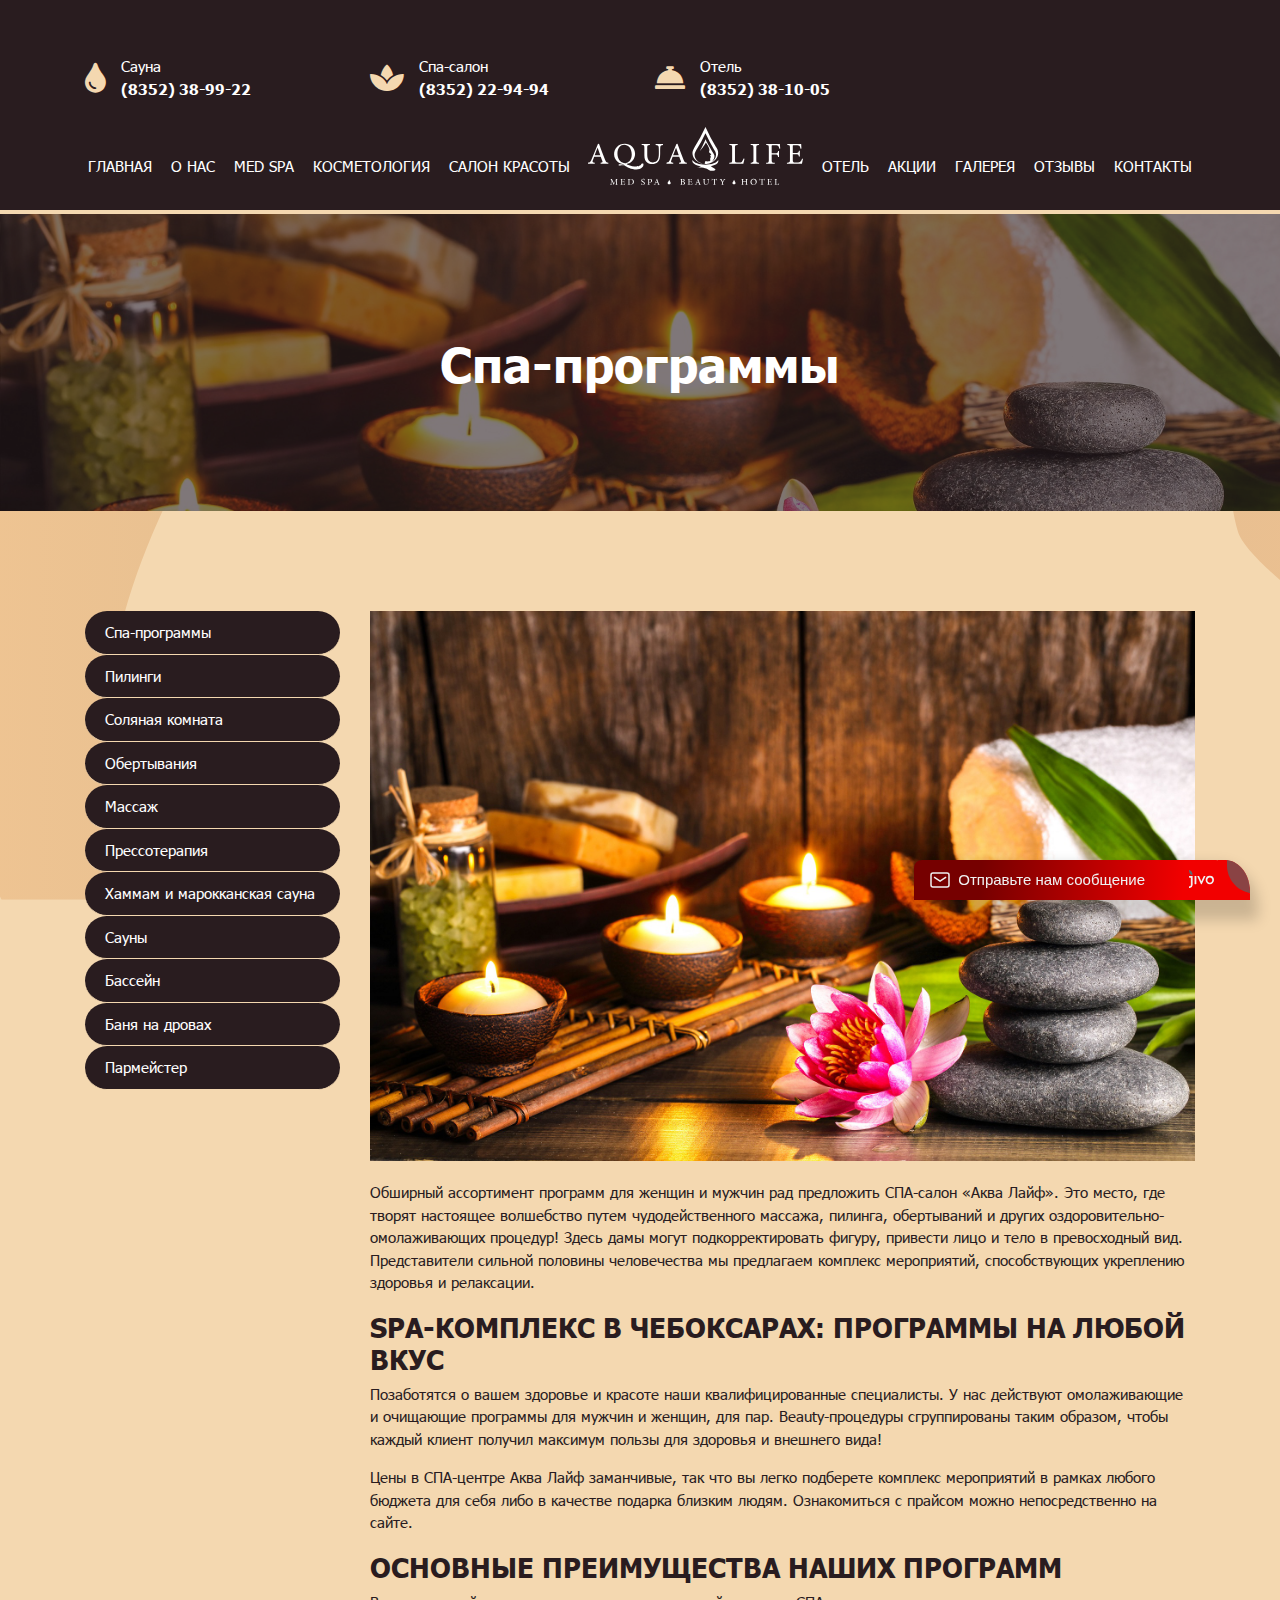
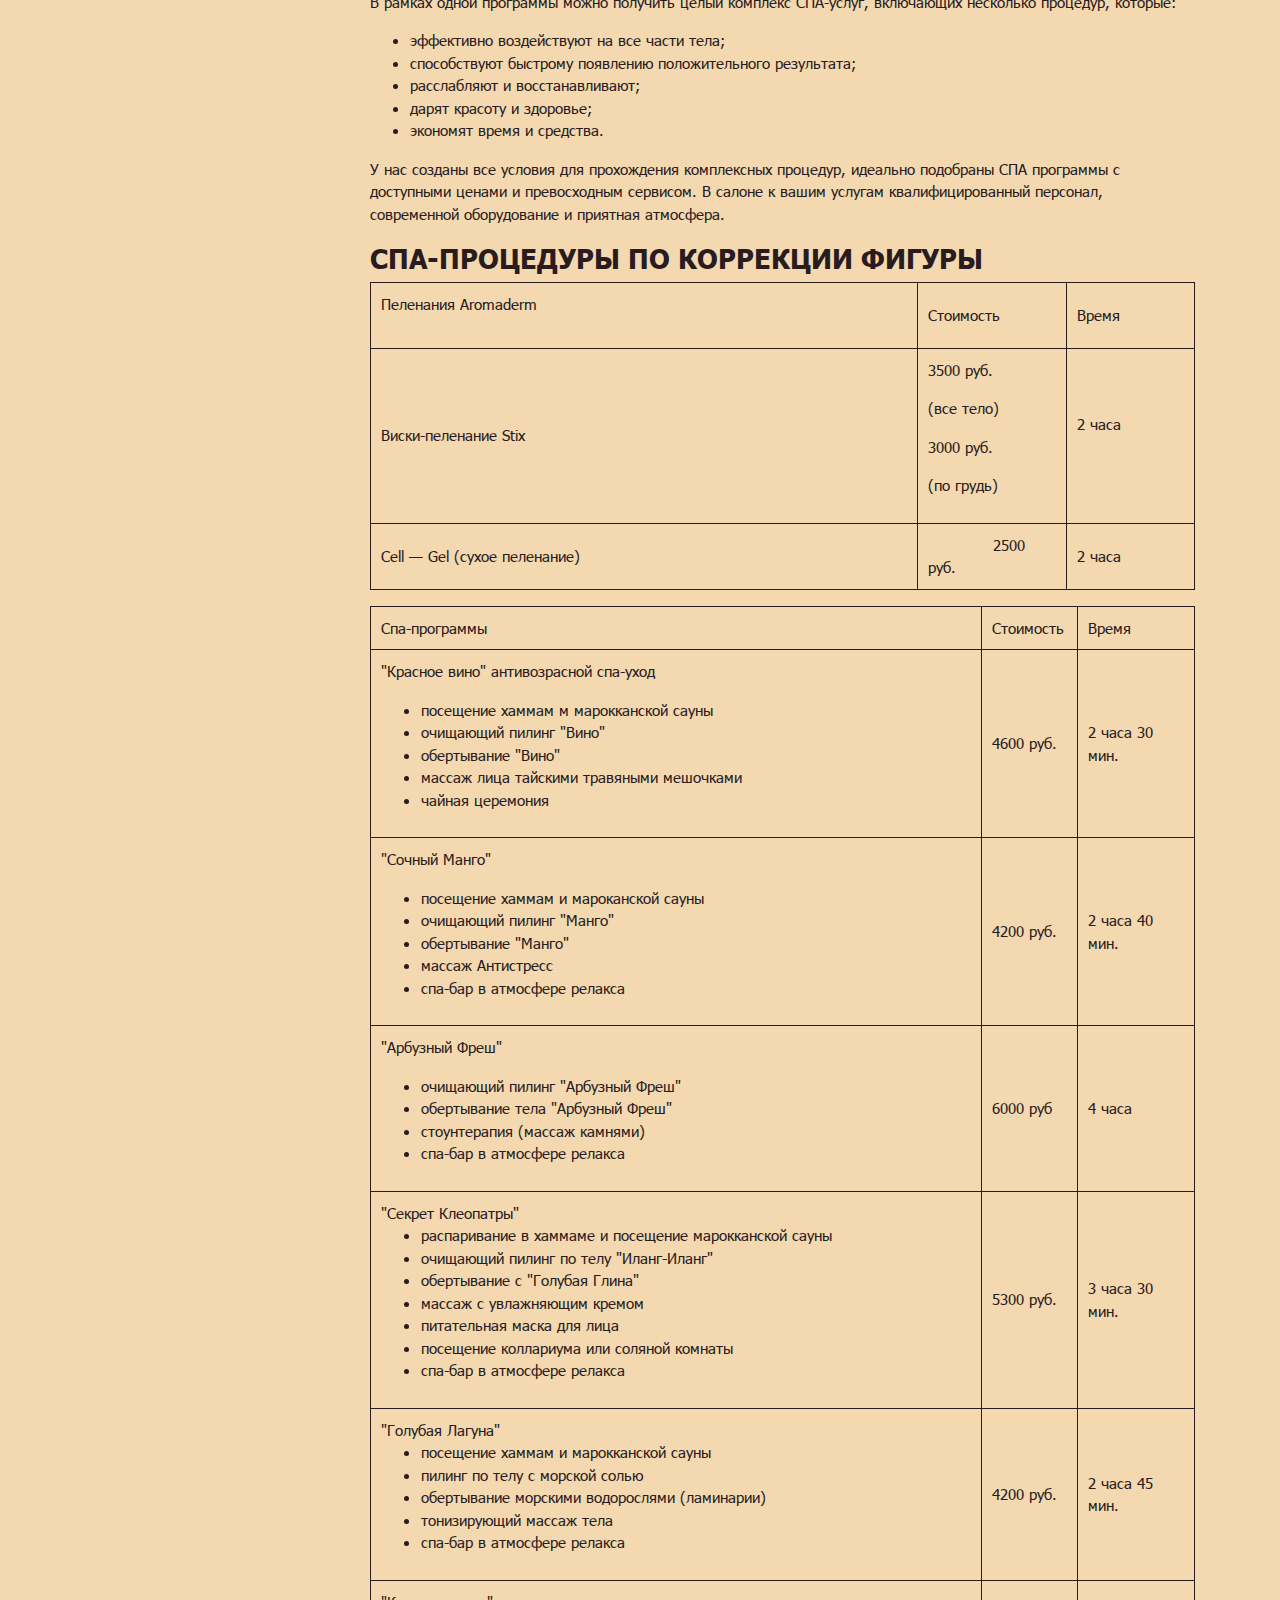
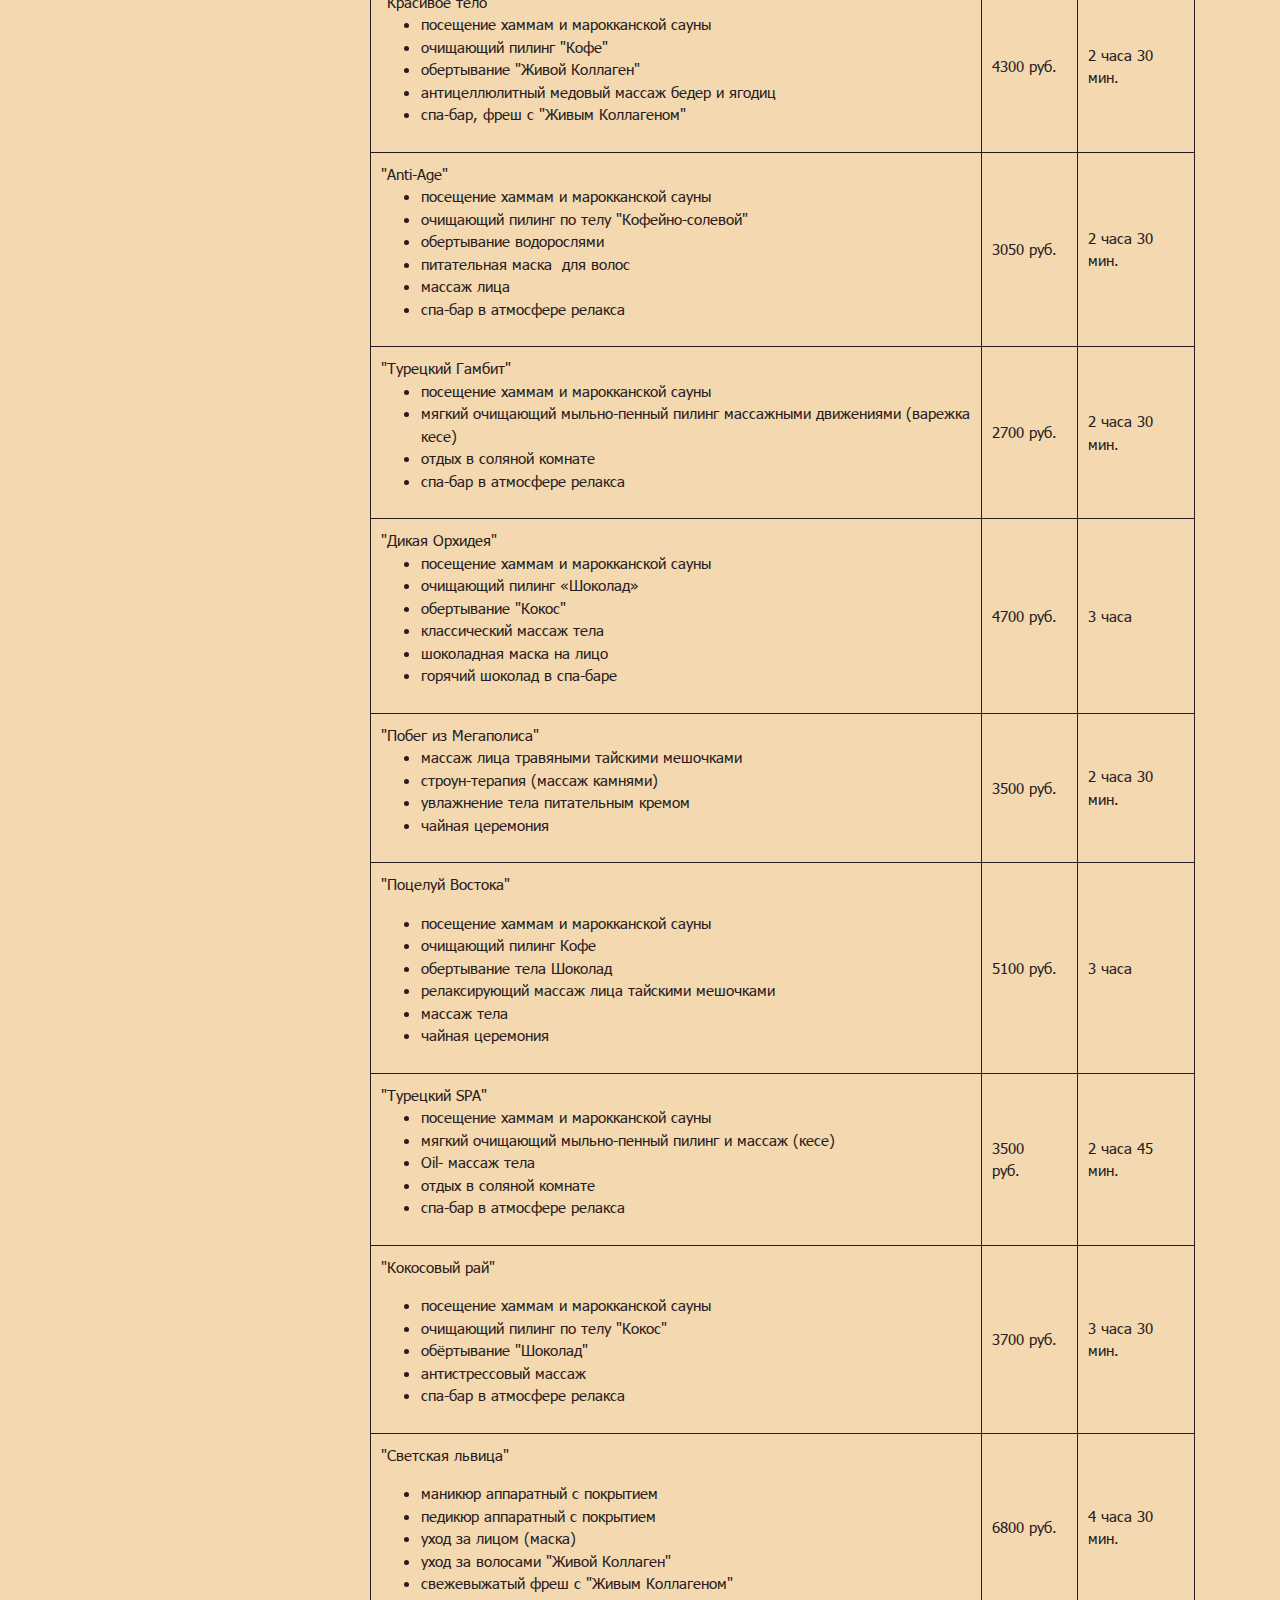
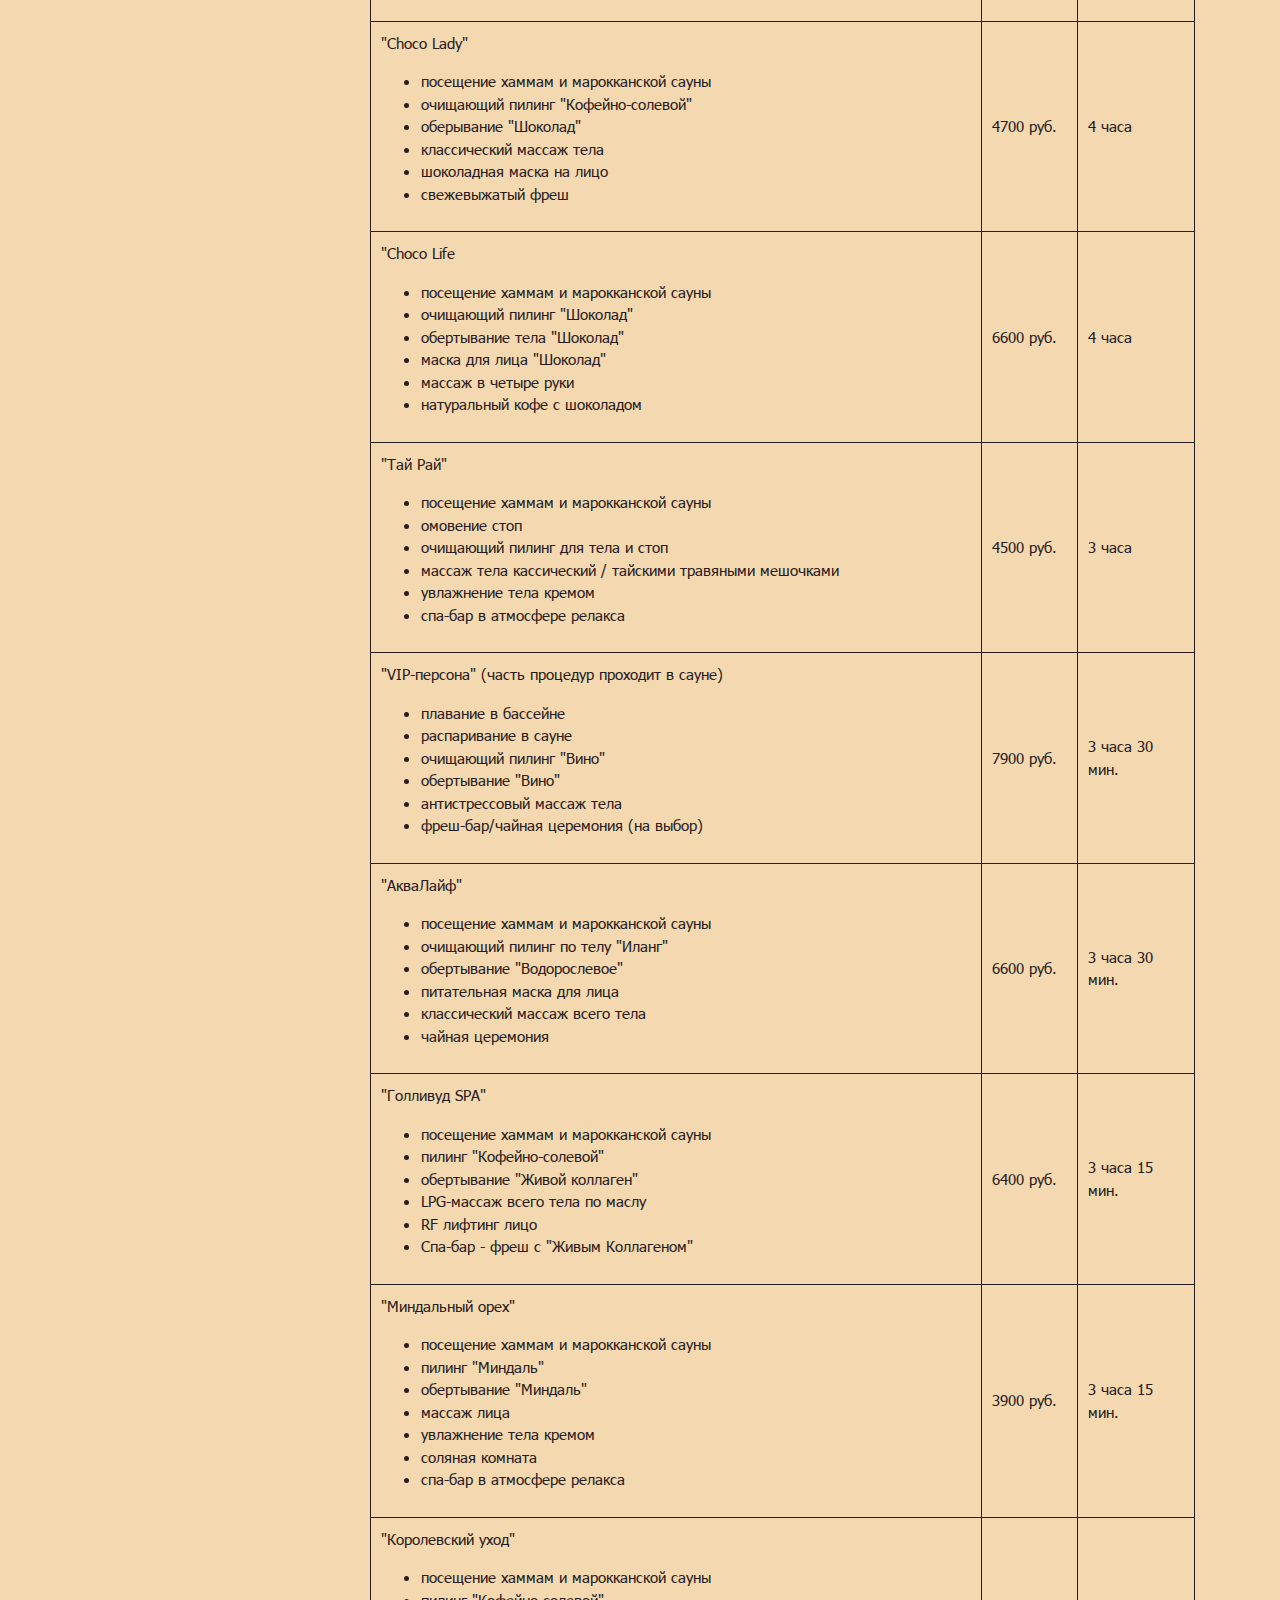
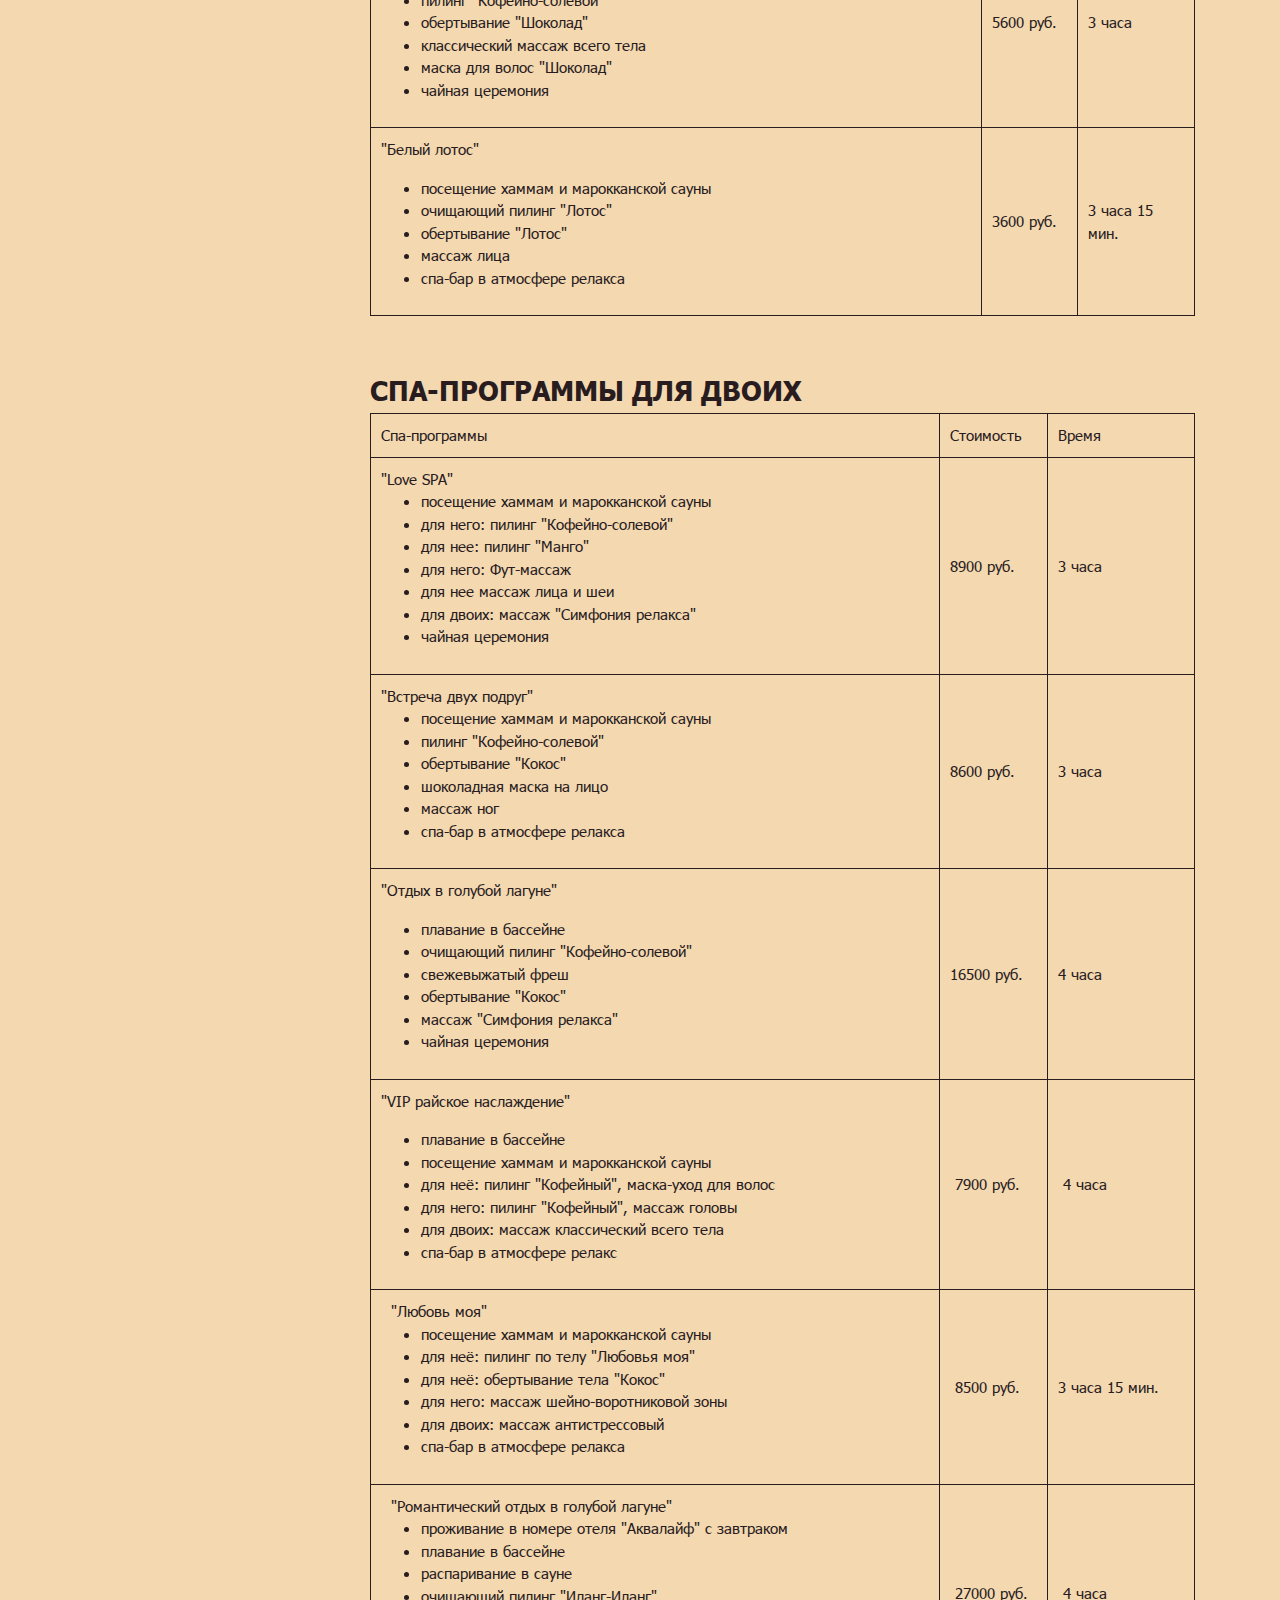
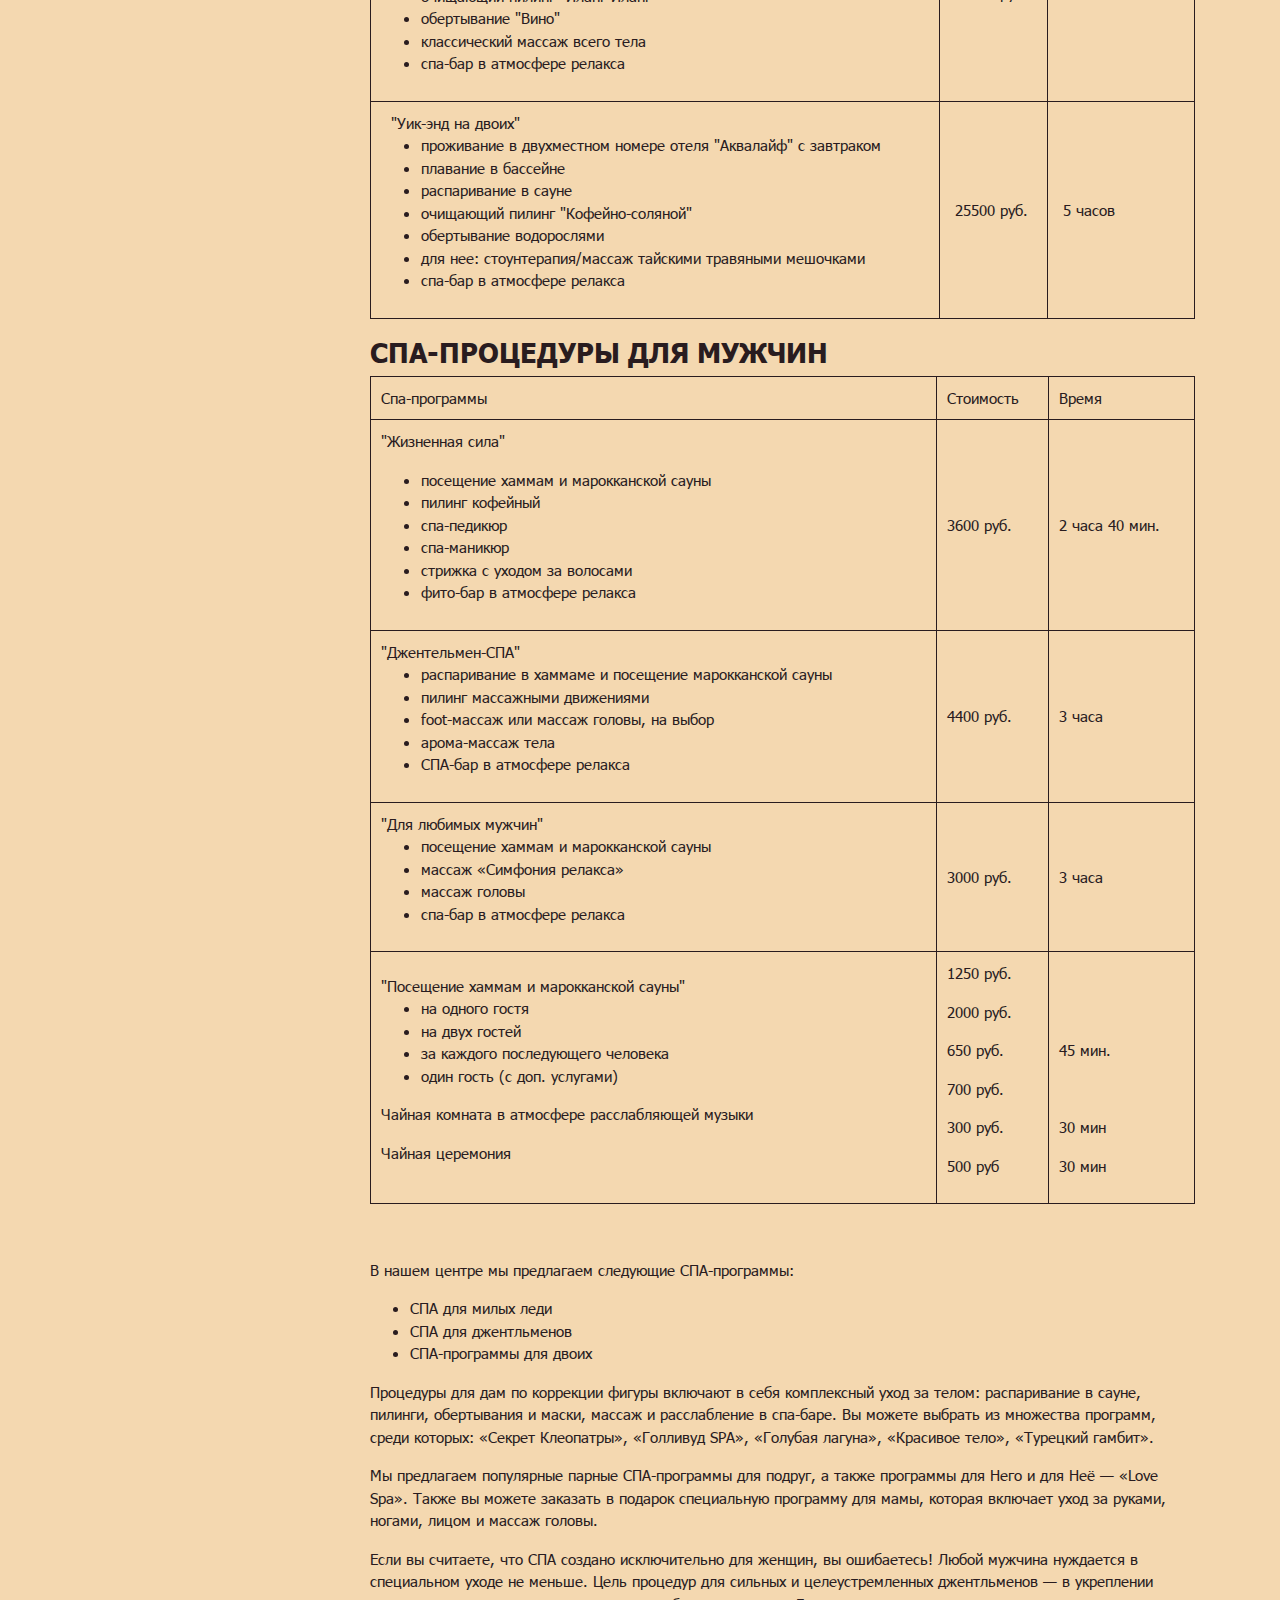
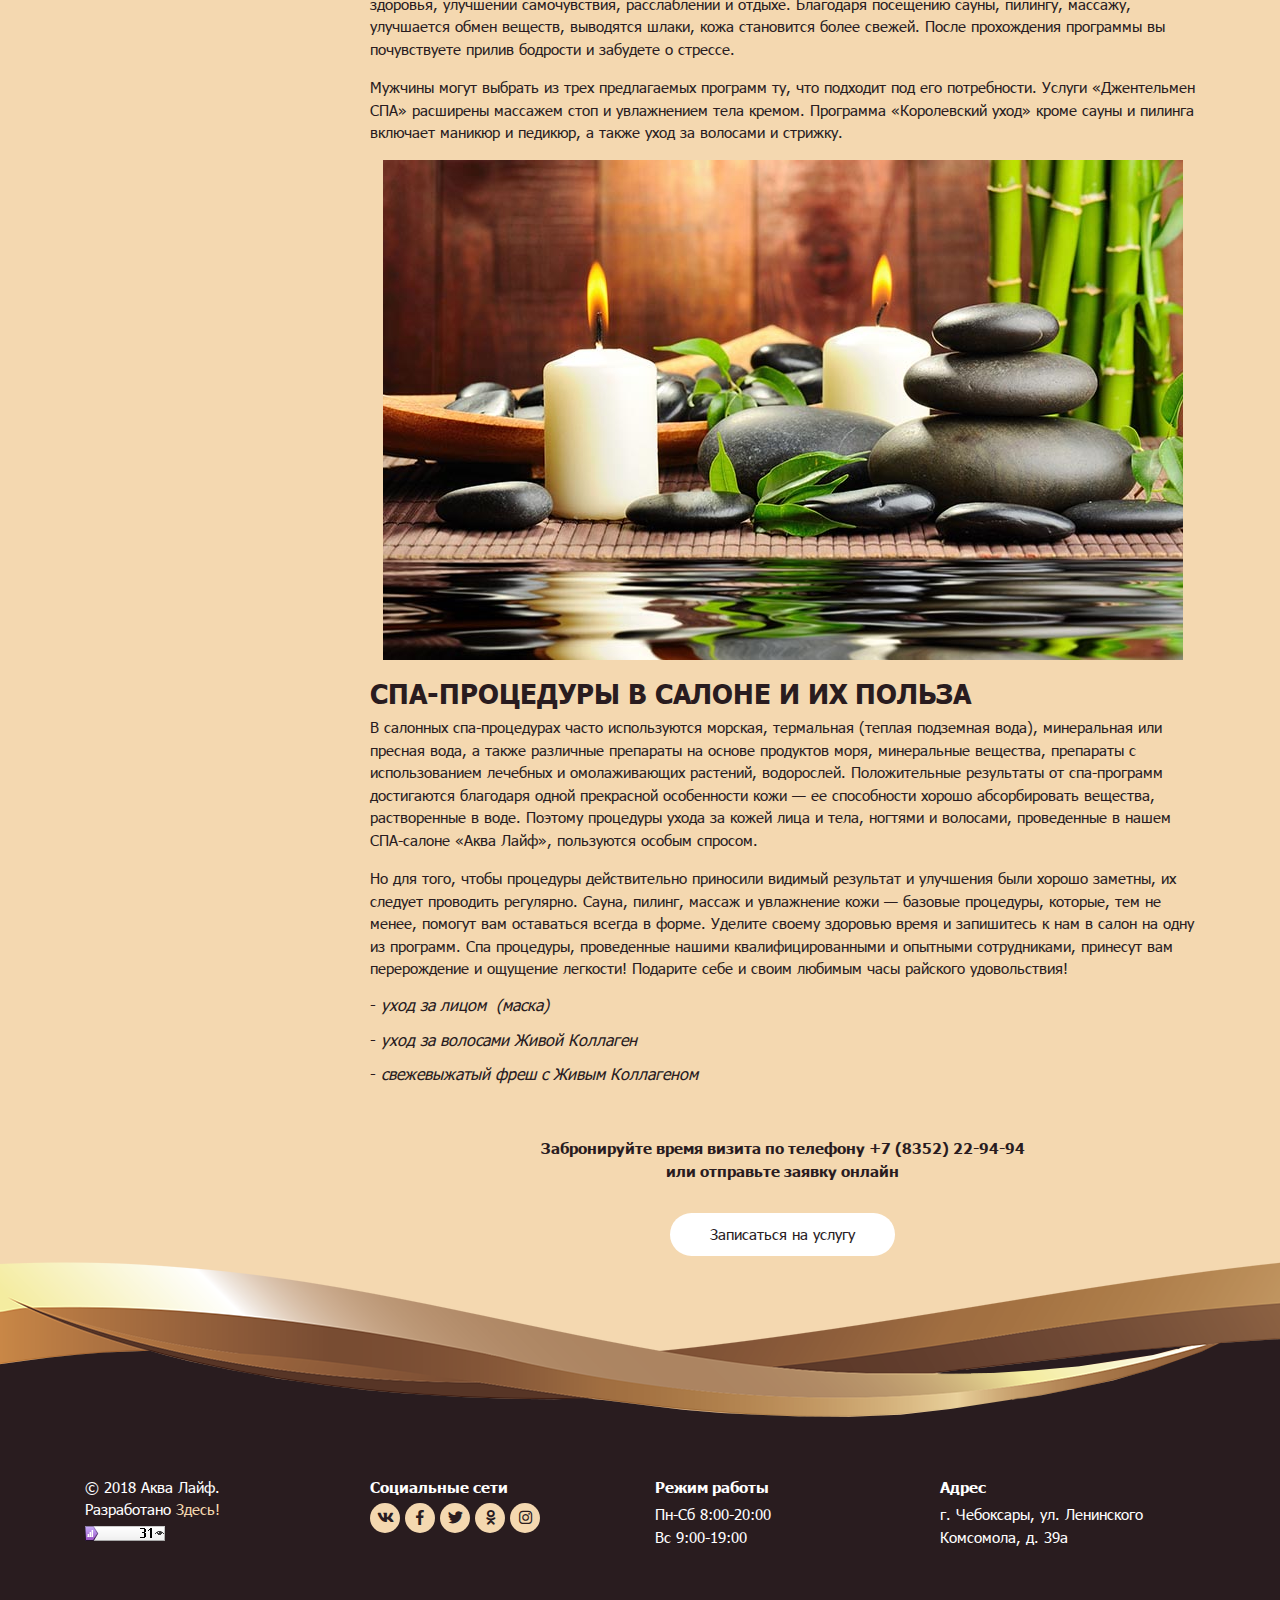
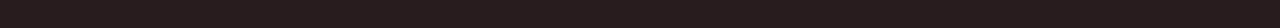
<file: index.html>
<!DOCTYPE html>
<html lang="ru-RU" data-scrapbook-source="http://aqualife21.ru/med-spa/spa-programmyi.html" data-scrapbook-create="20201004071125797">
<head>
	<meta charset="UTF-8">
	<title>Спа-программы - АкваЛайф | Лечебно-оздоровительный косметологический SPA-комплекс</title>
	<base>
<meta name="viewport" content="width=device-width, initial-scale=1, shrink-to-fit=no">
<meta name="description" content="Лечебно-оздоровительный косметологический спа-комплекс АкваЛайф приглашает жителей и гостей города Чебоксары в уникальное пространство, где проходят очищения, оздоровления и омоложени, антистрессовые, релаксационные и восстанавливающие процедуры по инновационным методикам. Мы предлагаем комфортные условия проживания и первоклассное обслуживание. Здесь вы сможете отдохнуть от суеты телом и душой, набраться сил, зарядиться позитивными эмоциями.">
<meta name="keywords" content="аква лайф, аква лайф аква life, спа центр аква лайф, аква лайф аква life официальный сайт, аква лайф аква life официальный, аква лайф отзывы, юни аква лайф, аква юна лайф, аквалайф, аквалайф чебоксары, сауна аквалайф, сауна аквалайф чебоксары, аквалайф официальный, аквалайф сайт, аквалайф официальный сайт, аквалайф чебоксары официальный, аквалайф чебоксары официальный сайт, аквалайф чебоксары ленинского, аквалайф ленинского комсомола, аквалайф чебоксары ленинского комсомола, аквалайф отзывы, аквалайф чебоксары отзывы, салон аквалайф, салон аквалайф чебоксары, аквалайф 21, отель аквалайф чебоксары, отель аквалайф, аквалайф цена, аквалайф ионизатор, аквалайф телефон, вода аквалайф, ионизатор воды аквалайф, сауна аквалайф чебоксары цены, салон красоты аквалайф, аквалайф вакансии, аквалайф спа, спа аквалайф чебоксары, ионизатор аквалайф отзывы, аквалайф лейдинг, аквалайф купить, аквалайф работа, ионизатор очиститель воды аквалайф, ионизатор очиститель аквалайф, аквалайф вода отзывы, аквалайф ионизатор воды отзывы, очиститель воды аквалайф, аквалайф отзывы сотрудников, очиститель аквалайф, ионизатор очиститель воды аквалайф отзывы, аквалайф г, аквалайф черноголовка, очиститель воды аквалайф отзывы, ионизатор очиститель аквалайф отзывы, аквалайф бассейны, аквалайф фото, аквалайф черноголовка вакансии, ионизатор воздуха аквалайф, аквалайф адрес, спа чебоксары, спа салоны чебоксары, гарден спа чебоксары, спа отель чебоксары, гарден спа отель чебоксары, гарден спа отель чебоксары сайт, гарден спа чебоксары официальный сайт, гарден спа отель чебоксары официальный, гарден спа отель чебоксары официальный сайт, спа чебоксары цены, скб спа чебоксары, спа центр чебоксары, подарочный сертификат чебоксары спа, спа салоны чебоксары подарочные сертификаты, спа чебоксары отзывы, мужской спа чебоксары, ермаков спа чебоксары, гарден спа отель чебоксары цены, скб спа чебоксары официальный, скб спа чебоксары официальный сайт, оазис спа чебоксары, мужской спа салон чебоксары, депиляция спа чебоксары, аурум оазис спа чебоксары, спа салон шпилька чебоксары, гарден хотел спа чебоксары, спа процедуры чебоксары, спа программы чебоксары, спа салон господин чебоксары, спа салоны чебоксары аурум оазис, спа для двоих чебоксары, гарден спа отель чебоксары отзывы, сертификат в спа чебоксары, гарден холл спа чебоксары, релакс спа чебоксары, дубай спа чебоксары, спа стоматология чебоксары, спа салон релакс чебоксары, спа массаж чебоксары, чебоксары бассейны спа, сертификат в спа салон чебоксары, солнечный берег спа чебоксары, спа салон гарден чебоксары, мужской спа салон чебоксары шпилька, спа салоны чебоксары отзывы, ермаков спа чебоксары официальный сайт, голден спа отель в чебоксарах, спа парадиз чебоксары, спа для мужчин чебоксары, сауна чебоксары, сауна чебоксары цены, сауны чебоксары фото, сауна чебоксары с бассейном, аквамарин сауна чебоксары, вокруг света сауна чебоксары, сауна парадиз чебоксары, сауна метрополь чебоксары, сауны чебоксары фото и цены, акваласки сауна чебоксары, сауна чебоксары телефон, сауна чебоксары новоюжный, сауна чебоксары сзр, сауна мария чебоксары, сауна аквалайф чебоксары, сауна чебоксары новоюжный район, сауны чебоксары сайт, сауна шанхай чебоксары, аква сауна чебоксары, сауна дубаи чебоксары, аква арина сауна чебоксары, сауна чебоксары официальный сайт, сауна альбатрос чебоксары, бани и сауны чебоксары, сауна с горкой чебоксары, сауна атлантида чебоксары, сауна 777 чебоксары, сауны чебоксары отзывы, сауна премиум чебоксары, сауна большая чебоксары, лучшие сауны чебоксар, сауна дельфин чебоксары, сауны чебоксары центр, сауна чебоксары юзр, сауна волна чебоксары, сауна фараон чебоксары, сауна чебоксары адреса, сауна город чебоксары, сауны г чебоксары, сауна эльбрус чебоксары, сауна жара чебоксары, сауна на усадской чебоксары, сауна лагуна чебоксары, сауна чебоксары список, сауна империя чебоксары, ратибор сауна чебоксары, работа сауна чебоксары, сауна с большим бассейном чебоксары, сауна ундина чебоксары, сауна премиум чебоксары кукшумская">
<meta name="author" content="ООО Здесь!">
<meta name="copyright" content="ИП Ильина Светлана Вениаминовна">
<meta name="generator" content="Magento 2.43.14">
<meta name="yandex-verification" content="882a282229d53bfb">

<!-- Yandex.Metrika counter --> 
 <noscript><div><img src="51707999.gif" style="position:absolute; left:-9999px;" alt=""></div></noscript>
<!-- /Yandex.Metrika counter -->

<link rel="stylesheet" href="bootstrap.min.css">
<link rel="stylesheet" href="owl.carousel.min.css">
<link rel="stylesheet" href="owl.theme.default.min.css">
<link rel="stylesheet" href="fontawesome.all.min.css">
<link rel="stylesheet" href="animate.css">
<link rel="stylesheet" href="jquery.fancybox.min.css">
<link rel="stylesheet" href="fotorama.css">
<link rel="stylesheet" href="main.css">
<link rel="icon" type="image/png" href="favicon.png">


<link rel="stylesheet" href="default.css" type="text/css">
<style type="text/css"></style><style type="text/css" data-ymaps="css-modules">.ymaps-2-1-77-copyright{position:relative;z-index:1;display:block;height:20px;top:-25px;float:right;margin-right:3px;margin-left:10px}.ymaps-2-1-77-copyright_float_left{float:left}.ymaps-2-1-77-copyright_fog_yes{float:none}.ymaps-2-1-77-copyright__wrap{display:block;overflow:hidden}.ymaps-2-1-77-copyright__layout{position:relative;z-index:1;top:1px;display:table;float:right}.ymaps-2-1-77-copyright__content-cell,.ymaps-2-1-77-copyright__logo-cell{display:table-cell;vertical-align:top}.ymaps-2-1-77-copyright__logo-cell{padding-left:4px}.ymaps-2-1-77-copyright__content-cell{height:20px}.ymaps-2-1-77-copyright__content{display:inline-block;float:right;padding:0 4px 1px;white-space:nowrap;border-radius:3px;background-color:rgba(255,255,255,.75);font:11px/14px Verdana,Arial,sans-serif}.ymaps-2-1-77-copyright_fog_yes .ymaps-2-1-77-copyright__content{background-color:transparent}.ymaps-2-1-77-copyright_fog_yes .ymaps-2-1-77-copyright__wrap{margin-left:17px}.ymaps-2-1-77-copyright_fog_yes:after{position:absolute;z-index:-1;top:1px;right:50px;left:17px;height:15px;content:'';border-radius:0 3px 3px 0;background-color:rgba(255,255,255,.75)}.ymaps-2-1-77-copyright_logo_no.ymaps-2-1-77-copyright_fog_yes:after{right:0}.ymaps-2-1-77-copyright_logo_no .ymaps-2-1-77-copyright__logo-cell,.ymaps-2-1-77-copyright_providers_no .ymaps-2-1-77-copyright__text,.ymaps-2-1-77-copyright_ua_no .ymaps-2-1-77-copyright__agreement,.ymaps-2-1-77-copyright_ua_no.ymaps-2-1-77-copyright_providers_no .ymaps-2-1-77-copyright__content-cell{display:none}.ymaps-2-1-77-copyright__fog{position:absolute;z-index:2;top:1px;left:0;display:none;width:12px;height:15px;padding-left:5px;border-radius:3px 0 0 3px;background:rgba(255,255,255,.75);font:11px/14px Verdana,Arial,sans-serif}.ymaps-2-1-77-copyright_fog_yes .ymaps-2-1-77-copyright__fog{display:block}.ymaps-2-1-77-copyright__extend{margin-left:.4em}.ymaps-2-1-77-copyright__link{text-decoration:underline!important;color:#000!important}.ymaps-2-1-77-copyright__link:hover{color:#c00!important}
/**/
.ymaps-2-1-77-copyright__logo{display:block;width:46px;height:20px;position:relative;top:-2px;opacity:.7;background-position:0 100%;background-repeat:no-repeat;background-image:url("")}.ymaps-2-1-77-copyright_color_white .ymaps-2-1-77-copyright__logo{opacity:.95;background-image:url("")}.ymaps-2-1-77-copyright .ymaps-2-1-77-copyright__logo:hover{opacity:1}.ymaps-2-1-77-copyright__logo_lang_en{background-image:url("")}.ymaps-2-1-77-copyright_color_white .ymaps-2-1-77-copyright__logo_lang_en{background-image:url("")}
/**/
.ymaps-2-1-77-gotoymaps{display:inline-block;margin-left:8px;user-select:none;-ms-user-select:none;-moz-user-select:none;-webkit-user-select:none}.ymaps-2-1-77-gotoymaps__container{display:-webkit-box;-webkit-box-align:center;display:-webkit-flex;display:flex;border-radius:3px;background-color:#fff;cursor:pointer;overflow:hidden;white-space:nowrap;height:24px;box-shadow:0 1px 2px 1px rgba(0,0,0,.15),0 2px 5px -3px rgba(0,0,0,.15)}.ymaps-2-1-77-gotoymaps__pin{background:url("") no-repeat;width:14px;height:18px;margin:auto 6px}.ymaps-2-1-77-gotoymaps__text-container{margin-right:6px;font-family:Arial;font-size:12px;font-weight:400;font-style:normal;font-stretch:normal;line-height:normal;letter-spacing:normal;text-align:left;display:-webkit-box;display:-webkit-flex;display:flex}.ymaps-2-1-77-gotoymaps__text{margin:auto;height:24px;line-height:24px;white-space:nowrap;overflow:hidden}.ymaps-2-1-77-gototech{display:inline-block;margin:5px 8px 0;vertical-align:top;padding:0 4px 1px;white-space:nowrap;border-radius:3px;background-color:rgba(255,255,255,.7);font:12px/14px Verdana,Arial,sans-serif;text-decoration:underline!important;color:#000!important}.ymaps-2-1-77-gototech:hover{color:#c00!important}
/**/
.ymaps-2-1-77-map-copyrights-promo{position:absolute;bottom:0;left:0;height:32px}@media print{.ymaps-2-1-77-map-copyrights-promo{visibility:hidden}}
/**/
.ymaps-2-1-77-panorama-screen{display:block;position:relative;overflow:hidden;background:#687d86;background:url("") center/cover no-repeat}.ymaps-2-1-77-panorama-screen__canvas{display:block;width:100%;height:100%}.ymaps-2-1-77-panorama-screen iframe{max-width:unset;max-height:unset;min-width:unset;min-height:unset}
/**/
.ymaps-2-1-77-panorama-control__inception{position:absolute;text-align:left;top:0;left:0}.ymaps-2-1-77-panorama-control__zoom{position:absolute;bottom:16px;left:16px;z-index:10}.ymaps-2-1-77-panorama-control__zoom-in,.ymaps-2-1-77-panorama-control__zoom-out{display:block;margin:8px 0}.ymaps-2-1-77-panorama-control__top-right{position:absolute;top:16px;right:16px;z-index:10}.ymaps-2-1-77-panorama-control__name{display:inline-block}.ymaps-2-1-77-panorama-control__close,.ymaps-2-1-77-panorama-control__fullscreen{display:inline-block;margin:0 4px}.ymaps-2-1-77-panorama-control__name{font-family:Arial,Helvetica,sans-serif;font-size:18px;color:rgba(255,255,255,.85);text-shadow:0 2px 2px rgba(0,0,0,.8);line-height:38px;max-width:370px;white-space:nowrap;text-decoration:none;text-overflow:ellipsis;overflow:hidden;margin:0 12px;vertical-align:middle}.ymaps-2-1-77-panorama-control__copyright{position:absolute;bottom:10px;right:0}.ymaps-2-1-77-panorama-control__copyright-link{border-radius:3px;background:rgba(255,255,255,.75);padding:0 4px 1px;margin:0 2px;line-height:14px!important;font:11px Verdana,Arial,sans-serif!important;text-decoration:underline!important;color:#000!important}.ymaps-2-1-77-panorama-control__copyright-link:hover{color:#c00!important}.ymaps-2-1-77-panorama-control__copyright-logo{display:inline-block;vertical-align:bottom;margin:0 2px;width:50px;height:20px;background-size:contain;-webkit-transform:translate3d(0,0,0);transform:translate3d(0,0,0)}.ymaps-2-1-77-panorama-control__close.ymaps-2-1-77-_hidden,.ymaps-2-1-77-panorama-control__copyright-link.ymaps-2-1-77-_hidden,.ymaps-2-1-77-panorama-control__copyright-logo.ymaps-2-1-77-_hidden,.ymaps-2-1-77-panorama-control__fullscreen.ymaps-2-1-77-_hidden,.ymaps-2-1-77-panorama-control__inception.ymaps-2-1-77-_hidden,.ymaps-2-1-77-panorama-control__logo.ymaps-2-1-77-_hidden,.ymaps-2-1-77-panorama-control__name.ymaps-2-1-77-_hidden,.ymaps-2-1-77-panorama-control__zoom.ymaps-2-1-77-_hidden{display:none!important}@media print{.ymaps-2-1-77-panorama-control__name{color:rgba(255,255,255,.85)!important;text-shadow:0 2px 2px rgba(0,0,0,.8)!important;right:20px!important}.ymaps-2-1-77-panorama-control__close,.ymaps-2-1-77-panorama-control__fullscreen,.ymaps-2-1-77-panorama-control__inception,.ymaps-2-1-77-panorama-control__name,.ymaps-2-1-77-panorama-control__zoom{display:none!important}}
/**/
.ymaps-2-1-77-panorama-fault{display:block;position:relative;width:100%;height:100%;z-index:5}.ymaps-2-1-77-panorama-fault__msg{width:500px;position:absolute;top:50%;left:50%;-webkit-transform:translate(-50%,-50%);transform:translate(-50%,-50%)}.ymaps-2-1-77-panorama-fault__icon{float:left;width:110px;height:110px;background:url("") center/contain no-repeat;margin-right:30px}.ymaps-2-1-77-panorama-fault__text{font:26px Arial;line-height:36px;color:#fff;padding:6px}
/**/
.ymaps-2-1-77-panorama-unsupported{display:table;position:relative;width:100%;height:100%;z-index:5;text-align:center}.ymaps-2-1-77-panorama-unsupported__msg{display:table-cell;height:100%;vertical-align:middle;min-width:200px}.ymaps-2-1-77-panorama-unsupported__text,.ymaps-2-1-77-panorama-unsupported__title{display:block;text-align:center;color:#fff;font-family:Arial}.ymaps-2-1-77-panorama-unsupported__title{font-size:22px;line-height:24px;margin-bottom:48px}.ymaps-2-1-77-panorama-unsupported__title.ymaps-2-1-77-_hidden{display:none}.ymaps-2-1-77-panorama-unsupported__text{font-size:16px;line-height:22px}
/**/
.ymaps-2-1-77-float-button{background-color:#fff;border-color:transparent;box-shadow:0 1px 2px 1px rgba(0,0,0,.15),0 2px 5px -3px rgba(0,0,0,.15);box-sizing:border-box!important;border-width:1px;border-style:solid;border-radius:3px;background-clip:border-box;color:#000;vertical-align:middle;text-decoration:none;font-family:Arial,Helvetica,sans-serif;cursor:pointer;-webkit-transition:background-color .15s ease-out,border-color .15s ease-out,opacity .15s ease-out;transition:background-color .15s ease-out,border-color .15s ease-out,opacity .15s ease-out;display:inline-block;text-align:left;height:28px}a.ymaps-2-1-77-float-button,a.ymaps-2-1-77-float-button:active,a.ymaps-2-1-77-float-button:hover,a.ymaps-2-1-77-float-button:link,a.ymaps-2-1-77-float-button:visited{color:#000!important;text-decoration:none!important}.ymaps-2-1-77-float-button-text{position:relative;border:none;text-decoration:none;white-space:nowrap;font-size:13px;line-height:26px;padding:0 12px}.ymaps-2-1-77-float-button.ymaps-2-1-77-_pressed,.ymaps-2-1-77-float-button:active{background-color:#f3f1ed}.ymaps-2-1-77-float-button.ymaps-2-1-77-_disabled{cursor:default;background-color:#ebebeb}.ymaps-2-1-77-float-button.ymaps-2-1-77-_disabled .ymaps-2-1-77-float-button-text{opacity:.5}.ymaps-2-1-77-float-button.ymaps-2-1-77-_checked{background-color:#ffeba0}.ymaps-2-1-77-float-button.ymaps-2-1-77-_checked.ymaps-2-1-77-_pressed,.ymaps-2-1-77-float-button.ymaps-2-1-77-_checked:active{background-color:#fee481}.ymaps-2-1-77-float-button.ymaps-2-1-77-_checked.ymaps-2-1-77-_disabled{background-color:#d9d9d9!important}.ymaps-2-1-77-float-button{position:relative;padding-left:26px;overflow:hidden}.ymaps-2-1-77-float-button.ymaps-2-1-77-_hidden-icon{padding-left:0}.ymaps-2-1-77-float-button-icon{position:absolute;left:0}.ymaps-2-1-77-float-button-text{display:block;overflow:hidden;text-overflow:ellipsis;padding-left:12px;padding-right:12px}.ymaps-2-1-77-float-button-icon+.ymaps-2-1-77-float-button-text{padding-left:4px}.ymaps-2-1-77-float-button.ymaps-2-1-77-_hidden-icon .ymaps-2-1-77-float-button-icon,.ymaps-2-1-77-float-button.ymaps-2-1-77-_hidden-text .ymaps-2-1-77-float-button-text{display:none}.ymaps-2-1-77-float-button.ymaps-2-1-77-_hidden-icon .ymaps-2-1-77-float-button-text{padding-left:12px}.ymaps-2-1-77-float-button.ymaps-2-1-77-_pin_left{border-top-right-radius:0!important;border-bottom-right-radius:0!important;position:relative;z-index:2}.ymaps-2-1-77-float-button.ymaps-2-1-77-_pin_left.ymaps-2-1-77-_checked,.ymaps-2-1-77-float-button.ymaps-2-1-77-_pin_right.ymaps-2-1-77-_checked{z-index:1}.ymaps-2-1-77-float-button.ymaps-2-1-77-_pin_right{border-top-left-radius:0!important;border-bottom-left-radius:0!important;position:relative;z-index:2}.ymaps-2-1-77-float-button-icon{display:inline-block;width:16px;height:16px;border:5px solid transparent;background-repeat:no-repeat;background-position:center;vertical-align:top}.ymaps-2-1-77-_disabled .ymaps-2-1-77-float-button-icon{opacity:.5}.ymaps-2-1-77-float-button-icon_icon_geolocation{background-image:url("")}.ymaps-2-1-77-float-button-icon_icon_ruler{background-image:url("")}.ymaps-2-1-77-float-button-icon_icon_fold{background-image:url("")}.ymaps-2-1-77-float-button-icon_icon_plus{background-image:url("")}.ymaps-2-1-77-float-button-icon_icon_minus{background-image:url("")}.ymaps-2-1-77-float-button-icon_icon_layers{background-image:url("")}.ymaps-2-1-77-float-button-icon_icon_expand{background-image:url("")}.ymaps-2-1-77-float-button-icon_icon_collapse{background-image:url("")}.ymaps-2-1-77-float-button-icon_icon_magnifier{background-image:url("")}.ymaps-2-1-77-float-button-icon_icon_routes{background-image:url("")}
/**/
.ymaps-2-1-77-node-size-parent-style{visibility:hidden!important;position:absolute;overflow:hidden;width:0;height:0;display:block;zoom:1!important}.ymaps-2-1-77-node-size-parent-pane-style{visibility:hidden!important;position:relative;overflow:visible;display:block;zoom:1!important}.ymaps-2-1-77-node-size-node-style,.ymaps-2-1-77-node-size-w3c-box-model-test{overflow:hidden!important;overflow-x:hidden!important;overflow-y:hidden!important}.ymaps-2-1-77-node-size-node-style{position:absolute!important;zoom:1!important;display:block!important}.ymaps-2-1-77-node-size-w3c-box-model-test{width:100px!important;border-left-width:10px!important}.ymaps-2-1-77-node-size-no-scrolls-test,.ymaps-2-1-77-node-size-paddings-test{display:block!important;overflow:hidden!important;overflow-x:hidden!important;overflow-y:hidden!important}.ymaps-2-1-77-node-size-paddings-test{border-width:0!important;width:0!important;height:0!important}.ymaps-2-1-77-node-size-no-scrolls-test{position:absolute!important;left:0!important;top:0!important;width:100px!important;height:100px!important;visibility:visible!important}.ymaps-2-1-77-node-size-scrolls-test{overflow:scroll!important;overflow-x:scroll!important;overflow-y:scroll!important}
/**/
</style><style type="text/css" data-ymaps="css-modules">.ymaps-2-1-77-panorama-gotoymaps{display:inline-block}.ymaps-2-1-77-panorama-gotoymaps_align{padding:3px 0 0 3px}.ymaps-2-1-77-panorama-gotoymaps-container{display:-webkit-box;-webkit-box-align:center;display:-webkit-flex;display:flex;border-radius:16px;background-color:rgba(255,255,255,.8);cursor:pointer;white-space:nowrap;height:32px;box-shadow:0 2px 3px 1px rgba(0,0,0,.2);margin:16px 5px 5px 16px}.ymaps-2-1-77-panorama-gotoymaps-container__pin{background:url("") no-repeat;width:14px;height:18px;margin:auto 8px auto 13px}.ymaps-2-1-77-panorama-gotoymaps-container__pin_align{margin:auto 10px}.ymaps-2-1-77-panorama-gotoymaps-container__text{margin-right:13px;font-family:Arial;font-size:13px;font-weight:400;font-style:normal;font-stretch:normal;line-height:normal;letter-spacing:normal;text-align:left;display:-webkit-box;display:-webkit-flex;display:flex}.ymaps-2-1-77-panorama-gotoymaps-container__text-container{margin:auto;height:100%;display:table}.ymaps-2-1-77-panorama-gotoymaps-container__text-container ymaps{display:table-cell;vertical-align:middle}.ymaps-2-1-77-panorama-gotoymaps-container__text-container>*{margin:auto;display:block;opacity:1;-webkit-transition:opacity 300ms;transition:opacity 300ms}
/**/
.ymaps-2-1-77-cluster-night-content{color:#fff}
/**/
.ymaps-2-1-77-islets_icon-with-caption__caption-block{position:absolute;top:-37px}.ymaps-2-1-77-islets_icon-with-caption__caption-block .ymaps-2-1-77-islets_icon-caption{padding-left:20px}
/**/
.ymaps-2-1-77-circle-icon-with-caption__caption-block{position:absolute;top:-13px}.ymaps-2-1-77-circle-icon-with-caption__caption-block .ymaps-2-1-77-islets_icon-caption{padding-left:16px}
/**/
.ymaps-2-1-77-islets_pictogram-icon-with-caption__caption-block{position:absolute;top:-50px}.ymaps-2-1-77-islets_pictogram-icon-with-caption__caption-block .ymaps-2-1-77-islets_icon-caption{padding-left:30px}
/**/
.ymaps-2-1-77-islets_pictogram-circle-icon-with-caption__caption-block{position:absolute;top:-13px}.ymaps-2-1-77-islets_pictogram-circle-icon-with-caption__caption-block .ymaps-2-1-77-islets_icon-caption{padding-left:24px}
/**/
.ymaps-2-1-77-placemark{position:absolute;z-index:1;right:2px;bottom:12px;height:28px;background-repeat:repeat-x;background-position:0 -60px;background-size:auto!important}.ymaps-2-1-77-placemark__content{position:relative;z-index:5;display:block;width:auto;height:27px;margin:0 -3px;text-align:center;white-space:nowrap;color:#000;font:13px Arial,sans-serif}.ymaps-2-1-77-placemark__content-inner{display:block;overflow:hidden;margin-top:6px;margin-left:5px;margin-right:5px;height:15px}.ymaps-2-1-77-placemark__content-inner>*{display:block}.ymaps-2-1-77-placemark_state_active .ymaps-2-1-77-placemark__content{margin-right:-9px}.ymaps-2-1-77-placemark__l{width:13px}.ymaps-2-1-77-placemark__l,.ymaps-2-1-77-placemark__r{position:absolute;z-index:4;display:block;height:27px}.ymaps-2-1-77-placemark__l{left:-13px;background-position:0 0}.ymaps-2-1-77-placemark__r{right:-14px;width:14px;background-position:-14px 0}.ymaps-2-1-77-placemark_state_active .ymaps-2-1-77-placemark__r{right:-26px;width:26px;height:41px;background-position:-80px 0}
/**/
.ymaps-2-1-77-placemark_theme_black,.ymaps-2-1-77-placemark_theme_black .ymaps-2-1-77-placemark__l,.ymaps-2-1-77-placemark_type_blank.ymaps-2-1-77-placemark_theme_black .ymaps-2-1-77-placemark__r{background-image:url("")}.ymaps-2-1-77-placemark_theme_black .ymaps-2-1-77-placemark__r{background-image:url("")}.ymaps-2-1-77-placemark_theme_blue,.ymaps-2-1-77-placemark_theme_blue .ymaps-2-1-77-placemark__l,.ymaps-2-1-77-placemark_type_blank.ymaps-2-1-77-placemark_theme_blue .ymaps-2-1-77-placemark__r{background-image:url("")}.ymaps-2-1-77-placemark_theme_blue .ymaps-2-1-77-placemark__r{background-image:url("")}.ymaps-2-1-77-placemark_theme_brown,.ymaps-2-1-77-placemark_theme_brown .ymaps-2-1-77-placemark__l,.ymaps-2-1-77-placemark_type_blank.ymaps-2-1-77-placemark_theme_brown .ymaps-2-1-77-placemark__r{background-image:url("")}.ymaps-2-1-77-placemark_theme_brown .ymaps-2-1-77-placemark__r{background-image:url("")}.ymaps-2-1-77-placemark_theme_red,.ymaps-2-1-77-placemark_theme_red .ymaps-2-1-77-placemark__l,.ymaps-2-1-77-placemark_type_blank.ymaps-2-1-77-placemark_theme_red .ymaps-2-1-77-placemark__r{background-image:url("")}.ymaps-2-1-77-placemark_theme_red .ymaps-2-1-77-placemark__r{background-image:url("")}.ymaps-2-1-77-placemark_theme_darkblue,.ymaps-2-1-77-placemark_theme_darkblue .ymaps-2-1-77-placemark__l,.ymaps-2-1-77-placemark_type_blank.ymaps-2-1-77-placemark_theme_darkblue .ymaps-2-1-77-placemark__r{background-image:url("")}.ymaps-2-1-77-placemark_theme_darkblue .ymaps-2-1-77-placemark__r{background-image:url("")}.ymaps-2-1-77-placemark_theme_darkorange,.ymaps-2-1-77-placemark_theme_darkorange .ymaps-2-1-77-placemark__l,.ymaps-2-1-77-placemark_type_blank.ymaps-2-1-77-placemark_theme_darkorange .ymaps-2-1-77-placemark__r{background-image:url("")}.ymaps-2-1-77-placemark_theme_darkorange .ymaps-2-1-77-placemark__r{background-image:url("")}.ymaps-2-1-77-placemark_theme_night,.ymaps-2-1-77-placemark_theme_night .ymaps-2-1-77-placemark__l,.ymaps-2-1-77-placemark_type_blank.ymaps-2-1-77-placemark_theme_night .ymaps-2-1-77-placemark__r{background-image:url("")}.ymaps-2-1-77-placemark_theme_night .ymaps-2-1-77-placemark__r{background-image:url("")}.ymaps-2-1-77-placemark_theme_pink,.ymaps-2-1-77-placemark_theme_pink .ymaps-2-1-77-placemark__l,.ymaps-2-1-77-placemark_type_blank.ymaps-2-1-77-placemark_theme_pink .ymaps-2-1-77-placemark__r{background-image:url("")}.ymaps-2-1-77-placemark_theme_pink .ymaps-2-1-77-placemark__r{background-image:url("")}.ymaps-2-1-77-placemark_theme_gray,.ymaps-2-1-77-placemark_theme_gray .ymaps-2-1-77-placemark__l,.ymaps-2-1-77-placemark_theme_grey,.ymaps-2-1-77-placemark_type_blank.ymaps-2-1-77-placemark_theme_gray .ymaps-2-1-77-placemark__r{background-image:url("")}.ymaps-2-1-77-placemark_theme_gray .ymaps-2-1-77-placemark__r{background-image:url("")}.ymaps-2-1-77-placemark_theme_grey .ymaps-2-1-77-placemark__l,.ymaps-2-1-77-placemark_type_blank.ymaps-2-1-77-placemark_theme_grey .ymaps-2-1-77-placemark__r{background-image:url("")}.ymaps-2-1-77-placemark_theme_grey .ymaps-2-1-77-placemark__r{background-image:url("")}.ymaps-2-1-77-placemark_theme_darkgreen,.ymaps-2-1-77-placemark_theme_darkgreen .ymaps-2-1-77-placemark__l,.ymaps-2-1-77-placemark_type_blank.ymaps-2-1-77-placemark_theme_darkgreen .ymaps-2-1-77-placemark__r{background-image:url("")}.ymaps-2-1-77-placemark_theme_darkgreen .ymaps-2-1-77-placemark__r{background-image:url("")}.ymaps-2-1-77-placemark_theme_violet,.ymaps-2-1-77-placemark_theme_violet .ymaps-2-1-77-placemark__l,.ymaps-2-1-77-placemark_type_blank.ymaps-2-1-77-placemark_theme_violet .ymaps-2-1-77-placemark__r{background-image:url("")}.ymaps-2-1-77-placemark_theme_violet .ymaps-2-1-77-placemark__r{background-image:url("")}.ymaps-2-1-77-placemark_theme_yellow,.ymaps-2-1-77-placemark_theme_yellow .ymaps-2-1-77-placemark__l,.ymaps-2-1-77-placemark_type_blank.ymaps-2-1-77-placemark_theme_yellow .ymaps-2-1-77-placemark__r{background-image:url("")}.ymaps-2-1-77-placemark_theme_yellow .ymaps-2-1-77-placemark__r{background-image:url("")}.ymaps-2-1-77-placemark_theme_green,.ymaps-2-1-77-placemark_theme_green .ymaps-2-1-77-placemark__l,.ymaps-2-1-77-placemark_type_blank.ymaps-2-1-77-placemark_theme_green .ymaps-2-1-77-placemark__r{background-image:url("")}.ymaps-2-1-77-placemark_theme_green .ymaps-2-1-77-placemark__r{background-image:url("")}.ymaps-2-1-77-placemark_theme_orange,.ymaps-2-1-77-placemark_theme_orange .ymaps-2-1-77-placemark__l,.ymaps-2-1-77-placemark_type_blank.ymaps-2-1-77-placemark_theme_orange .ymaps-2-1-77-placemark__r{background-image:url("")}.ymaps-2-1-77-placemark_theme_orange .ymaps-2-1-77-placemark__r{background-image:url("")}.ymaps-2-1-77-placemark_theme_lightblue,.ymaps-2-1-77-placemark_theme_lightblue .ymaps-2-1-77-placemark__l,.ymaps-2-1-77-placemark_type_blank.ymaps-2-1-77-placemark_theme_lightblue .ymaps-2-1-77-placemark__r{background-image:url("")}.ymaps-2-1-77-placemark_theme_lightblue .ymaps-2-1-77-placemark__r{background-image:url("")}.ymaps-2-1-77-placemark_theme_olive,.ymaps-2-1-77-placemark_theme_olive .ymaps-2-1-77-placemark__l,.ymaps-2-1-77-placemark_type_blank.ymaps-2-1-77-placemark_theme_olive .ymaps-2-1-77-placemark__r{background-image:url("")}.ymaps-2-1-77-placemark_theme_olive .ymaps-2-1-77-placemark__r{background-image:url("")}
/**/
.ymaps-2-1-77-placemark_type_blank{width:28px;background-position:0 0;background-repeat:no-repeat}.ymaps-2-1-77-placemark_type_blank.ymaps-2-1-77-placemark_state_active{background-image:none;width:0}.ymaps-2-1-77-placemark_type_blank .ymaps-2-1-77-placemark__content{position:absolute;top:0;z-index:6;margin:0!important;width:27px;background:0 0}.ymaps-2-1-77-placemark_type_blank.ymaps-2-1-77-placemark_state_active .ymaps-2-1-77-placemark__content{left:-8px}.ymaps-2-1-77-placemark_type_blank .ymaps-2-1-77-placemark__l,.ymaps-2-1-77-placemark_type_blank .ymaps-2-1-77-placemark__r{display:none}.ymaps-2-1-77-placemark_state_active.ymaps-2-1-77-placemark_type_blank .ymaps-2-1-77-placemark__r{display:block;background-position:-36px 0!important;right:-28px;width:36px}
/**/

/**/
.ymaps-2-1-77-islets_button-icon,.ymaps-2-1-77-islets_button-icon_collapse,.ymaps-2-1-77-islets_button-icon_expand,.ymaps-2-1-77-islets_button-icon_fold,.ymaps-2-1-77-islets_button-icon_geolocation,.ymaps-2-1-77-islets_button-icon_h-collapse,.ymaps-2-1-77-islets_button-icon_h-expand,.ymaps-2-1-77-islets_button-icon_layers,.ymaps-2-1-77-islets_button-icon_loupe,.ymaps-2-1-77-islets_button-icon_minus,.ymaps-2-1-77-islets_button-icon_pano,.ymaps-2-1-77-islets_button-icon_plus,.ymaps-2-1-77-islets_button-icon_routes,.ymaps-2-1-77-islets_button-icon_ruler,.ymaps-2-1-77-islets_button-icon_settings{display:block;height:100%;background-position:50% 50%;background-repeat:no-repeat}.ymaps-2-1-77-islets_button-icon_geolocation{background-image:url("")}.ymaps-2-1-77-islets_button-icon_ruler{background-image:url("")}.ymaps-2-1-77-islets_button-icon_fold{background-image:url("")}.ymaps-2-1-77-islets_button-icon_plus{background-image:url("")}.ymaps-2-1-77-islets_button-icon_minus{background-image:url("")}.ymaps-2-1-77-islets_button-icon_layers{background-image:url("")}.ymaps-2-1-77-islets_button-icon_loupe{background-image:url("")}.ymaps-2-1-77-islets_button-icon_routes{background-image:url("")}.ymaps-2-1-77-islets_button-icon_settings{background-image:url("")}.ymaps-2-1-77-islets_button-icon_expand{background-image:url("")}.ymaps-2-1-77-islets_button-icon_collapse{background-image:url("")}.ymaps-2-1-77-islets_button-icon_h-expand{background-image:url("")}.ymaps-2-1-77-islets_button-icon_h-collapse{background-image:url("")}.ymaps-2-1-77-islets_button-icon_pano{background-image:url("")}.ymaps-2-1-77-islets_button-icon_cross{background-image:url("")}
/**/
.ymaps-2-1-77-islets_round-button{position:relative;display:inline-block;margin:0;padding:0;outline:0;border:0;vertical-align:middle;text-align:left;-webkit-user-select:none;-moz-user-select:none;-ms-user-select:none;user-select:none;cursor:pointer;min-width:38px;white-space:nowrap;height:38px;border-radius:38px;background-color:#fff;box-shadow:0 2px 3px 1px rgba(0,0,0,.2);font-size:15px;font-family:Arial,Helvetica,sans-serif;line-height:38px;-webkit-transition:box-shadow .2s cubic-bezier(.455,.03,.515,.955),background-color .2s cubic-bezier(.455,.03,.515,.955),opacity .2s cubic-bezier(.455,.03,.515,.955);transition:box-shadow .2s cubic-bezier(.455,.03,.515,.955),background-color .2s cubic-bezier(.455,.03,.515,.955),opacity .2s cubic-bezier(.455,.03,.515,.955)}.ymaps-2-1-77-islets_round-button__text{position:relative;margin:0;white-space:nowrap;text-decoration:none;border:none;background:0 0;vertical-align:top}.ymaps-2-1-77-islets_round-button__icon{display:inline-block;vertical-align:top}.ymaps-2-1-77-islets_round-button__text{display:block;overflow:hidden;padding:0 20px 0 46px;color:#000;text-overflow:ellipsis}.ymaps-2-1-77-islets_round-button.ymaps-2-1-77-islets__text_only .ymaps-2-1-77-islets_round-button__text{padding-left:20px}.ymaps-2-1-77-islets_round-button__icon{position:absolute;top:0;left:0;margin-left:6px;padding:6px;width:26px;height:26px}.ymaps-2-1-77-islets_round-button.ymaps-2-1-77-islets__icon_only .ymaps-2-1-77-islets_round-button__icon{margin-left:0}.ymaps-2-1-77-islets_round-button:hover{box-shadow:0 3px 4px 1px rgba(0,0,0,.3)}.ymaps-2-1-77-islets_round-button.ymaps-2-1-77-islets__pressed{box-shadow:0 2px 3px 1px rgba(0,0,0,.12);opacity:.95}.ymaps-2-1-77-islets_round-button.ymaps-2-1-77-islets__checked{background-color:#ffeba0}.ymaps-2-1-77-islets_round-button.ymaps-2-1-77-islets__checked .ymaps-2-1-77-islets_round-button__text{color:#746233}.ymaps-2-1-77-islets_round-button.ymaps-2-1-77-islets__disabled{background-color:#fafafa;box-shadow:none;opacity:.75}.ymaps-2-1-77-islets_round-button.ymaps-2-1-77-islets__disabled .ymaps-2-1-77-islets_round-button__icon{opacity:.75}.ymaps-2-1-77-islets_round-button.ymaps-2-1-77-islets__checked.ymaps-2-1-77-islets__disabled{background:#fff8db}
/**/
</style><style type="text/css" data-ymaps="css-modules">.ymaps-2-1-77-islets_icon-caption{white-space:nowrap;font:13px/27px Arial,sans-serif;border-radius:5px;height:27px;text-overflow:ellipsis;overflow:hidden;background:rgba(255,255,255,.85);padding:0 8px 0 0;position:absolute;margin-top:-1px}
/**/
.ymaps-2-1-77-islets_dot-icon-with-caption__caption-block{position:absolute;top:-37px}.ymaps-2-1-77-islets_dot-icon-with-caption__caption-block .ymaps-2-1-77-islets_icon-caption{padding-left:20px}
/**/
.ymaps-2-1-77-islets_circle-dot-icon-with-caption__caption-block{position:absolute;top:-13px}.ymaps-2-1-77-islets_circle-dot-icon-with-caption__caption-block .ymaps-2-1-77-islets_icon-caption{padding-left:16px}
/**/
.ymaps-2-1-77-pie-chart,.ymaps-2-1-77-pie-chart-caption{position:absolute;display:block;font-family:Arial,sans;font-size:13px}.ymaps-2-1-77-pie-chart{text-align:center;background-size:100% 100%;overflow:visible;z-index:1}.ymaps-2-1-77-pie-chart-caption{-webkit-transform:translate(-50%,0);transform:translate(-50%,0);background-color:rgba(255,255,255,.8);border-radius:3px;padding:0 8px;line-height:24px;max-width:200px;box-sizing:border-box;text-overflow:ellipsis;overflow:hidden;white-space:nowrap;z-index:-1}.ymaps-2-1-77-pie-chart-content,.ymaps-2-1-77-pie-chart-icon{position:absolute;top:0;left:0;height:100%;width:100%}.ymaps-2-1-77-pie-chart-icon{z-index:0}.ymaps-2-1-77-pie-chart-content{z-index:1}
/**/
.ymaps-2-1-77-controls__bottom,.ymaps-2-1-77-controls__toolbar{position:absolute;width:100%}.ymaps-2-1-77-controls__toolbar_left{float:left;height:0}.ymaps-2-1-77-controls__toolbar_right{float:right;height:0}.ymaps-2-1-77-controls__control_toolbar{display:inline-block;vertical-align:top}.ymaps-2-1-77-controls__control{display:block;position:absolute;vertical-align:top}.ymaps-2-1-77-controls__control_visibility_hidden{display:none}
/**/
.ymaps-2-1-77-route-panel-button__button{display:block}.ymaps-2-1-77-route-panel-button__panel-icon{background-image:url("")}
/**/
.ymaps-2-1-77-tile-not-found{text-align:center;display:block;font-family:Arial,serif;font-size:10px;white-space:nowrap;position:absolute;top:40%;width:90%;left:10%;overflow:hidden}
/**/
.ymaps-2-1-77-map{position:relative;z-index:0;display:block;margin:0!important;padding:0!important;text-align:left!important;text-decoration:none!important;color:#000;font-weight:400!important;font-style:normal!important;line-height:normal;-webkit-tap-highlight-color:rgba(0,0,0,0);-webkit-print-color-adjust:exact;-webkit-transform:translate3d(0,0,0);transform:translate3d(0,0,0)}.ymaps-2-1-77-map-bg{background-image:url("");background-size:16px 16px}.ymaps-2-1-77-map ymaps,.ymaps-2-1-77-map ymaps:after,.ymaps-2-1-77-map ymaps:before{box-sizing:content-box}.ymaps-2-1-77-map iframe{position:static;opacity:1;margin:0;outline:0;box-shadow:none;border:0;border-radius:0;background:0 0;padding:0;max-width:unset;max-height:unset;min-width:unset;min-height:unset;vertical-align:top;user-select:none;-ms-user-select:none;-moz-user-select:none;-webkit-user-select:none}a .ymaps-2-1-77-map{text-decoration:none!important;color:#000;font-style:normal!important}.ymaps-2-1-77-fullscreen{overflow:hidden!important}.ymaps-2-1-77-touch-action-none{touch-action:none}.ymaps-2-1-77-user-selection-none,.ymaps-2-1-77-user-selection-none *{-webkit-tap-highlight-color:rgba(0,0,0,0);-webkit-touch-callout:none;-webkit-user-select:none;-moz-user-select:none;-ms-user-select:none;user-select:none}.ymaps-2-1-77-display-none{display:none!important}.ymaps-2-1-77-visibility-hidden{visibility:hidden!important}ymaps,ymaps canvas,ymaps input,ymaps svg{max-width:none;max-height:none}.ymaps-2-1-77-graphics-SVG svg{all:unset;overflow:hidden}.ymaps-2-1-77-ground-pane{will-change:transform}.ymaps-2-1-77-areas-pane,.ymaps-2-1-77-balloon-pane,.ymaps-2-1-77-controls-pane,.ymaps-2-1-77-controls__bottom,.ymaps-2-1-77-controls__toolbar,.ymaps-2-1-77-events-pane,.ymaps-2-1-77-ground-pane,.ymaps-2-1-77-panel-pane,.ymaps-2-1-77-places-pane,.ymaps-2-1-77-ruler-balloon-pane,.ymaps-2-1-77-ruler-line-pane,.ymaps-2-1-77-searchpanel-pane{left:0}.ymaps-2-1-77-controls-pane *,.ymaps-2-1-77-searchpanel-pane *{text-align:left}@media print{.ymaps-2-1-77-patched-for-print{background:0 0!important;display:list-item!important;list-style-position:inside!important}}.ymaps-2-1-77-patched-for-print-preload .ymaps-2-1-77-patched-for-print{background:0 0!important;display:list-item!important;list-style-position:inside!important}.ymaps-2-1-77-svg-icon-content{letter-spacing:-.5px;margin-left:-.5px}
/**/
.ymaps-2-1-77-inner-panes,.ymaps-2-1-77-outer-panes{display:block;position:absolute;padding:0!important;margin:0!important}.ymaps-2-1-77-inner-panes{overflow:hidden;width:100%;height:100%}.ymaps-2-1-77-outer-panes{width:0;height:0}
/**/
@media print{.ymaps-2-1-77-controls-pane{visibility:hidden}}
/**/
.ymaps-2-1-77-control-popup__spinner{-webkit-animation-name:spinner;animation-name:spinner;-webkit-animation-duration:1s;animation-duration:1s;-webkit-animation-iteration-count:infinite;animation-iteration-count:infinite;-webkit-animation-timing-function:linear;animation-timing-function:linear;overflow:hidden;position:relative}.ymaps-2-1-77-control-popup__spinner__circle{overflow:hidden;position:absolute;left:50%;top:0;width:100%;height:100%}.ymaps-2-1-77-control-popup__spinner__circle:before{content:'';border-radius:100%;box-shadow:inset 0 0 0 2px #fc0;position:absolute;left:-50%;top:0;width:100%;height:100%}.ymaps-2-1-77-control-popup-parent{position:relative;display:block}.ymaps-2-1-77-control-popup{position:absolute;top:100%;display:none;margin-top:13px;white-space:normal;-webkit-user-select:none;-moz-user-select:none;-ms-user-select:none;user-select:none;-webkit-transform:translate3d(0,0,0);transform:translate3d(0,0,0)}.ymaps-2-1-77-control-popup.ymaps-2-1-77-control-popup{padding-bottom:0}.ymaps-2-1-77-control-popup.ymaps-2-1-77-control-popup_open{display:block}.ymaps-2-1-77-control-popup.ymaps-2-1-77-control-popup_fullscreen{width:100%;margin-top:0;padding:0}.ymaps-2-1-77-control-popup.ymaps-2-1-77-control-popup_static{position:static;margin-top:0}.ymaps-2-1-77-control-popup__tail{display:block;position:absolute;z-index:10;border-left:13.4px solid transparent;border-right:13.4px solid transparent;border-bottom:13.4px solid rgba(0,0,0,.15);top:-12.4px}.ymaps-2-1-77-control-popup__tail-front{display:block;position:absolute;border-left:13px solid transparent;border-right:13px solid transparent;border-bottom:13px solid #fff;left:-13px;top:1.4px}.ymaps-2-1-77-control-popup.ymaps-2-1-77-control-popup_fullscreen .ymaps-2-1-77-control-popup__tail,.ymaps-2-1-77-control-popup.ymaps-2-1-77-control-popup_static>.ymaps-2-1-77-control-popup__tail{display:none}.ymaps-2-1-77-control-popup__header{display:none;line-height:20px;padding:9px 10px 4px;border-bottom:1px solid rgba(0,0,0,.2)}.ymaps-2-1-77-control-popup__icon{width:26px;height:26px;display:inline-block;vertical-align:middle;position:relative;top:-2px;padding-right:4px}.ymaps-2-1-77-control-popup__title{font-family:sans-serif;font-size:15px;-webkit-user-select:none;-moz-user-select:none;-ms-user-select:none;user-select:none;cursor:default}.ymaps-2-1-77-control-popup.ymaps-2-1-77-control-popup_fullscreen .ymaps-2-1-77-control-popup__header,.ymaps-2-1-77-control-popup.ymaps-2-1-77-control-popup_show-header .ymaps-2-1-77-control-popup__header{display:block}.ymaps-2-1-77-control-popup__hide{box-sizing:border-box!important;border-width:1px;border-style:solid;border-radius:3px;background-clip:border-box;color:#000;vertical-align:middle;text-decoration:none;font-family:Arial,Helvetica,sans-serif;cursor:pointer;-webkit-transition:background-color .15s ease-out,border-color .15s ease-out,opacity .15s ease-out;transition:background-color .15s ease-out,border-color .15s ease-out,opacity .15s ease-out;display:inline-block;text-align:left;height:28px;background-color:#fff;border-color:rgba(0,0,0,.2);float:right;position:relative;top:-4px}a.ymaps-2-1-77-control-popup__hide,a.ymaps-2-1-77-control-popup__hide:active,a.ymaps-2-1-77-control-popup__hide:hover,a.ymaps-2-1-77-control-popup__hide:link,a.ymaps-2-1-77-control-popup__hide:visited{color:#000!important;text-decoration:none!important}.ymaps-2-1-77-control-popup__hide-text{display:inline-block;position:relative;border:none;text-decoration:none;white-space:nowrap;font-size:13px;line-height:26px;padding:0 12px}.ymaps-2-1-77-control-popup__hide:hover{border-color:rgba(0,0,0,.3)}.ymaps-2-1-77-control-popup__hide.ymaps-2-1-77-_pressed,.ymaps-2-1-77-control-popup__hide:active{background-color:#f3f1ed}.ymaps-2-1-77-control-popup__hide.ymaps-2-1-77-_disabled{cursor:default;background-color:#ebebeb}.ymaps-2-1-77-control-popup__hide.ymaps-2-1-77-_disabled .ymaps-2-1-77-control-popup__hide-text{opacity:.5}.ymaps-2-1-77-control-popup__hide-icon{display:block;width:26px;height:26px;background-repeat:no-repeat;background-image:url("")}.ymaps-2-1-77-control-popup.ymaps-2-1-77-control-popup_static .ymaps-2-1-77-control-popup__hide{display:none}.ymaps-2-1-77-control-popup__content{display:block;overflow-x:hidden;min-width:40px;min-height:20px;background:#fff;-webkit-user-select:auto;-moz-user-select:auto;-ms-user-select:auto;user-select:auto}.ymaps-2-1-77-control-popup.ymaps-2-1-77-control-popup_fullscreen>.ymaps-2-1-77-control-popup__content{box-sizing:border-box;border:1px solid rgba(0,0,0,.2);border-bottom:0}.ymaps-2-1-77-control-popup__layout{display:block;overflow-y:auto}.ymaps-2-1-77-control-popup.ymaps-2-1-77-control-popup.ymaps-2-1-77-control-popup_content-loading .ymaps-2-1-77-control-popup__layout{display:block;overflow-y:visible;text-align:center;height:44px}.ymaps-2-1-77-control-popup__spinner{top:14px;left:6px;display:inline-block;width:16px;height:16px}@-webkit-keyframes spinner{0%{-webkit-transform:rotate(0deg);transform:rotate(0deg)}to{-webkit-transform:rotate(360deg);transform:rotate(360deg)}}@keyframes spinner{0%{-webkit-transform:rotate(0deg);transform:rotate(0deg)}to{-webkit-transform:rotate(360deg);transform:rotate(360deg)}}.ymaps-2-1-77-control-popup{-webkit-animation:none .25s ease-out;animation:none .25s ease-out}@-webkit-keyframes control-popup-show-animation{0%{margin-top:0;opacity:0;-webkit-transform:scale(.1,.1);transform:scale(.1,.1)}to{margin-top:13px;opacity:1;-webkit-transform:scale(1,1);transform:scale(1,1)}}@keyframes control-popup-show-animation{0%{margin-top:0;opacity:0;-webkit-transform:scale(.1,.1);transform:scale(.1,.1)}to{margin-top:13px;opacity:1;-webkit-transform:scale(1,1);transform:scale(1,1)}}@-webkit-keyframes control-popup-hide-animation{0%{margin-top:13px;opacity:1}to{margin-top:0;opacity:0;-webkit-transform:scale(.1,.1);transform:scale(.1,.1)}}@keyframes control-popup-hide-animation{0%{margin-top:13px;opacity:1}to{margin-top:0;opacity:0;-webkit-transform:scale(.1,.1);transform:scale(.1,.1)}}@-webkit-keyframes control-popup-show-animation-fullscreen{0%{margin-top:-30px;opacity:0}to{margin-top:0;opacity:1}}@keyframes control-popup-show-animation-fullscreen{0%{margin-top:-30px;opacity:0}to{margin-top:0;opacity:1}}@-webkit-keyframes control-popup-hide-animation-fullscreen{0%{margin-top:0;opacity:1}to{margin-top:-30px;opacity:0}}@keyframes control-popup-hide-animation-fullscreen{0%{margin-top:0;opacity:1}to{margin-top:-30px;opacity:0}}
/**/
.ymaps-2-1-77-popup{display:none;position:absolute;z-index:32700;padding:1px}
/**/
.ymaps-2-1-77-popup_theme_ffffff{-webkit-box-shadow:inset 0 0 0 1px rgba(0,0,0,.15),0 8px 30px -5px rgba(0,0,0,.5);-moz-box-shadow:inset 1px 1px 10px #aaa;box-shadow:inset 0 0 0 1px rgba(0,0,0,.15),0 8px 30px -5px rgba(0,0,0,.5)}.ymaps-2-1-77-popup_theme_ffffff .ymaps-2-1-77-popup__content{background:#fff}.ymaps-2-1-77-popup_theme_ffffff .ymaps-2-1-77-popup__tail{background:rgba(0,0,0,.15);background:-webkit-linear-gradient(45deg,rgba(0,0,0,.15) 50%,rgba(0,0,0,0) 50%);background:-moz-linear-gradient(45deg,rgba(0,0,0,.15) 50%,rgba(0,0,0,0) 50%);background:-o-linear-gradient(45deg,rgba(0,0,0,.15) 50%,rgba(0,0,0,0) 50%)}.ymaps-2-1-77-popup_theme_ffffff .ymaps-2-1-77-popup__tail:after{background-color:#fff}
/**/
.ymaps-2-1-77-default-cluster{position:absolute;text-align:center;font-family:Arial,Helvetica,sans-serif;font-size:13px}
/**/
</style><style type="text/css" data-ymaps="css-modules">.ymaps-2-1-77-pictogramCircleIconContent{display: block; background-size: contain; width: 22px; height: 22px; background-repeat: no-repeat; position: absolute; top: -11px; left: -11px;}
</style>
</head>
<body>

	<header class="header">
	<div class="container">
		<div class="row top-bar">
			<div class="col-md-3 top-bar-cont d-flex">
    			<i class="fas fa-tint"></i>
    			<div class="top-bar-info">
    			    Сауна<div class="top-bar-phone">(8352) 38-99-22</div>
    			</div>
			</div>
			<div class="col-md-3 top-bar-cont d-flex">
				<i class="fas fa-spa"></i>
				<div class="top-bar-info">
				    Спа-салон <div class="top-bar-phone">(8352) 22-94-94</div>
				</div>
			</div>
			
			<div class="col-md-3 top-bar-cont d-flex">
				<i class="fas fa-concierge-bell"></i>
				<div class="top-bar-info">
				    Отель<div class="top-bar-phone">(8352) 38-10-05</div>
				</div>
			</div>
			<div class="col-md-3 text-center">
				<!--<a data-fancybox data-src="#zapis-content" href="javascript:;"  class="main-btn">Записаться сейчас</a>-->
				<!--<a href="javascript:;" onclick="show_online_record('816'); return false;"  class="main-btn">Записаться сейчас</a>
				<div id="vvs-place-holder"></div>-->
			</div>
		</div>
		<div class="menu-show">
		    <a href="http://aqualife21.ru/" class="logo"><img src="logo.svg" alt="Лечебно-оздоровительный косметологический спа-комплекс АкваЛайф приглашает жителей и гостей города Чебоксары в уникальное пространство, где проходят очищения, оздоровления и омоложени, антистрессовые, релаксационные и восстанавливающие процедуры по инновационным методикам. Мы предлагаем комфортные условия проживания и первоклассное обслуживание. Здесь вы сможете отдохнуть от суеты телом и душой, набраться сил, зарядиться позитивными эмоциями."></a>
		    <i class="fas fa-bars"></i>
		</div>
		<ul class="main-menu">
			<li><a href="http://aqualife21.ru/">Главная</a></li>
			<li><a href="http://aqualife21.ru/o-nas/">О нас</a></li>
			<li><a href="http://aqualife21.ru/med-spa/">Med SPA</a>
				<ul>
					<li><a href="">Спа-программы</a></li>
					<li><a href="http://aqualife21.ru/med-spa/pilingi.html">Пилинги</a></li>
					<li><a href="http://aqualife21.ru/med-spa/solyanaya-komnata.html">Соляная комната</a></li>
					<li><a href="http://aqualife21.ru/med-spa/obertyivaniya.html">Обертывания</a></li>
					<li><a href="http://aqualife21.ru/med-spa/massazh/">Массаж</a></li>
					<li><a href="http://aqualife21.ru/med-spa/pressoterapiya.html">Прессотерапия</a></li>
					<li><a href="http://aqualife21.ru/med-spa/xamam-i-marokkanskaya-sauna.html">Хамам и марокканская сауна</a></li>
					<li><a href="http://aqualife21.ru/med-spa/saunyi.html">Сауны</a></li>
					<li><a href="http://aqualife21.ru/med-spa/bassejn.html">Бассейн</a></li>
					<!--li><a href="">Аквафитнес</a></li-->
					<li><a href="http://aqualife21.ru/med-spa/banya.html">Баня</a></li>
				</ul>
			</li>
			<li><a href="http://aqualife21.ru/kosmetologiya/">Косметология</a>
				<ul>
					<li><a href="http://aqualife21.ru/kosmetologiya/esteticheskaya.html">Эстетическая</a></li>
					<li><a href="http://aqualife21.ru/kosmetologiya/inekczionnaya.html">Инъекционная</a></li>
					<li><a href="http://aqualife21.ru/kosmetologiya/apparatnaya/">Аппаратная</a></li>
				</ul>
			</li>
			<li><a href="http://aqualife21.ru/salon-krasotyi/">Салон красоты</a>
				<ul>
					<li><a href="http://aqualife21.ru/salon-krasotyi/parikmaxerskie-uslugi/">Парикмахерские услуги</a></li>
					<li><a href="http://aqualife21.ru/salon-krasotyi/manikyur.html">Маникюр</a></li>
					<li><a href="http://aqualife21.ru/salon-krasotyi/vizazh.html">Визаж</a></li>
					<li><a href="http://aqualife21.ru/salon-krasotyi/narashhivanie-resnicz.html">Наращивание ресниц</a></li>
					<li><a href="http://aqualife21.ru/salon-krasotyi/kollarium.html">Коллариум</a></li>
					<li><a href="http://aqualife21.ru/salon-krasotyi/pedikyur.html">Педикюр</a></li>
				</ul>
			</li>
			<li class="logo-li"><a href="http://aqualife21.ru/" class="logo"><img src="logo.svg" alt="Лечебно-оздоровительный косметологический спа-комплекс АкваЛайф приглашает жителей и гостей города Чебоксары в уникальное пространство, где проходят очищения, оздоровления и омоложени, антистрессовые, релаксационные и восстанавливающие процедуры по инновационным методикам. Мы предлагаем комфортные условия проживания и первоклассное обслуживание. Здесь вы сможете отдохнуть от суеты телом и душой, набраться сил, зарядиться позитивными эмоциями."></a></li>
			<li><a href="http://aqualife21.ru/otel/">Отель</a></li>
			<li><a href="http://aqualife21.ru/akczii/">Акции</a></li>
			<li><a href="http://aqualife21.ru/galereya/">Галерея</a>
    			<ul>
    				<li><a href="http://aqualife21.ru/galereya/video.html">Видео</a></li>
    			</ul>
				
			</li>
			<li><a href="http://aqualife21.ru/otzyivyi.html">Отзывы</a></li>
			<li><a href="http://aqualife21.ru/kontaktyi.html">Контакты</a></li>
			<!--<li><a data-fancybox data-src="#zvonok-content" href="javascript:;" class="main-btn zvonok-btn">Заказать звонок</a></li>-->
		</ul>
	</div>
	
	<!--<div class="after-header"></div>-->
</header>

	<div class="banner" style="background-image: url(&quot;spa-programmi.jpg&quot;);">
		<div class="container">
			<h1 class="banner-head">Спа-программы</h1>
		</div>
	</div>

	<div class="uslugi-in">
		<div class="container">
			<div class="row">
				<div class="col-md-3">
					
					<ul class="left-menu"><li class="first active"><a href="">Спа-программы</a></li><li><a href="http://aqualife21.ru/med-spa/pilingi.html">Пилинги</a></li><li><a href="http://aqualife21.ru/med-spa/solyanaya-komnata.html">Соляная комната</a></li><li><a href="http://aqualife21.ru/med-spa/obertyivaniya.html">Обертывания</a></li><li><a href="http://aqualife21.ru/med-spa/massazh/">Массаж</a></li><li><a href="http://aqualife21.ru/med-spa/pressoterapiya.html">Прессотерапия</a></li><li><a href="http://aqualife21.ru/med-spa/xamam-i-marokkanskaya-sauna.html">Хаммам и марокканская сауна</a></li><li><a href="http://aqualife21.ru/med-spa/saunyi.html">Сауны</a></li><li><a href="http://aqualife21.ru/med-spa/bassejn.html">Бассейн</a></li><li><a href="http://aqualife21.ru/med-spa/banya.html">Баня на дровах</a></li><li class="last"><a href="http://aqualife21.ru/med-spa/parmejster.html">Пармейстер</a></li></ul>
					
				</div>
				<div class="col-md-9">
					<img src="spa-programmi.jpg" alt="" class="img-fluid" style="margin-bottom: 20px;">
					<p>Обширный ассортимент программ для женщин и мужчин рад предложить СПА-салон «Аква Лайф». Это место, где творят настоящее волшебство путем чудодейственного массажа, пилинга, обертываний и других оздоровительно-омолаживающих процедур! Здесь дамы могут подкорректировать фигуру, привести лицо и тело в превосходный вид. Представители сильной половины человечества мы предлагаем комплекс мероприятий, способствующих укреплению здоровья и релаксации.</p>
<h2>SPA-КОМПЛЕКС В ЧЕБОКСАРАХ: ПРОГРАММЫ НА ЛЮБОЙ ВКУС</h2>
<p>Позаботятся о вашем здоровье и красоте наши квалифицированные специалисты. У нас действуют омолаживающие и очищающие программы для мужчин и женщин, для пар. Beauty-процедуры сгруппированы таким образом, чтобы каждый клиент получил максимум пользы для здоровья и внешнего вида!</p>
<p>Цены в СПА-центре Аква Лайф заманчивые, так что вы легко подберете комплекс мероприятий в рамках любого бюджета для себя либо в качестве подарка близким людям. Ознакомиться с прайсом можно непосредственно на сайте.</p>
<h2>ОСНОВНЫЕ ПРЕИМУЩЕСТВА НАШИХ ПРОГРАММ</h2>
<p>В рамках одной программы можно получить целый комплекс СПА-услуг, включающих несколько процедур, которые:</p>
<ul>
<li>эффективно воздействуют на все части тела;</li>
<li>способствуют быстрому появлению положительного результата;</li>
<li>расслабляют и восстанавливают;</li>
<li>дарят красоту и здоровье;</li>
<li>экономят время и средства.</li>
</ul>
<p>У нас созданы все условия для прохождения комплексных процедур, идеально подобраны СПА программы с доступными ценами и превосходным сервисом. В салоне к вашим услугам квалифицированный персонал, современной оборудование и приятная атмосфера.</p>
<h2>СПА-ПРОЦЕДУРЫ ПО КОРРЕКЦИИ ФИГУРЫ</h2>
<div class="table-responsive"><table>
<tbody>
<tr>
<td>Пеленания Aromaderm&nbsp; &nbsp; &nbsp; &nbsp; &nbsp; &nbsp; &nbsp; &nbsp; &nbsp; &nbsp; &nbsp; &nbsp; &nbsp; &nbsp; &nbsp; &nbsp; &nbsp; &nbsp; &nbsp; &nbsp; &nbsp; &nbsp; &nbsp; &nbsp; &nbsp; &nbsp; &nbsp; &nbsp; &nbsp; &nbsp; &nbsp; &nbsp; &nbsp; &nbsp; &nbsp; &nbsp; &nbsp; &nbsp; &nbsp;</td>
<td>Стоимость</td>
<td>Время</td>
</tr>
<tr>
<td>Виски-пеленание Stix</td>
<td>
<blockquote>
<p>3500 руб.</p>
<p>(все тело)</p>
<p>3000 руб.</p>
<p>(по грудь)</p>
</blockquote>
</td>
<td>2 часа&nbsp; &nbsp; &nbsp; &nbsp; &nbsp; &nbsp; &nbsp;</td>
</tr>
<tr>
<td>Cell — Gel (сухое пеленание)</td>
<td>&nbsp; &nbsp; &nbsp; &nbsp; &nbsp; &nbsp; &nbsp;2500 руб.</td>
<td>2 часа</td>
</tr>
</tbody>
</table></div>
<div class="table-responsive"><table border="0">
<tbody>
<tr>
<td>Спа-программы</td>
<td>Стоимость</td>
<td>Время</td>
</tr>
<tr>
<td>
<p>"Красное вино" антивозрасной спа-уход</p>
<ul>
<li>посещение хаммам м марокканской сауны</li>
<li>очищающий пилинг "Вино"</li>
<li>обертывание "Вино"</li>
<li>массаж лица тайскими травяными мешочками</li>
<li>чайная церемония</li>
</ul>
</td>
<td>4600 руб.</td>
<td>2 часа 30 мин.</td>
</tr>
<tr>
<td>
<p>"Сочный Манго"</p>
<ul>
<li>посещение хаммам и мароканской сауны</li>
<li>очищающий пилинг "Манго"</li>
<li>обертывание "Манго"</li>
<li>массаж Антистресс</li>
<li>спа-бар в атмосфере релакса</li>
</ul>
</td>
<td>4200 руб.</td>
<td>2 часа 40 мин.</td>
</tr>
<tr>
<td>
<p>"Арбузный Фреш"</p>
<ul>
<li>очищающий пилинг "Арбузный Фреш"</li>
<li>обертывание тела "Арбузный Фреш"</li>
<li>стоунтерапия (массаж камнями)</li>
<li>спа-бар в атмосфере релакса</li>
</ul>
</td>
<td>6000 руб</td>
<td>4 часа</td>
</tr>
<tr>
<td>"Секрет Клеопатры"<br>
<ul>
<li>распаривание в хаммаме и посещение марокканской сауны</li>
<li>очищающий пилинг по телу "Иланг-Иланг"</li>
<li>обертывание с "Голубая Глина"</li>
<li>массаж с увлажняющим кремом</li>
<li>питательная маска для лица</li>
<li>посещение коллариума или соляной комнаты</li>
<li>спа-бар в атмосфере релакса</li>
</ul>
</td>
<td>5300 руб.</td>
<td>3 часа 30 мин.</td>
</tr>
<tr>
<td>"Голубая Лагуна"<br>
<ul>
<li>посещение&nbsp;хаммам и&nbsp;марокканской сауны</li>
<li>пилинг по телу с морской солью</li>
<li>обертывание морскими водорослями (ламинарии)</li>
<li>тонизирующий массаж тела</li>
<li>спа-бар в атмосфере релакса</li>
</ul>
</td>
<td>4200 руб.</td>
<td>2 часа 45 мин.</td>
</tr>
<tr>
<td>"Красивое тело"<br>
<ul>
<li>посещение хаммам и марокканской сауны</li>
<li>очищающий пилинг "Кофе"</li>
<li>обертывание "Живой Коллаген"</li>
<li>антицеллюлитный медовый массаж бедер и ягодиц</li>
<li>спа-бар, фреш с "Живым Коллагеном"</li>
</ul>
</td>
<td>4300 руб.</td>
<td>2 часа 30 мин.</td>
</tr>
<tr>
<td>"Anti-Age"&nbsp;<br>
<ul>
<li>посещение хаммам и марокканской сауны</li>
<li>очищающий пилинг по телу "Кофейно-солевой"</li>
<li>обертывание водорослями</li>
<li>питательная маска&nbsp; для волос</li>
<li>массаж лица</li>
<li>спа-бар в атмосфере релакса</li>
</ul>
</td>
<td>3050 руб.</td>
<td>2 часа 30 мин.</td>
</tr>
<tr>
<td>"Турецкий Гамбит"<br>
<ul>
<li>посещение хаммам и марокканской сауны</li>
<li>мягкий очищающий мыльно-пенный пилинг массажными движениями (варежка кесе)</li>
<li>отдых в соляной комнате</li>
<li>спа-бар в атмосфере релакса</li>
</ul>
</td>
<td>2700 руб.</td>
<td>2 часа 30 мин.</td>
</tr>
<tr>
<td>"Дикая Орхидея"<br>
<ul>
<li>посещение хаммам и марокканской сауны</li>
<li>очищающий пилинг «Шоколад»</li>
<li>обертывание "Кокос"</li>
<li>классический массаж тела</li>
<li>шоколадная маска на лицо</li>
<li>горячий шоколад в спа-баре</li>
</ul>
</td>
<td>4700 руб.</td>
<td>3 часа</td>
</tr>
<tr>
<td>"Побег из Мегаполиса"<br>
<ul>
<li>массаж лица травяными тайскими мешочками</li>
<li>строун-терапия (массаж камнями)</li>
<li>увлажнение тела питательным кремом</li>
<li>чайная церемония</li>
</ul>
</td>
<td>3500 руб.</td>
<td>2 часа 30 мин.</td>
</tr>
<tr>
<td>
<p>"Поцелуй Востока"&nbsp;</p>
<ul>
<li>посещение хаммам и марокканской сауны</li>
<li>очищающий пилинг Кофе</li>
<li>обертывание тела Шоколад</li>
<li>релаксирующий массаж лица тайскими мешочками</li>
<li>массаж тела</li>
<li>чайная церемония&nbsp;</li>
</ul>
</td>
<td>5100 руб.</td>
<td>3 часа</td>
</tr>
<tr>
<td>"Турецкий SPA"<br>
<ul>
<li>посещение хаммам и марокканской сауны</li>
<li>мягкий очищающий мыльно-пенный пилинг и массаж (кесе)&nbsp; &nbsp; &nbsp; &nbsp; &nbsp; &nbsp; &nbsp; &nbsp; &nbsp; &nbsp;</li>
<li>Oil- массаж тела</li>
<li>отдых в соляной комнате<strong><br></strong></li>
<li>спа-бар в атмосфере релакса</li>
</ul>
</td>
<td>3500 руб.&nbsp;&nbsp;</td>
<td>2 часа 45 мин.</td>
</tr>
<tr>
<td>
<p>"Кокосовый рай"</p>
<ul>
<li>посещение хаммам и марокканской сауны</li>
<li>очищающий пилинг по телу "Кокос"</li>
<li>обёртывание "Шоколад"</li>
<li>антистрессовый массаж</li>
<li>спа-бар в атмосфере релакса</li>
</ul>
</td>
<td>3700 руб.</td>
<td>3 часа 30 мин.</td>
</tr>
<tr>
<td>
<p>"Светская львица"</p>
<ul>
<li>маникюр аппаратный с покрытием</li>
<li>педикюр аппаратный с покрытием</li>
<li>уход за лицом (маска)</li>
<li>уход за волосами "Живой Коллаген"</li>
<li>свежевыжатый фреш с "Живым Коллагеном"</li>
</ul>
</td>
<td>6800 руб.</td>
<td>4 часа 30 мин.</td>
</tr>
<tr>
<td>
<p>"Choco Lady"</p>
<ul>
<li>посещение хаммам и марокканской сауны</li>
<li>очищающий пилинг "Кофейно-солевой"</li>
<li>оберывание "Шоколад"</li>
<li>классический массаж тела</li>
<li>шоколадная маска на лицо</li>
<li>свежевыжатый фреш</li>
</ul>
</td>
<td>4700 руб.</td>
<td>4 часа</td>
</tr>
<tr>
<td>
<p>"Choco Life</p>
<ul>
<li>посещение хаммам и марокканской сауны</li>
<li>очищающий пилинг "Шоколад"</li>
<li>обертывание тела "Шоколад"</li>
<li>маска для лица "Шоколад"</li>
<li>массаж в четыре руки</li>
<li>натуральный кофе с шоколадом</li>
</ul>
</td>
<td>6600 руб.</td>
<td>4 часа</td>
</tr>
<tr>
<td>
<p>"Тай Рай"</p>
<ul>
<li>посещение хаммам и марокканской сауны</li>
<li>омовение стоп</li>
<li>очищающий пилинг для тела и стоп</li>
<li>массаж тела кассический / тайскими травяными мешочками</li>
<li>увлажнение тела кремом</li>
<li>спа-бар в атмосфере релакса</li>
</ul>
</td>
<td>4500 руб.</td>
<td>3 часа</td>
</tr>
<tr>
<td>
<p>"VIP-персона" (часть процедур проходит в сауне)</p>
<ul>
<li>плавание в бассейне</li>
<li>распаривание в сауне</li>
<li>очищающий пилинг "Вино"</li>
<li>обертывание "Вино"</li>
<li>антистрессовый массаж тела</li>
<li>фреш-бар/чайная церемония (на выбор)</li>
</ul>
</td>
<td>7900 руб.</td>
<td>3 часа 30 мин.</td>
</tr>
<tr>
<td>
<p>"АкваЛайф"</p>
<ul>
<li>посещение хаммам и марокканской сауны</li>
<li>очищающий пилинг по телу "Иланг"</li>
<li>обертывание "Водорослевое"</li>
<li>питательная маска для лица</li>
<li>классический массаж всего тела</li>
<li>чайная церемония</li>
</ul>
</td>
<td>6600 руб.</td>
<td>3 часа 30 мин.</td>
</tr>
<tr>
<td>
<p>"Голливуд SPA"</p>
<ul>
<li>посещение хаммам и марокканской сауны</li>
<li>пилинг "Кофейно-солевой"</li>
<li>обертывание "Живой коллаген"</li>
<li>LPG-массаж всего тела по маслу&nbsp;</li>
<li>RF лифтинг лицо</li>
<li>Спа-бар - фреш с "Живым Коллагеном"</li>
</ul>
</td>
<td>6400 руб.</td>
<td>3 часа 15 мин.</td>
</tr>
<tr>
<td>
<p>"Миндальный орех"</p>
<ul>
<li>посещение хаммам и марокканской сауны</li>
<li>пилинг "Миндаль"</li>
<li>обертывание "Миндаль"</li>
<li>массаж лица</li>
<li>увлажнение тела кремом</li>
<li>соляная комната</li>
<li>спа-бар в атмосфере релакса</li>
</ul>
</td>
<td>3900 руб.</td>
<td>3 часа 15 мин.</td>
</tr>
<tr>
<td>
<p>"Королевский уход"</p>
<ul>
<li>посещение хаммам и марокканской сауны</li>
<li>пилинг "Кофейно-солевой"</li>
<li>обертывание "Шоколад"</li>
<li>классический массаж всего тела</li>
<li>маска для волос "Шоколад"</li>
<li>чайная церемония</li>
</ul>
</td>
<td>5600 руб.</td>
<td>3 часа</td>
</tr>
<tr>
<td>
<p>"Белый лотос"</p>
<ul>
<li>посещение хаммам и марокканской сауны</li>
<li>очищающий пилинг "Лотос"</li>
<li>обертывание "Лотос"</li>
<li>массаж лица</li>
<li>спа-бар в атмосфере релакса</li>
</ul>
</td>
<td>3600 руб.</td>
<td>3 часа 15 мин.</td>
</tr>
</tbody>
</table></div>
<h2>&nbsp;</h2>
<h2>СПА-ПРОГРАММЫ ДЛЯ ДВОИХ</h2>
<div class="table-responsive"><table>
<tbody>
<tr>
<td>Спа-программы</td>
<td>Стоимость</td>
<td>Время</td>
</tr>
<tr>
<td>"Love SPA"
<ul>
<li>посещение&nbsp;хаммам и&nbsp;марокканской сауны</li>
<li>для него: пилинг "Кофейно-солевой"</li>
<li>для нее: пилинг "Манго"</li>
<li>для него: Фут-массаж</li>
<li>для нее массаж лица и шеи</li>
<li>для двоих: массаж "Симфония релакса"</li>
<li>чайная церемония</li>
</ul>
</td>
<td>8900 руб.</td>
<td>3 часа&nbsp; &nbsp; &nbsp; &nbsp; &nbsp; &nbsp; &nbsp;&nbsp;</td>
</tr>
<tr>
<td>"Встреча двух подруг"<br>
<ul>
<li>посещение&nbsp;хаммам и&nbsp;марокканской сауны</li>
<li>пилинг "Кофейно-солевой"</li>
<li>обертывание "Кокос"</li>
<li>шоколадная маска на лицо</li>
<li>массаж ног</li>
<li>спа-бар в атмосфере релакса</li>
</ul>
</td>
<td>8600 руб.</td>
<td>3 часа</td>
</tr>
<tr>
<td>
<p>"Отдых в голубой лагуне"</p>
<ul>
<li>плавание в бассейне</li>
<li>очищающий пилинг "Кофейно-солевой"</li>
<li>свежевыжатый фреш</li>
<li>обертывание "Кокос"</li>
<li>массаж "Симфония релакса"</li>
<li>чайная церемония</li>
</ul>
</td>
<td>16500 руб.</td>
<td>4 часа</td>
</tr>
<tr>
<td>
<p>"VIP райское наслаждение"</p>
<ul>
<li>плавание в бассейне</li>
<li>посещение хаммам и марокканской сауны</li>
<li>для неё: пилинг "Кофейный", маска-уход для волос</li>
<li>для него: пилинг "Кофейный", массаж головы</li>
<li>для двоих: массаж классический всего тела</li>
<li>спа-бар в атмосфере релакс</li>
</ul>
</td>
<td>&nbsp;7900 руб.</td>
<td>&nbsp;4 часа</td>
</tr>
<tr>
<td>&nbsp; "Любовь моя"
<ul>
<li>посещение хаммам и марокканской сауны</li>
<li>для неё: пилинг по телу "Любовья моя"</li>
<li>для неё: обертывание тела "Кокос"</li>
<li>для него: массаж шейно-воротниковой зоны</li>
<li>для двоих: массаж антистрессовый</li>
<li>спа-бар в атмосфере релакса</li>
</ul>
</td>
<td>&nbsp;8500 руб.</td>
<td>3 часа 15 мин.&nbsp;</td>
</tr>
<tr>
<td>&nbsp; "Романтический отдых в голубой лагуне"
<ul>
<li>проживание в номере отеля "Аквалайф" с завтраком</li>
<li>плавание в бассейне</li>
<li>распаривание в сауне</li>
<li>очищающий пилинг "Иланг-Иланг"</li>
<li>обертывание "Вино"</li>
<li>классический массаж всего тела</li>
<li>спа-бар в атмосфере релакса</li>
</ul>
</td>
<td>&nbsp;27000 руб.</td>
<td>&nbsp;4 часа</td>
</tr>
<tr>
<td>&nbsp; "Уик-энд на двоих"
<ul>
<li>проживание в двухместном номере отеля "Аквалайф" с завтраком</li>
<li>плавание в бассейне</li>
<li>распаривание в сауне</li>
<li>очищающий пилинг "Кофейно-соляной"</li>
<li>обертывание водорослями</li>
<li>для нее: стоунтерапия/массаж тайскими травяными мешочками&nbsp;</li>
<li>спа-бар в атмосфере релакса</li>
</ul>
</td>
<td>&nbsp;25500 руб.</td>
<td>&nbsp;5 часов</td>
</tr>
</tbody>
</table></div>
<h2>СПА-ПРОЦЕДУРЫ ДЛЯ МУЖЧИН</h2>
<div class="table-responsive"><table>
<tbody>
<tr>
<td>Спа-программы</td>
<td>Стоимость</td>
<td>Время</td>
</tr>
<tr>
<td>
<p>"Жизненная сила"</p>
<ul>
<li>посещение хаммам и марокканской сауны</li>
<li>пилинг кофейный</li>
<li>спа-педикюр</li>
<li>спа-маникюр</li>
<li>стрижка с уходом за волосами</li>
<li>фито-бар в атмосфере релакса</li>
</ul>
</td>
<td>3600 руб.</td>
<td>2 часа 40 мин.</td>
</tr>
<tr>
<td>"Джентельмен-СПА"
<ul>
<li>распаривание в хаммаме и посещение марокканской сауны</li>
<li>пилинг массажными движениями</li>
<li>foot-массаж или массаж головы, на выбор</li>
<li>арома-массаж тела</li>
<li>СПА-бар в атмосфере релакса</li>
</ul>
</td>
<td>4400 руб.</td>
<td>3 часа</td>
</tr>
<tr>
<td>"Для любимых мужчин"<br>
<ul>
<li>посещение хаммам и марокканской сауны</li>
<li>массаж «Симфония релакса»</li>
<li>массаж головы</li>
<li>спа-бар в атмосфере релакса</li>
</ul>
</td>
<td>3000 руб.</td>
<td>3 часа</td>
</tr>
<tr>
<td>"Посещение хаммам и марокканской сауны"
<ul>
<li>на одного гостя</li>
<li>на двух гостей</li>
<li>за каждого последующего человека</li>
<li>один гость (с доп. услугами)</li>
</ul>
<p>Чайная комната&nbsp;в атмосфере расслабляющей музыки</p>
<p>Чайная церемония</p>
</td>
<td>
<p>1250 руб.</p>
<p>2000 руб.&nbsp;</p>
<p>650 руб.</p>
<p>700 руб.</p>
<p>300 руб.</p>
<p>500 руб</p>
</td>
<td>
<p>&nbsp;</p>
<p>&nbsp;</p>
<p>45 мин.</p>
<p>&nbsp;</p>
<p>30 мин</p>
<p>30 мин</p>
</td>
</tr>
</tbody>
</table></div>
<p>&nbsp;</p>
<p>В нашем центре мы предлагаем следующие СПА-программы:</p>
<ul>
<li>СПА для милых леди</li>
<li>СПА для джентльменов</li>
<li>СПА-программы для двоих</li>
</ul>
<p>Процедуры для дам по коррекции фигуры включают в себя комплексный уход за телом: распаривание в сауне, пилинги, обертывания и маски, массаж и расслабление в спа-баре. Вы можете выбрать из множества программ, среди которых: «Секрет Клеопатры», «Голливуд SPA», «Голубая лагуна», «Красивое тело», «Турецкий гамбит».</p>
<p>Мы предлагаем популярные парные СПА-программы для подруг, а также программы для Него и для Неё — «Love Spa». Также вы можете заказать в подарок специальную программу для мамы, которая включает уход за руками, ногами, лицом и массаж головы.</p>
<p>Если вы считаете, что СПА создано исключительно для женщин, вы ошибаетесь! Любой мужчина нуждается в специальном уходе не меньше. Цель процедур для сильных и целеустремленных джентльменов — в укреплении здоровья, улучшении самочувствия, расслаблении и отдыхе. Благодаря посещению сауны, пилингу, массажу, улучшается обмен веществ, выводятся шлаки, кожа становится более свежей. После прохождения программы вы почувствуете прилив бодрости и забудете о стрессе.</p>
<p>Мужчины могут выбрать из трех предлагаемых программ ту, что подходит под его потребности. Услуги «Джентельмен СПА» расширены массажем стоп и увлажнением тела кремом. Программа «Королевский уход» кроме сауны и пилинга включает маникюр и педикюр, а также уход за волосами и стрижку.</p>
<p><img src="spa456.jpg" alt="" width="800" height="500"></p>
<h2>СПА-ПРОЦЕДУРЫ В САЛОНЕ И ИХ ПОЛЬЗА</h2>
<p>В салонных спа-процедурах часто используются морская, термальная (теплая подземная вода), минеральная или пресная вода, а также различные препараты на основе продуктов моря, минеральные вещества, препараты с использованием лечебных и омолаживающих растений, водорослей. Положительные результаты от спа-программ достигаются благодаря одной прекрасной особенности кожи — ее способности хорошо абсорбировать вещества, растворенные в воде. Поэтому процедуры ухода за кожей лица и тела, ногтями и волосами, проведенные в нашем СПА-салоне «Аква Лайф», пользуются особым спросом.</p>
<p>Но для того, чтобы процедуры действительно приносили видимый результат и улучшения были хорошо заметны, их следует проводить регулярно. Сауна, пилинг, массаж и увлажнение кожи — базовые процедуры, которые, тем не менее, помогут вам оставаться всегда в форме. Уделите своему здоровью время и запишитесь к нам в салон на одну из программ. Спа процедуры, проведенные нашими квалифицированными и опытными сотрудниками, принесут вам перерождение и ощущение легкости! Подарите себе и своим любимым часы райского удовольствия!</p>
<p class="ListParagraph" style="margin-top: 0cm; line-height: 13.4pt; mso-line-height-rule: exactly; mso-list: l0 level1 lfo2; tab-stops: 43.4pt;"><!--[if !supportLists]--><span style="font-size: 12.0pt; mso-bidi-font-size: 11.0pt; mso-fareast-font-family: Georgia; mso-ansi-language: RU;"><span style="mso-list: Ignore;">-<span style="font: 7.0pt 'Times New Roman';">&nbsp; </span></span></span><!--[endif]--><em style="mso-bidi-font-style: normal;"><span style="font-size: 12.0pt; mso-bidi-font-size: 11.0pt; mso-ansi-language: RU;">уход за лицом<span style="mso-spacerun: yes;">&nbsp; </span>(маска)</span></em></p>
<p class="ListParagraph" style="margin-top: 0cm; line-height: 13.55pt; mso-line-height-rule: exactly; mso-list: l0 level1 lfo2; tab-stops: 43.4pt;"><!--[if !supportLists]--><span style="font-size: 12.0pt; mso-bidi-font-size: 11.0pt; mso-fareast-font-family: Georgia;" lang="EN-US"><span style="mso-list: Ignore;">-<span style="font: 7.0pt 'Times New Roman';">&nbsp; </span></span></span><!--[endif]--><em style="mso-bidi-font-style: normal;"><span style="font-size: 12.0pt; mso-bidi-font-size: 11.0pt; mso-ansi-language: RU;">уход за волосами Живой Коллаген</span></em></p>
<p class="ListParagraph" style="margin-top: 0cm; line-height: 13.55pt; mso-line-height-rule: exactly; mso-list: l0 level1 lfo2; tab-stops: 43.4pt;"><!--[if !supportLists]--><span style="font-size: 12.0pt; mso-bidi-font-size: 11.0pt; mso-fareast-font-family: Georgia;" lang="EN-US"><span style="mso-list: Ignore;">-<span style="font: 7.0pt 'Times New Roman';">&nbsp; </span></span></span><!--[endif]--><em style="mso-bidi-font-style: normal;"><span style="font-size: 12.0pt; mso-bidi-font-size: 11.0pt; mso-ansi-language: RU;">свежевыжатый фреш с Живым Коллагеном</span></em></p>
<p>&nbsp;</p>
					<div class="text-center">
					    
						<p><b>Забронируйте время визита по телефону +7 (8352) 22-94-94 <br>или отправьте заявку онлайн</b></p>
						
						<a href="http://aqualife21.ru/#zapis-content" data-fancybox="" class="main-btn">Записаться на услугу</a>
					</div>
				</div>
				
			</div>

		</div>
	</div>

	
	<div style="display: none;" id="zapis-content">
	<p>Записаться сейчас</p>
	<form action="" method="post" class="ajax_form af_example contact-form">
    
    <input type="hidden" name="pt" value="Спа-программы">
    
	<div class="form-group">
		<input type="text" class="form-control" id="af_name" name="name" value="" placeholder="Имя">
		<span class="error_name"></span>
	</div>
		
	<div class="form-group">
		<input type="text" class="form-control" id="af_phone3" value="" name="phone" placeholder="Телефон">
		<span class="error_phone"></span>
	</div>

	<button type="submit" class="main-btn">Отправить</button>
	<div class="text-small">Нажимая кнопку "Отправить" вы соглашаетесь с <a href="http://aqualife21.ru/polzovatelskoe-soglashenie.html">Пользовательским соглашением</a></div>

    
    

	<input type="hidden" name="af_action" value="e3ec9e3265df66cb3cc9d469bcb4e5f9">
</form>
</div>

<div style="display: none;" id="zvonok-content">
	<p>Обратный звонок</p>
	<form action="" method="post" class="ajax_form af_example contact-form">
		
	<div class="form-group" style="display: inline-block; width: 72%; margin-bottom: 0;">
		<input type="text" class="form-control" id="af_phone2" value="" name="phone" placeholder="Телефон">
		<span class="error_phone"></span>
	</div>

	<button type="submit" class="main-btn"><i class="fas fa-paper-plane"></i></button>

    
    

	<input type="hidden" name="af_action" value="334f0aed8225fb816fc0af59f7f0e26c">
</form>
</div>

<footer class="footer">

	<div class="pre-footer"></div>

	<div class="container">
		<div class="row">
			<div class="col-md-3">
				<p>© 2018 Аква Лайф. <br>Разработано <a href="http://xn--d1ace6b1c.net/" target="_blank">Здесь!</a></p>
				<!-- Yandex.Metrika informer --> 
				    <a href="https://metrika.yandex.ru/stat/?id=51707999&amp;from=informer" target="_blank" rel="nofollow"><img src="1_1_FFFFFFFF_EFEFEFFF_0_pageviews.png" style="width:80px; height:15px; border:0;" alt="Яндекс.Метрика" title="Яндекс.Метрика: данные за сегодня (просмотры)" class="ym-advanced-informer" data-cid="51707999" data-lang="ru"></a>
				<!-- /Yandex.Metrika informer --> 
			</div>
			<div class="col-md-3">
				<div class="social">
					<div class="footer-head">Социальные сети</div>
					<a href="https://vk.com/club65806203" target="_blank"><i class="fab fa-vk"></i></a>
					<a href="https://www.facebook.com/aqualife21" target="_blank"><i class="fab fa-facebook-f"></i></a>
					<a href="https://twitter.com/21aqualife" target="_blank"><i class="fab fa-twitter"></i></a>
					<a href="https://ok.ru/" target="_blank"><i class="fab fa-odnoklassniki"></i></a>
					<a href="https://www.instagram.com/aqualife21/" target="_blank"><i class="fab fa-instagram"></i></a>
				</div>
			</div>
			<div class="col-md-3">
				<div class="footer-head">Режим работы</div>
				Пн-Сб 8:00-20:00 <br>
				Вс 9:00-19:00
			</div>
			<div class="col-md-3">
				<div class="footer-head">Адрес</div>
				г. Чебоксары, ул. Ленинского Комсомола, д. 39а
			</div>
		</div>
	</div>
</footer>

	
	










<!-- RedConnect -->
<!--<script id="rhlpscrtg" type="text/javascript" charset="utf-8" async="async" src="https://web.redhelper.ru/service/main.js?c=aqualife213"></script>
<div style="display: none"><a class="rc-copyright" href="http://redconnect.ru">Сервис обратного звонка RedConnect</a></div>
<!--/RedConnect -->




<iframe name="ym-native-frame" title="ym-native-frame" frameborder="0" aria-hidden="true" style="opacity: 0 !important; width: 0px !important; height: 0px !important; position: absolute !important; left: 100% !important; bottom: 100% !important; border: 0px !important;" src="index_1.html"></iframe><div id="jivo-iframe-container" style="opacity: 0; visibility: hidden;"><iframe src="index_2.html" allow="autoplay" title="Jivochat" name="jivo_container" id="jivo_container" frameborder="no"></iframe><style type="text/css">body.jivo-block-scroll{overflow:hidden;zoom:1 !important;max-width:100%;overflow-x:hidden !important}.jivo-tablet-overlay body::after{display:block;position:fixed;left:0;right:0;top:0;bottom:0;width:100% !important;height:100% !important;background-color:rgba(255,255,255,0.8);content:"";z-index:2147483646 !important}div#jivo-iframe-container{width:0 !important;height:0 !important;transition:none;position:fixed !important;overflow:hidden !important;background:transparent !important;max-height:100% !important;min-height:0 !important;padding:0;margin:0;top:auto;bottom:0 !important;backface-visibility:hidden}html.jivo-site-full-block{position:fixed !important;height:100% !important;width:100% !important;max-width:100%;overflow-x:hidden}html.jivo-site-full-block body{z-index:auto !important;zoom:1 !important;max-width:100% !important;overflow-x:hidden !important}iframe#jivo_container{z-index:0 !important;position:relative !important;width:0 !important;height:0 !important;display:block !important;background:transparent !important;top:0 !important;bottom:0 !important;opacity:0;visibility:hidden}div#jivo_action{position:absolute !important;top:0 !important;bottom:0 !important;left:-10px !important;right:0 !important;display:block;overflow:visible;max-height:initial !important;-webkit-touch-callout:none !important;user-select:none !important;-webkit-user-select:none !important;-moz-user-select:none !important;-ms-user-select:none !important;direction:ltr !important}div#jivo_action:hover{opacity:.9 !important}.jivo_cobrowsing_element{border:8px solid #c8f70c;-webkit-border-radius:10px;-khtml-border-radius:10px;-moz-border-radius:10px;-ms-border-radius:10px;-o-border-radius:10px;border-radius:10px;behavior:url("");box-shadow:0 3px 11px rgba(0,0,0,0.2);-webkit-box-shadow:0 3px 11px rgba(0,0,0,0.2);position:absolute;z-index:199998;pointer-events:none;min-height:auto !important;box-sizing:content-box !important}.jivo_cobrowsing_element .jivo_cobrowsing_element_inner{width:100%;height:100%;background-color:rgba(200,247,12,0.15)}.jivo_cobrowsing_tooltip{position:absolute;width:300px;z-index:199999;min-height:auto !important;display:block}.jivo_cobrowsing_tooltip #jivo_action{display:block;position:absolute;height:15px !important;z-index:auto;left:-30px;top:0}.jivo_cobrowsing_tooltip #jivo_action #jivo_close_button{display:block;width:25px;height:25px;cursor:pointer}.jivo_cobrowsing_tooltip>jdiv{font-family:"Arial",sans-serif;font-size:13px;background-color:#18c139;color:#fff;padding:10px;border:0;border-radius:8px;display:block}.jivo_cobrowsing_tooltip>jdiv::after{width:0;height:0;position:absolute;content:" ";border-left:9px solid transparent;border-right:9px solid transparent;border-top:9px solid #3cb868;left:50%;bottom:-9px;margin-left:-9px}.jivo_cobrowsing_tooltip>jdiv.jivo-top::after{border-top-color:transparent;border-bottom:9px solid #3cb868;top:-17px;bottom:auto}.jivo_cobrowsing_tooltip>jdiv.jivo-top.jivo-left #jivo_action{right:-45px !important;left:initial}.jivo_cobrowsing_tooltip>jdiv.jivo-left #jivo_action{right:-25px !important;left:initial}.jivo_cobrowsing_tooltip>jdiv.jivo-left::after{left:20px;margin:0}.jivo_cobrowsing_tooltip>jdiv.jivo-right::after{right:20px;left:auto;margin:0}.jivo_cobrowsing_tooltip>jdiv .jivo_cobrowsing_tooltip_agent{display:block;font-weight:bold;padding-bottom:2px;color:#fff !important}.jivo_cobrowsing_tooltip>jdiv .jivo_cobrowsing_tooltip_text{color:#fff !important;overflow:hidden;word-wrap:break-word;display:block}#jivo_copyright{position:fixed;display:none;font-family:"Helvetica","Arial",sans-serif;font-weight:normal;font-size:12px;line-height:14px;cursor:pointer;background-color:#414243;color:#fff;padding:11px 15px;min-height:18px !important;z-index:2147483647;-webkit-font-smoothing:antialiased;-moz-font-smoothing:antialiased;font-smoothing:antialiased;-webkit-border-radius:4px;-moz-border-radius:4px;border-radius:4px}#jivo_copyright a{text-decoration:none;color:#54d181}#jivo_copyright #jivosite-copyright{display:inline-block;width:26px;height:18px;margin:0 0 -4px 5px}#jivo_copyright #jivo_copyright_corner{position:absolute;width:0;height:0}#jivo_copyright #jivo_copyright_corner.jivo-top{top:-5px;left:10px;border-left:5px solid transparent;border-right:5px solid transparent;border-bottom:5px solid #414243}#jivo_copyright #jivo_copyright_corner.jivo-bottom{bottom:-5px;right:10px;border-left:5px solid transparent;border-right:5px solid transparent;border-top:5px solid #414243}#jivo_copyright #jivo_copyright_corner.jivo-left{top:50%;left:-5px;margin-top:-3px;border-top:5px solid transparent;border-bottom:5px solid transparent;border-right:5px solid #414243}#jivo_copyright #jivo_copyright_corner.jivo-right{top:50%;right:-5px;margin-top:-3px;border-top:5px solid transparent;border-bottom:5px solid transparent;border-left:5px solid #414243}.globalClass_ded a,.globalClass_ded form,.globalClass_ded iframe,.globalClass_ded input,.globalClass_ded svg,.globalClass_ded textarea{-webkit-animation:0s none!important;animation:0s none!important;-webkit-backface-visibility:visible!important;backface-visibility:visible!important;background:none!important;border:0!important;box-shadow:none!important;box-sizing:content-box!important;bottom:auto!important;caption-side:top!important;clear:none!important;clip:auto!important;cursor:auto!important;display:inline!important;direction:ltr!important;flex:none!important;height:auto!important;-webkit-hyphens:manual!important;-ms-hyphens:manual!important;hyphens:manual!important;image-rendering:auto!important;justify-content:flex-start!important;left:auto!important;letter-spacing:normal!important;line-height:normal!important;margin:0!important;max-height:none!important;max-width:none!important;min-height:0!important;min-width:0!important;-o-object-fit:fill!important;object-fit:fill!important;opacity:1!important;order:1!important;orphans:2!important;outline:0 none!important;overflow:visible!important;padding:0!important;perspective:none!important;position:static!important;resize:none!important;right:auto!important;text-align:left!important;text-decoration:none!important;text-indent:0!important;text-overflow:clip!important;text-shadow:none!important;text-transform:none!important;top:auto!important;transform:none!important;transition:all 0s ease 0s!important;unicode-bidi:normal!important;-webkit-user-select:none!important;-moz-user-select:none!important;-ms-user-select:none!important;user-select:none!important;vertical-align:baseline!important;white-space:normal!important;width:auto!important;word-break:normal!important;word-spacing:normal!important;word-wrap:normal!important;z-index:auto!important;zoom:normal!important;font-style:normal!important;font-weight:400!important;-webkit-filter:none!important;filter:none!important}.globalClass_ded a{-webkit-text-size-adjust:inherit!important}.globalClass_ded :after,.globalClass_ded :before{content:none}@supports (-ms-ime-align:auto) and (color:unset){.globalClass_ded{position:-ms-device-fixed}}jdiv{-webkit-animation:0s none;animation:0s none;-webkit-backface-visibility:visible;backface-visibility:visible;background:none;border:0;box-shadow:none;box-sizing:content-box;bottom:auto;caption-side:top;clear:none;clip:auto;cursor:auto;display:inline;direction:ltr;flex:none;height:auto;-webkit-hyphens:manual;-ms-hyphens:manual;hyphens:manual;image-rendering:auto;justify-content:flex-start;left:auto;letter-spacing:normal;line-height:normal;margin:0;max-height:none;max-width:none;min-height:0;min-width:0;-o-object-fit:fill;object-fit:fill;opacity:1;order:1;orphans:2;outline:0 none;overflow:visible;padding:0;perspective:none;position:static;resize:none;right:auto;text-align:left;text-decoration:none;text-indent:0;text-overflow:clip;text-shadow:none;text-transform:none;top:auto;transform:none;transition:all 0s ease 0s;unicode-bidi:normal;-webkit-user-select:none;-moz-user-select:none;-ms-user-select:none;user-select:none;vertical-align:baseline;white-space:normal;width:auto;word-break:normal;word-spacing:normal;word-wrap:normal;z-index:auto;zoom:normal;-webkit-filter:none!important;filter:none!important;font-weight:400;-webkit-text-size-adjust:inherit;-webkit-font-smoothing:antialiased;-webkit-text-fill-color:currentColor}jdiv:after,jdiv:before{box-sizing:inherit}.globalClass_ded input[type=text]:focus{background-color:transparent!important}.pseudoHeight_238{position:fixed;top:0;bottom:0;width:auto;left:0;right:0;visibility:hidden}jdiv.jivoMouseTrack_e2d{position:fixed!important;width:auto!important;height:auto!important;max-height:none!important;z-index:2147483647!important;left:-300px!important;right:-300px!important;top:-200px!important;bottom:0!important;display:none;background-color:transparent!important;opacity:0!important;-webkit-touch-callout:none!important;-webkit-user-select:none!important;-moz-user-select:none!important;-ms-user-select:none!important;-o-user-select:none!important;user-select:none!important;transform:none!important}@-webkit-keyframes showmessage_ad8{0%{opacity:0}to{opacity:1}}@keyframes showmessage_ad8{0%{opacity:0}to{opacity:1}}.main_bbc{display:block;font-family:Arial,sans-serif;font-size:15px!important;font-smoothing:antialiased}.main_bbc .message_677:last-child{opacity:0;-webkit-animation:showmessage_ad8 .2s forwards;animation:showmessage_ad8 .2s forwards}.main_bbc a{color:#fff;-webkit-user-select:text;-moz-user-select:text;-ms-user-select:text;user-select:text}.main_bbc.__mobile_b44 .message_677{font-size:15px;-webkit-animation:none;animation:none}.main_bbc.__mobile_b44 .message_677:last-child{opacity:1;max-height:inherit}.message_677{display:inline-block;max-width:100%;min-width:40px;margin-bottom:2px;overflow:hidden;word-wrap:break-word;line-height:0;text-indent:0;-webkit-user-select:text;-moz-user-select:text;-ms-user-select:text;user-select:text}.message_677:after,.message_677:before{content:""!important;display:table}.message_677.__alone_5e7{padding-right:0;background-color:transparent!important}.message_677.__alone_5e7 .text_6ae{padding-left:0}.message_677.__alone_5e7.__client_830 .text_6ae{padding-right:0}.text_6ae,.withEditText_8a3{display:inline-block;padding:12px 16px;max-width:100%;overflow:hidden;word-wrap:break-word;line-height:19.6px;text-indent:0;-webkit-user-select:text;-moz-user-select:text;-ms-user-select:text;user-select:text;box-sizing:border-box;font-size:15px!important;vertical-align:middle}.text_6ae .withEditText_8a3,.withEditText_8a3 .withEditText_8a3{padding:0;color:inherit!important}.__client_830 .message_677{color:#fff!important;border-radius:12px!important;float:right;clear:both}.__client_830 .message_677 .text_6ae{text-align:left;color:#fff!important}.__client_830 .message_677 a{color:#fff!important}.__client_830 ._green_836{background-color:#18c139}.__client_830 ._grey_4ba{background-color:#445669}.__client_830 ._blue_677{background-color:#0b82f7}.__agent_431 .message_677{color:#222d38!important;text-align:left;border-radius:12px!important;background-color:#f1f0f0;float:left;clear:both}.__agent_431 .message_677 .text_6ae{color:#222d38!important}.__agent_431 a{color:#0044d3!important}.__agent_431 .message_677 a,.__client_830 .message_677 a{cursor:pointer!important;text-decoration:underline!important;display:inline-block!important;max-width:100%!important;text-overflow:ellipsis!important;word-break:break-all!important;-webkit-user-select:text!important;-moz-user-select:text!important;-ms-user-select:text!important;user-select:text!important}.__agent_431 .message_677 strong,.__client_830 .message_677 strong{font-weight:700!important;color:#222d38!important}.__agent_431 .message_677 em,.__client_830 .message_677 em{font-style:italic!important;color:#222d38!important}.__agent_431 .message_677.__deleted_ede .text_6ae,.__client_830 .message_677.__deleted_ede .text_6ae{color:#959da5!important}.editedText_681{display:inline-block;color:#9fabb7;font-size:12px;margin-left:5px;vertical-align:middle}.sendErrorMessage_0e0{color:#f01420;display:block;margin-right:12px;padding-bottom:9px;clear:both;text-align:right;font-size:13px}.container_2dc{display:block;position:absolute;z-index:-5;top:-100%;left:-125%}._tablet_caa{top:auto;bottom:-1000px;left:-246px;transition:all .3s ease-in-out;transform-style:preserve-3d}._tablet_caa._orientationLeft_11e{left:10px}.mobileContainer_66d{position:fixed!important;top:0!important;left:0!important;bottom:0!important;right:0!important;transition:none!important;margin:0!important;padding:0!important;z-index:2147483647!important;transform:none!important;opacity:1!important;visibility:visible!important;display:block}.mobileContainer_66d.__tablet_3cf{width:60%!important;margin-left:20%!important;display:block;box-shadow:0 0 100px 0 rgba(0,0,0,.22)}.eulaPopup_4d7{position:absolute;top:0;bottom:0;left:0;right:0;padding:32px;z-index:23;opacity:1;background-color:#fff;text-align:center;transition:top .3s cubic-bezier(.39,.24,.21,.99);-webkit-backface-visibility:hidden;backface-visibility:hidden;font-family:Arial,sans-serif;font-size:15px}.eulaPopup_4d7 jdiv{display:block}.eulaPopup_4d7._mobile_274{top:0;transition:none;padding:0 0 60px}.eulaPopup_4d7.__static_cbb{position:relative}.eulaPopup_4d7.__static_cbb.__call_def{position:absolute;min-height:auto}.eulaPopup_4d7._tablet_2be{margin:0 auto}.eulaPopup_4d7._tablet_2be.__call_def{top:70px}.eulaPopup_4d7._tablet_2be .text_a95{padding-right:0;margin:0 20%;font-size:14px}.eulaPopup_4d7._tablet_2be .title_c7d{margin:0 20%}.eulaPopup_4d7._tablet_2be .formText_5e8{font-size:16px}.eulaPopup_4d7._tablet_2be .popupContent_6ea{padding-left:0;padding-right:0}.eulaPopup_4d7._tablet_2be .popupCheckbox_ff2{position:absolute;margin-left:-30px}.eulaPopup_4d7.show-popup_16f{top:0;opacity:1}.eulaPopup_4d7._mobile_274{text-align:center;background-color:#f5f9ff;padding-bottom:50px}.eulaPopup_4d7._mobile_274.__call_def,.eulaPopup_4d7._mobile_274.__offlineForm_864{top:70px}.eulaPopup_4d7._mobile_274.show-popup_16f{top:-70px}.title_c7d{font-size:18px;line-height:28px;color:#222d38;padding-bottom:18px}.formText_5e8{color:#222d38!important;font-size:15px!important;padding-bottom:12px;line-height:18px}.text_a95{font-size:13px!important;line-height:17px;color:#9fabb7;padding:2px 2px 16px 16px;text-align:left;height:100%;position:relative}.text_a95 a{color:#579ce0!important;-webkit-text-fill-color:#579ce0!important}.text_a95 a:focus,.text_a95 a:hover{cursor:pointer!important;text-decoration:underline!important}.popupCheckbox_ff2{padding-bottom:25px;margin-right:14px;float:left}.checkbox_2b0{width:16px;height:16px;border-radius:2px!important;background-size:16px 16px;border:1px solid #3cb868;cursor:pointer;vertical-align:text-bottom;margin-top:1px;box-shadow:0 0 0 2px rgba(24,193,57,.2)}.checkbox_2b0._checked_89b{background:url("") 0 -1px no-repeat;background-color:#3cb868;background-size:contain}._grey_31d .checkbox_2b0{border-color:#445669;box-shadow:0 0 0 2px rgba(175,169,169,.2)}._grey_31d .checkbox_2b0._checked_89b{background-color:#445669}._blue_044 .checkbox_2b0{border-color:#0b82f7;box-shadow:0 0 0 2px rgba(16,155,172,.2)}._blue_044 .checkbox_2b0._checked_89b{background-color:#0b82f7}.popupContent_6ea{min-width:264px;text-align:left;height:100%}.cancel_638{font-size:13px;color:#9fabb7;display:inline-block;text-decoration:underline;cursor:pointer;position:absolute;bottom:25px;margin-left:-23px;left:50%}.cancel_638:hover{color:#303f4e}._mobile_274 .popupContent_6ea{text-align:left;height:100%;box-sizing:border-box;overflow-y:auto;padding:32px 32px 0}._mobile_274 .formText_5e8{font-size:16px;line-height:22px}._mobile_274 .checkbox_2b0{width:18px;height:20px;vertical-align:bottom;position:relative;top:-1px;padding-top:0;padding-left:2px}._mobile_274 .checkbox_2b0 svg{padding-top:0;margin-top:-1px;width:15px;height:12px}._mobile_274 .text_a95{font-size:16px;line-height:24px;padding-bottom:20px;padding-right:0;height:auto}._mobile_274 .title_c7d{padding-right:0}._mobile_274 .cancel_638{display:inline-block;position:absolute;font-size:16px;text-decoration:none;border-bottom:1px dashed #9fabb7;bottom:20px}._mobile_274 .scrollText_1ff{height:auto;max-height:none}.__hidden_913{overflow:hidden;height:0;padding:0}.textBlock_cd1{display:block;clear:both;color:#222d38!important;width:100%;height:auto;position:absolute;bottom:40px;top:50px}.textBlock_cd1.__call_def{top:120px}.scrollText_1ff{display:block;padding-right:12px;color:#222d38!important;-webkit-user-select:text;-moz-user-select:text;-ms-user-select:text;user-select:text;height:100%}.rail_219{width:4px!important}.copyright_889{position:absolute;display:block;cursor:pointer;background-color:#414243;height:40px;line-height:40px!important;padding:0 16px!important;border-radius:4px!important;box-shadow:0 0 12px 3px rgba(0,0,0,.17)}.copyright_889._bottom_544{bottom:50px;right:45px}.copyright_889._bottom_544.__ru_0a6{right:37px}.copyright_889._bottom_544 :after{content:""!important;display:block;left:0;right:0;bottom:-10px;height:10px;background:transparent}.copyright_889._right_ef0{top:33px;right:7px}.copyright_889._right_ef0.__ru_0a6{top:26px}.copyright_889._right_ef0 :after{content:""!important;display:block;right:-13px;top:-25px;bottom:-5px;width:15px;background:transparent;position:absolute}.copyright_889._left_73e{top:30px;left:45px}.copyright_889._left_73e.__ru_0a6{top:26px}.copyright_889._left_73e :after{content:""!important;display:block;right:-13px;top:-25px;bottom:-5px;width:15px;background:transparent;position:absolute}.hide_832{position:absolute;display:block;height:40px;line-height:40px;padding:0 16px}.logoIcon_e4b{display:inline-block;width:51px;height:18px;background-repeat:no-repeat;background-size:contain}.logoIcon_e4b.__ru_0a6{width:27px!important}jdiv a.link_fda{display:inline-block!important;width:51px!important;height:18px!important;margin:11px 0 4px 2px!important;transition:none!important;vertical-align:top!important;box-sizing:border-box!important;color:currentColor}jdiv a.link_fda.__ru_0a6{width:27px!important;margin:10px 0 4px 2px!important}jdiv a.link_fda.__ru_0a6 .logoIcon_e4b{width:27px;background-size:98% 100%}jdiv a.link_fda:hover,jdiv a.link_fda:visited{color:currentColor}jdiv a.link_fda .logoIcon_e4b{vertical-align:top!important;box-sizing:border-box!important}jdiv a.link_fda .logoIcon_e4b:hover{cursor:pointer!important}.text_fc5{font-family:Arial,sans-serif;font-weight:400;font-size:13px!important;white-space:nowrap;-webkit-font-smoothing:antialiased;transform:translateZ(0)!important;line-height:40px!important;color:#fff;display:inline-block!important;vertical-align:middle!important;cursor:default!important}.corner_b4f{position:absolute;width:0;height:0}._bottom_544 .corner_b4f{bottom:-4px;right:10px;border-left:5px solid transparent;border-right:5px solid transparent;border-top:5px solid #414243}._left_73e .corner_b4f{left:-4px;border-right:5px solid #414243}._left_73e .corner_b4f,._right_ef0 .corner_b4f{top:50%;margin-top:-4px;border-top:5px solid transparent;border-bottom:5px solid transparent}._right_ef0 .corner_b4f{right:-4px;border-left:5px solid #414243}.chatCopyright_51b{position:absolute;top:0;right:0;left:0;height:30px;width:100%;text-align:right;color:#9fabb7;line-height:30px;z-index:3;overflow:hidden;background:#fff}.chatCopyright_51b .text_fc5{color:#9fabb7;line-height:30px!important}.chatCopyright_51b a.link_fda{margin-top:6px!important;margin-right:16px!important;margin-left:2px!important}.chatCopyright_51b a.link_fda.__ru_0a6{margin-top:5px!important;margin-right:15px!important}.chatCopyright_51b.__tablet_58e{left:0;right:0;width:auto}.chatCopyright_51b.__tablet_58e.__call_763{position:absolute!important;left:0;right:0}.chatCopyright_51b.__mobile_f1a{position:fixed}.chatCopyright_51b.__mobile_f1a.__chat_0ca{top:-30px;position:absolute;text-align:center}.chatCopyright_51b.__mobile_f1a.__chat_0ca a.link_fda{margin-right:0!important}.chatCopyright_51b.__mobile_f1a.__offline_e1b{top:0;text-align:right}.chatCopyright_51b.__mobile_f1a.__offline_e1b a.link_fda{margin-right:16px!important}.chatCopyright_51b.__mobile_f1a.chatCopyright_51b{top:-30px!important}.chatCopyright_51b.__mobile_f1a.chatCopyright_51b.__top_20f{top:70px!important;bottom:auto}.chatCopyright_51b.__mobile_f1a.__call_763{bottom:0;top:auto!important;text-align:center;position:fixed;background:#fff}.chatCopyright_51b.__mobile_f1a.__call_763 a.link_fda{margin-right:0!important}.chatCopyright_51b.__mobile_f1a .text_fc5{line-height:normal!important;padding-top:7px}.chatCopyright_51b.__mobile_f1a a.link_fda{margin-top:-2px!important}.chatCopyright_51b.__hidden_530{opacity:0!important}.customWrap_8d3{display:inline-block;vertical-align:top}.vkIcon_22c path,.vkIcon_22c svg{fill:#507299!important}.fbIcon_03c path,.fbIcon_03c svg{fill:#0084ff!important}.telegramIcon_e55 path,.telegramIcon_e55 svg{fill:#39afe2!important}.viberIcon_e2f path,.viberIcon_e2f svg{fill:#fff!important}.message-textIcon_c81 path,.message-textIcon_c81 svg{fill:#05b24b!important}.phone-outgoingIcon_817 path,.phone-outgoingIcon_817 svg{fill:#4185f2!important}.phoneIcon_2b6 path,.phoneIcon_2b6 svg{fill:#0076ff!important}.stand_b3d{width:19px;height:19px}.stand_b3d,.standBig_35f{display:block;background-position:50% 50%;background-size:100% 100%;background-repeat:no-repeat}.standBig_35f{width:40px;height:40px}.LabelButtons_8c4{display:block;position:absolute;border-radius:4px!important;font-family:Arial,sans-serif;font-weight:400;font-size:15px!important;line-height:20px;background-color:#fff;color:#545d6b;z-index:1000000;font-smoothing:antialiased;max-width:100%;box-shadow:0 5px 20px 0 rgba(0,0,0,.2);width:100%;min-width:300px;max-height:none!important}.LabelButtons_8c4._bottom_075{bottom:20px}.LabelButtons_8c4._bottom_075:after{content:""!important;display:block;position:absolute;background:transparent;left:-22px;top:-22px;bottom:-22px;right:-20px;z-index:0}.LabelButtons_8c4._right_07b{width:300px;min-width:300px;left:auto;bottom:0}.LabelButtons_8c4._right_07b:before{width:23px;height:auto;top:-60px;bottom:-60px;right:-23px;content:""!important;position:absolute;cursor:default}.LabelButtons_8c4._right_07b:after{content:""!important;display:block;position:absolute;background:transparent;left:-22px;top:-22px;bottom:-22px;right:-22px;z-index:0}.LabelButtons_8c4._left_25f{width:300px;min-width:300px;bottom:0}.LabelButtons_8c4._left_25f:before{width:60px;bottom:-40px;top:-60px;cursor:default}.LabelButtons_8c4._left_25f:after,.LabelButtons_8c4._left_25f:before{left:-22px;content:""!important;position:absolute;background:transparent;z-index:0}.LabelButtons_8c4._left_25f:after{display:block;top:-22px;bottom:-22px;right:-20px}.LabelButtons_8c4 .callme_e23{background:transparent url("") 30px 50% no-repeat}.LabelButtons_8c4 .chat_26a{background:transparent url("") 28px 51% no-repeat}.LabelButtons_8c4._right_07b{max-width:300px}.LabelButtons_8c4._right_07b .callme_e23,.LabelButtons_8c4._right_07b .chat_26a{clear:inherit}.LabelButtons_8c4._right_07b .callme_e23 a,.LabelButtons_8c4._right_07b .chat_26a a{padding-right:0}.LabelButtons_8c4._left_25f{right:auto}.LabelButtons_8c4 .callme_e23,.LabelButtons_8c4 .chat_26a{width:100%;height:38px;line-height:38px;clear:both;overflow:hidden;cursor:pointer}.LabelButtons_8c4 :hover+.bottomCorner_8a7:after,.LabelButtons_8c4 :hover+.leftCorner_1db:after,.LabelButtons_8c4 :hover+.rightCorner_190:after{border-color:transparent transparent #f4f8fa #f4f8fa!important}.LabelButtons_8c4 .chat_26a:hover{border-radius:0 0 4px 4px!important}.LabelButtons_8c4 .callme_e23 a:hover{border-radius:4px 4px 0 0!important}.buttonsCorner_603{position:absolute;width:0;height:0}.buttonsCorner_603 ._bottom_075{bottom:0}.buttonsCorner_603 ._bottom_075:after{content:""!important;position:absolute;width:0;height:0;left:21px;bottom:-18px;box-sizing:border-box;border-color:transparent transparent #fff #fff;border-style:solid;border-width:10px;transform-origin:0 0;transform:rotate(-45deg);box-shadow:-3px 3px 5px 0 rgba(0,0,0,.07)}.buttonsCorner_603 ._left_25f{bottom:auto;top:52px;left:-10px;margin-top:-2.5px;border-top:5px solid transparent;border-bottom:5px solid transparent;border-right:5px solid #fff}.buttonsCorner_603 ._left_25f:after{content:""!important;position:absolute;width:0;height:0;left:21px;bottom:-18px;box-sizing:border-box;border-color:transparent transparent #fff #fff;border-style:solid;border-width:10px;transform-origin:0 0;transform:rotate(-45deg);box-shadow:-3px 3px 5px 0 rgba(0,0,0,.07)}.buttonsCorner_603 ._right_07b{bottom:auto;top:52px;right:-10px;margin-top:-2.5px;border-top:10px solid transparent;border-bottom:10px solid transparent;border-left:10px solid #fff}.buttonsCorner_603 ._right_07b:after{content:""!important;position:absolute;width:0;height:0;left:21px;bottom:-18px;box-sizing:border-box;border-color:transparent transparent #fff #fff;border-style:solid;border-width:10px;transform-origin:0 0;transform:rotate(-45deg);box-shadow:-3px 3px 5px 0 rgba(0,0,0,.07)}.bottomCorner_8a7{border-top-color:#fff;bottom:0}.bottomCorner_8a7:after{content:""!important;position:absolute;width:0;height:0;left:25px;bottom:-19px;box-sizing:border-box;border-color:transparent transparent #fff #fff;border-style:solid;border-width:10px;transform-origin:0 0;transform:rotate(-45deg);box-shadow:-3px 3px 5px 0 rgba(0,0,0,.07)}.leftCorner_1db{left:0;border-right-color:#fff}.leftCorner_1db:after{content:""!important;position:absolute;width:0;height:0;left:0;bottom:25px;box-sizing:border-box;border-color:transparent transparent #fff #fff;border-style:solid;border-width:10px;transform-origin:0 0;transform:rotate(45deg);box-shadow:-3px 3px 5px 0 rgba(0,0,0,.07)}.rightCorner_190{border-left-color:#fff;right:0}.rightCorner_190:after{content:""!important;position:absolute;width:0;height:0;left:-1px;bottom:-5px;box-sizing:border-box;border-color:transparent transparent #fff #fff;border-style:solid;border-width:10px;transform-origin:0 0;transform:rotate(-135deg);box-shadow:-3px 3px 5px 0 rgba(0,0,0,.07)}.labelButton_5cd:first-child,.labelButton_5cd:first-child .text_def:hover:first-child{border-radius:4px 4px 0 0!important}.labelButton_5cd:last-child{border-radius:0 0 4px 4px!important}.labelButton_5cd{height:66px;display:block;position:relative;z-index:1;max-height:66px}.labelButton_5cd:hover{background-color:#f3f7fa;cursor:pointer!important}.labelButton_5cd .title_1ed{color:#222d38;cursor:pointer;font-size:15px!important}.labelButton_5cd .text_def{box-sizing:border-box!important;padding-left:80px!important;padding-right:15px!important;line-height:20px!important;text-decoration:none;font-size:15px!important;vertical-align:middle!important;display:table-cell!important;height:66px!important;font-weight:400;color:#545d6b!important;transform:translateZ(0)!important;cursor:pointer!important;width:310px!important}.labelButton_5cd .text_def .title_1ed{cursor:pointer}.labelButton_5cd .text_def:hover{background-color:#f5f5f5;cursor:pointer!important}.labelButton_5cd .text_def:hover .title_1ed{color:#0044d3}.labelButton_5cd a{font-size:15px;font-family:Helvetica,Arial,sans-serif}.labelButton_5cd .labelVk_374{background:transparent url("") 24px 50% no-repeat!important}.labelButton_5cd .labelFb_833{background:transparent url("") 27px 50% no-repeat!important}.info_1c4{font-size:13px;color:#9fabb7;display:block}.info_1c4:hover{cursor:pointer}@-webkit-keyframes fadeOut_9ce{0%{opacity:1}99%{opacity:0}to{opacity:0;visibility:hidden;display:none}}@keyframes fadeOut_9ce{0%{opacity:1}99%{opacity:0}to{opacity:0;visibility:hidden;display:none}}.label_2fc{position:fixed;z-index:2147483648;-webkit-backface-visibility:hidden;backface-visibility:hidden;opacity:0;-webkit-animation-duration:.2s;animation-duration:.2s;box-shadow:0 12px 14px 8px rgba(0,0,0,.17);-webkit-filter:blur(0);filter:blur(0)}.label_2fc:hover{cursor:pointer}.label_2fc .leafCont_d13{position:absolute}.label_2fc._bottom_226{min-width:300px}.label_2fc._bottom_226._pad0_5c6{left:30px;right:auto}.label_2fc._bottom_226,.label_2fc._left_3c4,.label_2fc._right_24d{bottom:-200px;height:40px;width:auto;right:30px;border-top-left-radius:8px!important;border-top-right-radius:34px!important;transition:opacity .05s ease-in .25s,background-color .2s ease-in;opacity:0}.label_2fc._bottom_226._designer_868,.label_2fc._left_3c4._designer_868,.label_2fc._right_24d._designer_868{transition:none!important}.label_2fc._bottom_226._init_b28,.label_2fc._left_3c4._init_b28,.label_2fc._right_24d._init_b28{opacity:1;bottom:0!important}.label_2fc._bottom_226 .leafCont_d13,.label_2fc._left_3c4 .leafCont_d13,.label_2fc._right_24d .leafCont_d13{right:0}.label_2fc._bottom_226._pad50_c82,.label_2fc._left_3c4._pad50_c82,.label_2fc._right_24d._pad50_c82{right:50%}.label_2fc._bottom_226._pad100_8dd,.label_2fc._left_3c4._pad100_8dd,.label_2fc._right_24d._pad100_8dd{right:30px;left:auto}.label_2fc._bottom_226 .lbContainer_5f8,.label_2fc._left_3c4 .lbContainer_5f8,.label_2fc._right_24d .lbContainer_5f8{left:0;right:0;max-width:300px}.label_2fc._bottom_226 .copyContainer_3df,.label_2fc._left_3c4 .copyContainer_3df,.label_2fc._right_24d .copyContainer_3df{right:0;bottom:0}.label_2fc._bottom_226 .text_f68,.label_2fc._left_3c4 .text_f68,.label_2fc._right_24d .text_f68{transform:translateZ(0);margin:0 37px 0 16px;min-width:160px;visibility:visible}.label_2fc._bottom_226 .text_f68._noAd_f2a,.label_2fc._left_3c4 .text_f68._noAd_f2a,.label_2fc._right_24d .text_f68._noAd_f2a{margin:0 33px 0 16px}.label_2fc._bottom_226 .text_f68:hover,.label_2fc._left_3c4 .text_f68:hover,.label_2fc._right_24d .text_f68:hover{cursor:pointer}.label_2fc._right_24d{transform:rotate(-90deg) translate(100%) translateZ(0)!important;transform-origin:bottom right!important;transition:opacity .2s ease-in,background-color .2s ease-in,right .2s ease-in;-webkit-animation-name:labelRight_308;animation-name:labelRight_308;min-width:76px;right:0!important}.label_2fc._right_24d._pad50_c82{bottom:50%!important;min-width:76px}.label_2fc._right_24d._pad50_c82._chat_bf9{opacity:0;right:-100px!important}.label_2fc._right_24d._pad100_8dd{bottom:30px!important}.label_2fc._right_24d._pad100_8dd._chat_bf9{opacity:0;right:-100px!important}.label_2fc._right_24d .leafCont_d13{top:0;transform:translateZ(0)!important}.label_2fc._right_24d .lbContainer_5f8{width:300px;top:-20px;transform:rotate(90deg) translate3d(-100%,0,0)!important;transform-origin:bottom left;-webkit-filter:blur(0);filter:blur(0)}.label_2fc._right_24d .copyContainer_3df{transform:rotate(90deg) translate3d(-100%,4px,0)!important;transform-origin:bottom left;-webkit-filter:blur(0);filter:blur(0);right:0;bottom:40px}.label_2fc._left_3c4{border-radius:0 0 36px 8px!important;transform:rotate(-90deg) translateZ(0)!important;transform-origin:0 0!important;transition:opacity .2s ease-in,background-color .2s ease-in,right .2s ease-in;-webkit-animation-name:labelRight_308;animation-name:labelRight_308;box-shadow:0 0 14px 8px rgba(0,0,0,.17);min-width:76px}.label_2fc._left_3c4._pad50_c82{right:auto;left:38px;transform:rotate(-90deg) translateZ(0) scale(1)!important;bottom:50%!important;transform-origin:bottom left!important}.label_2fc._left_3c4._pad100_8dd{right:auto;left:38px;bottom:0;transform:rotate(-90deg) translate(20px)!important;transform-origin:bottom left!important}.label_2fc._left_3c4 .leafCont_d13{top:0}.label_2fc._left_3c4._chat_bf9{opacity:0;left:-100px}.label_2fc._left_3c4 .lbContainer_5f8{width:300px;top:56px;transform:rotate(90deg) translate(0)!important;transform-origin:bottom left}.label_2fc._left_3c4 .copyContainer_3df{transform:rotate(90deg) translate(-100%,4px)!important;transform-origin:bottom left;right:0;bottom:38px}.label_2fc .text_f68{font:inherit;text-indent:0;line-height:40px;vertical-align:top;white-space:nowrap;-webkit-font-smoothing:antialiased;visibility:visible;-webkit-backface-visibility:hidden;backface-visibility:hidden}.label_2fc .text_f68:hover{cursor:pointer}.label_2fc .text_f68._offline_ea4{margin-left:8px}.label_2fc .hoverl_946{z-index:4;position:absolute;top:0;left:0;bottom:0;right:0}.label_2fc .hoverl_946:hover{cursor:pointer}.label_2fc._custom_f6a{display:none}@-webkit-keyframes webkitBugfix_d04{0%{padding:0}to{padding:0}}@keyframes webkitBugfix_d04{0%{padding:0}to{padding:0}}.copy_7a2{position:relative;padding-top:10px;padding-right:36px;padding-left:7px;display:inline-block;height:18px!important;float:right}.leafBottom_3d2{position:absolute;right:0;top:0}.labelStatus_301{cursor:pointer;width:36px;height:40px;background-repeat:no-repeat;background-position:100% 50%;float:left}.copy_7a2:hover~.copyContainer_3df{display:block}.copyContainer_3df{position:absolute;display:none}.copyContainer_3df:hover,.hoverl_946:hover .lbContainer_5f8{display:block}.lbContainer_5f8{position:absolute;display:none}.pattern_c83{display:block;width:100%;height:100%}.logo_844{position:relative;display:block}.logo_844 .fallback_e2e,.logo_844._no-copyright_bf3{display:none;visibility:hidden}.logo_844._bottom_ad2 .hoverBox_88b{left:-10px;right:-10px;top:-20px;bottom:-5px;height:48px;max-height:38px!important;background-color:transparent}.logo_844._right_39e .hoverBox_88b{left:-10px;right:-10px;top:-20px;max-height:48px!important;bottom:-8px}.logo_844._left_848 .hoverBox_88b{left:-10px;right:-10px;top:-10px;bottom:-12px;height:48px}.hoverBox_88b{position:absolute;top:0;left:0;bottom:0;right:0;background:transparent;opacity:0;z-index:5;cursor:pointer}.logoIcon_073{display:block;width:51px;height:18px;background-repeat:no-repeat;background-position:50%;background-size:contain}.logoIcon_073.__ru_d40{width:25px}.leaf_4ff{position:absolute;width:32px;height:33px;z-index:1;overflow:hidden}.leaf_4ff._bottom_9cb,.leaf_4ff._left_928,.leaf_4ff._right_23e{right:0;top:0;width:33px;border-radius:0 24px 0 0!important}.leaf_4ff._bottom_9cb .cssLeaf_1d7,.leaf_4ff._left_928 .cssLeaf_1d7,.leaf_4ff._right_23e .cssLeaf_1d7{width:32px!important;height:34px!important;position:absolute;overflow:visible;right:0;top:0}.leaf_4ff._left_928{right:0;top:7px;width:40px;transform:scaleY(-1)}.leaf_4ff._offline_fe2._left_928,.leaf_4ff._offline_fe2._right_23e{background:none}.popupWrap_e90{display:block;position:fixed;height:0;width:0;right:0;bottom:20px;text-align:right;z-index:1}.popupWrap_e90.__show_995{display:block;z-index:2147483646}.popupBlock_ad8{display:block;box-sizing:border-box;max-width:270px;min-width:270px;text-overflow:ellipsis;border-radius:8px!important;box-shadow:0 0 30px 0 hsla(0,0%,62.4%,.44),0 2px 4px 0 rgba(0,0,0,.07);background-color:#fff;color:#222d38!important;padding:16px 20px;position:absolute;bottom:-120px;right:20px;will-change:bottom,opacity;transition:bottom .2s cubic-bezier(.075,.82,.165,1),opacity .3s linear;opacity:0}.popupBlock_ad8.__show_995{bottom:0;opacity:1}.popupBlock_ad8.__short_652{min-width:200px}.popupBlock_ad8.__longText_a36{padding-bottom:26px}.popupBlock_ad8.__longText_a36:after{content:"";display:block;position:absolute;bottom:-22px;left:17px;height:30px;width:12px;background:url("") 0 0 no-repeat;transform:rotate(-90deg);transform-origin:0 0}.text_3a8{display:inline-block;max-height:204px;max-width:100%;overflow:hidden;text-overflow:ellipsis;vertical-align:bottom}.text_3a8 .textBox_376{display:block;color:#222d38!important;-webkit-text-fill-color:#222d38;font-family:arial,sans-serif;font-size:15px;line-height:19px}.text_3a8 .textBox_376 a{cursor:pointer!important;text-decoration:underline!important;display:inline-block!important;max-width:100%!important;text-overflow:ellipsis!important;word-break:break-all!important;-webkit-user-select:text!important;-moz-user-select:text!important;-ms-user-select:text!important;user-select:text!important;color:#222d38!important}.text_3a8 .textBox_376 strong{font-weight:700!important;color:#222d38!important}.text_3a8 .textBox_376 em{font-style:italic!important;color:#222d38!important}.avatar_755{display:block;padding-bottom:7px;position:relative}.avatarImg_48d{display:block;overflow:hidden;width:28px;height:28px;background-image:url("");border-radius:50px!important;background-size:28px 28px;position:absolute}.agentName_be3{display:inline-block;color:#8e8d90;font-family:arial,sans-serif;font-size:13px;line-height:28px;height:28px;max-width:100%;white-space:nowrap;overflow:hidden;text-overflow:ellipsis;padding:0 14px 0 38px;box-sizing:border-box;vertical-align:middle}.closeBlock_efe{display:block;position:absolute;right:0;top:0;height:45px;width:37px;padding-top:16px}.closePopupIcon_d86{display:block;width:28px;height:28px;background-position:50% 50%;background-size:20px;background-repeat:no-repeat;margin-left:5px;cursor:pointer!important}.emojiIcon_13d{background-color:transparent;background-repeat:no-repeat;width:40px;height:40px;display:inline-block;color:transparent;text-align:center;cursor:pointer}.emojiIcon_13d::-moz-selection{background:#81c0ff;color:transparent}.emojiIcon_13d::selection{background:#81c0ff;color:transparent}.emojiIcon_13d:hover{background-color:#f1f0f0}.emojiIcon_13d.emojiMessages_7b0{cursor:default;width:18px;height:18px;margin-top:-4px!important;-webkit-user-select:text;-moz-user-select:text;-ms-user-select:text;user-select:text}.emojiIcon_13d.emojiMessages_7b0:hover{background-color:transparent}.emojiIcon_13d.__alone_a44{width:60px;height:60px;line-height:60px;font-size:60px}.emojiIcon_13d.iconSuccess_bc5{display:inline-block;width:20px;height:20px;background-size:100% 100%;background-repeat:no-repeat;vertical-align:text-bottom;margin-left:6px;cursor:default}.emojiIconWrap_cb6{width:40px;height:40px;cursor:pointer;overflow:hidden;text-align:center}.emojiIconWrap_cb6:hover{background-color:#f1f0f0}.icon_d26{margin-top:8px;width:25px;height:25px;overflow:hidden;color:transparent;text-indent:0;-webkit-user-select:text;-moz-user-select:text;-ms-user-select:text;user-select:text;display:inline-block;pointer-events:none;-webkit-backface-visibility:hidden;backface-visibility:hidden;background-color:transparent;background-repeat:no-repeat}.icon_d26::-moz-selection{background:#81c0ff;color:transparent!important}.icon_d26::selection{background:#81c0ff;color:transparent!important}.emojiMessages_7b0{display:inline-block;vertical-align:middle;font-size:18px;line-height:18px;padding:0;margin:0 2px}.emojiMessages_7b0 .icon_d26{margin-top:0;width:100%;height:100%;overflow:hidden;color:transparent;-webkit-user-select:text;-moz-user-select:text;-ms-user-select:text;user-select:text;text-indent:0;background-size:98% 98%}.botAvatar_674{width:32px;height:32px}.botAvatar_674:hover{background-color:transparent;cursor:default}.wrap_fdc{position:fixed;bottom:0;z-index:2147483646;opacity:0;visibility:hidden;display:block;-webkit-tap-highlight-color:rgba(0,0,0,0)}.overlay_1a9,a.overlay_1a9{display:block!important;position:absolute!important;top:0!important;bottom:0!important;left:0!important;right:0!important;z-index:1!important}.button_e48{width:65px;height:65px;display:block;border-radius:65px!important;margin-bottom:20px!important;text-align:center;box-shadow:0 19px 38px 0 rgba(34,36,43,.3);position:relative;transform:scale(1)}.button_e48.__hide_116{opacity:0}.iconWrap_336{display:block;transform-style:preserve-3d;position:absolute;left:0;right:0;top:0;bottom:0;width:100%;height:100%}._showLogo_b1e .iconWrap_336{-webkit-animation:wrapAnimation_0de 18s infinite;animation:wrapAnimation_0de 18s infinite}._isCallEnabled_e6a .iconWrap_336{-webkit-animation:firstWrapCallAnimation_efc 7s infinite;animation:firstWrapCallAnimation_efc 7s infinite}._showLogo_b1e._isCallEnabled_e6a .iconWrap_336{-webkit-animation:firstWrapCallAnimation_efc 17.5s infinite;animation:firstWrapCallAnimation_efc 17.5s infinite}.iconWrapClose_cd7{display:block;transform-style:preserve-3d;transform:rotateY(0deg) translateZ(0);position:absolute;-webkit-backface-visibility:hidden;backface-visibility:hidden;left:0;right:0;top:0;bottom:0;z-index:3}.iconWrap2_40c{transform-style:preserve-3d}._isCallEnabled_e6a .iconWrap2_40c{-webkit-animation:wrapCallNoLogoAnimation_cd5 7s infinite;animation:wrapCallNoLogoAnimation_cd5 7s infinite}._showLogo_b1e._isCallEnabled_e6a .iconWrap2_40c{-webkit-animation:secondWrapCallAnimation_8d6 17.5s infinite;animation:secondWrapCallAnimation_8d6 17.5s infinite}.iconWrap3_d7d{transform-style:preserve-3d}._isCallEnabled_e6a .iconWrap3_d7d{-webkit-animation:wrapCallNoLogoAnimation_cd5 7s infinite;animation:wrapCallNoLogoAnimation_cd5 7s infinite}._showLogo_b1e._isCallEnabled_e6a .iconWrap3_d7d{-webkit-animation:thirdWrapCallAnimation_b30 17.5s infinite;animation:thirdWrapCallAnimation_b30 17.5s infinite}.messagesLabel_697{display:none;background-color:#fc576b;position:absolute;top:0;right:0;border-radius:2500px!important;width:20px;height:20px;line-height:0;text-align:center}.messagesLabel_697:before{content:"";display:inline-block;height:100%;vertical-align:middle}.badge_3b5{display:none;vertical-align:baseline;color:#fff;font-size:12px;font-family:arial,sans-serif;text-align:center;line-height:0;font-weight:700}.icons_e97{display:block;position:absolute;top:0;left:0;right:0;bottom:0;margin:auto!important;-webkit-backface-visibility:hidden;backface-visibility:hidden;transform-style:preserve-3d;background-repeat:no-repeat;visibility:visible}.icons_e97:first-child{margin-top:auto!important}.jivoIcon_239{width:10px;height:35px;transform:rotateY(180deg)}.closeIcon_a62{width:25px;height:25px;transform:rotateY(0deg);background-size:60% 60%;background-position:5px 5px;-webkit-backface-visibility:visible!important;backface-visibility:visible!important}.logoIconCloud_dc3{width:35px;height:31px;transform:rotateY(0deg);background-position:2px 0}.envelopeIcon_6c5{width:25px;height:20px;transform:rotateY(0deg);background-position:0 1px}.callbackIcon_e2d{width:33px;height:33px;transform:rotateY(180deg) translateZ(1px);background-repeat:no-repeat;background-position:0 2px}._isCallEnabled_e6a .callbackIcon_e2d{-webkit-animation:iconCallAnimation_c54 17.5s infinite;animation:iconCallAnimation_c54 17.5s infinite}@-webkit-keyframes wrapAnimation_0de{0%,83.3%{transform:rotateY(0deg)}86%,98.1%{transform:rotateY(180deg)}to{transform:rotateY(0deg)}}@keyframes wrapAnimation_0de{0%,83.3%{transform:rotateY(0deg)}86%,98.1%{transform:rotateY(180deg)}to{transform:rotateY(0deg)}}@-webkit-keyframes secondWrapCallAnimation_8d6{0%,17.14%{transform:rotateY(0deg)}20%,37.14%{transform:rotateY(180deg)}40%,57.14%{transform:rotateY(0deg)}60%,97.14%{transform:rotateY(180deg)}to{transform:rotateY(0deg)}}@keyframes secondWrapCallAnimation_8d6{0%,17.14%{transform:rotateY(0deg)}20%,37.14%{transform:rotateY(180deg)}40%,57.14%{transform:rotateY(0deg)}60%,97.14%{transform:rotateY(180deg)}to{transform:rotateY(0deg)}}@-webkit-keyframes thirdWrapCallAnimation_b30{0%,17.14%{transform:rotateY(0deg)}20%,37.14%{transform:rotateY(180deg)}40%,57.14%{transform:rotateY(0deg)}60%,77.14%{transform:rotateY(180deg)}80%,to{transform:rotateY(0deg)}}@keyframes thirdWrapCallAnimation_b30{0%,17.14%{transform:rotateY(0deg)}20%,37.14%{transform:rotateY(180deg)}40%,57.14%{transform:rotateY(0deg)}60%,77.14%{transform:rotateY(180deg)}80%,to{transform:rotateY(0deg)}}@-webkit-keyframes firstWrapCallAnimation_efc{0%,77.14%{transform:rotateY(0deg)}80%,97.14%{transform:rotateY(180deg)}to{transform:rotateY(0deg)}}@keyframes firstWrapCallAnimation_efc{0%,77.14%{transform:rotateY(0deg)}80%,97.14%{transform:rotateY(180deg)}to{transform:rotateY(0deg)}}@-webkit-keyframes wrapCallNoLogoAnimation_cd5{0%,42.86%{transform:rotateY(0deg)}50%,92.86%{transform:rotateY(180deg)}to{transform:rotateY(0deg)}}@keyframes wrapCallNoLogoAnimation_cd5{0%,42.86%{transform:rotateY(0deg)}50%,92.86%{transform:rotateY(180deg)}to{transform:rotateY(0deg)}}._show_914.wrap_fdc{opacity:1;visibility:visible;z-index:2147483647}._orinationRight_953.wrap_fdc{right:0}._orinationRight_953 .button_e48{margin-right:20px}._orinationLeft_bdb.wrap_fdc{left:0}._orinationLeft_bdb .button_e48{margin-left:20px}._animationBtn_bb7.wrap_fdc{transition:opacity .15s ease}._showMenu_4af .iconWrap_336{-webkit-animation:none;animation:none;transform:rotateY(180deg);-webkit-backface-visibility:visible;backface-visibility:visible}._showMenu_4af .iconWrap_336 .jivoIcon_239{width:25px;height:25px}.wrap_a4c{display:block;position:relative;width:100%;height:100%;opacity:0;transition:opacity .3s ease-in}._show_209{opacity:1}._show_209 .menuWrap_04f{opacity:1;visibility:visible}._landscape_704 .menuWrap_04f{display:none}.menuWrap_04f{position:absolute;width:100%;left:-100%;bottom:-100%;background-color:#fff;visibility:hidden;opacity:0;transition:bottom .3s ease-in-out}.menuTitle_8c9{display:block;font-size:16px;color:#8194a4;font-family:sans-serif;margin-left:15px;margin-top:25px;margin-bottom:20px;transition:opacity .3s ease}.menu_5b4{display:block}.menuItem_35f,.menuItemVk_660{display:block;position:relative;padding-top:3px;margin-bottom:10px;font-size:16px;color:#2f3a44;font-family:sans-serif}.menuItemVk_660 .menuItemIcon_147{background-size:100% auto;top:11px;left:16px}.menuItemIcon_147{width:19px;height:19px;position:absolute;top:10px;left:15px;padding:1px;background-position:50% 50%;background-size:100% 100%;background-repeat:no-repeat}.menuItemText_9e7{padding:10px;display:inline-block;margin-left:60px;font-size:16px;color:#2f3a44;font-family:sans-serif;overflow:hidden;text-overflow:ellipsis;white-space:nowrap;vertical-align:middle;max-width:76%}.textIcon_04f{top:13px}.menuItemTextHighlight_af2{color:red}.copyrightWrap_c8a{position:absolute;display:block;top:0;left:0;right:0;text-align:center}.copyrightWrap_c8a,.copyrightWrap_c8a :first-child{margin-top:-35px!important}.copyright_f6d{display:inline-block}.copyright_f6d a{font-size:12px!important;font-family:sans-serif!important;margin-top:auto!important}.copyright_f6d a,.copyright_f6d a jdiv{color:#fff!important}.logoIcon_4dc{display:inline-block;vertical-align:middle;margin-left:.33em;margin-bottom:2px;height:15px!important;width:46px!important;backface-visibility:hidden;-webkit-backface-visibility:hidden;transform-style:preserve-3d;background-repeat:no-repeat;background-size:contain}.logoIcon_4dc.__ru_51e{width:26px!important;background-size:21px 14px}.closeBtn_a75{position:relative;display:block;border-top:1px solid #e9e9e9;padding:20px 0}.closeIcon_c82{color:#314254;position:absolute;left:20px;top:18px;font-size:18px}.closeText_337{font-size:16px;color:#314254;margin-left:70px;font-family:sans-serif}.wrap_ff8{display:block;left:0;top:0;height:100%;width:100%;position:fixed;opacity:.9;background-color:#333}.wrap_ff8._extraPadding_180{padding:3px;margin:-1px}.image_075{display:block;position:absolute;top:0;bottom:0;left:0;right:0;width:125px;height:115px;margin:auto;background:url("") 50% no-repeat}.wrap_613{display:block;position:relative;width:100%;height:100%;opacity:0}._show_c38{opacity:1}._show_c38 .overlay_d37{visibility:visible;opacity:.6}._show_c38 .menuWrap_c48{display:block;opacity:1;visibility:visible}._landscape_158 .menuWrap_c48{display:none}.menuWrap_c48{position:absolute;z-index:1;width:100%;left:0;bottom:-100%;visibility:hidden;opacity:0;transition:bottom .3s ease-in-out!important}.menuTitle_8f1{display:block;font-size:13px;color:#949494;font-family:sans-serif;text-align:center;padding:20px 0}.menu_2fe{display:block;background-color:#f2f2f2;font-size:18px;color:#0076ff;margin:10px 10px 8px;border-radius:12px!important}.menuItem_0c4{display:block;position:relative;text-align:center;border-top:1px solid #dddde0}.menuItemIcon_12e{width:16px;height:16px;vertical-align:middle}.menuItemIcon_12e,.menuItemIconCloud_36b{display:inline-block;margin-left:10px;background-position:50% 50%;background-repeat:no-repeat;background-size:100% 100%}.menuItemIconCloud_36b{width:18px;height:18px;vertical-align:text-bottom;transform:scaleX(-1)}.menuItemIconIm_9ba{position:relative;width:30px;height:53px;background-position:50% 50%;background-repeat:no-repeat;background-size:100% 100%}.menuItemIconIm_9ba,.menuItemText_897{display:inline-block;vertical-align:middle}.menuItemText_897{padding:16px 10px;font-size:18px;color:#0076ff;font-family:sans-serif;overflow:hidden;text-overflow:ellipsis;white-space:nowrap;max-width:82%}.menuItemTextHighlight_cf5{color:red}.menuItemImText_3cc{color:#007aff}.copyrightWrap_c5d{position:absolute;display:block;top:-35px;left:0;right:0;margin:15px!important;text-align:center}.copyright_84d{display:inline-block}.copyright_84d a{font-size:12px!important;font-family:sans-serif!important;margin-top:auto!important}.copyright_84d a,.copyright_84d a jdiv{color:#fff!important}.logoIcon_70b{display:inline-block;vertical-align:middle;margin-left:.33em;margin-bottom:2px;height:15px!important;width:46px!important;backface-visibility:hidden;-webkit-backface-visibility:hidden;transform-style:preserve-3d;background-repeat:no-repeat;background-size:contain}.logoIcon_70b.__ru_233{width:26px!important}.closeBtn_389{display:block;padding:16px 0;border-radius:12px!important;margin:0 10px 15px;text-align:center;background-color:#fff;color:#0076ff;font-size:18px;font-weight:600;font-family:sans-serif}.tabletWrap_b14{display:block;position:relative;width:100%;height:100%;opacity:1;transition:opacity 1s ease}._show_d35{opacity:1}._show_d35 .menuWrap_d95{bottom:0;opacity:1;visibility:visible}.menuWrap_d95{display:block;border-radius:4px!important;font-family:Helvetica,Arial,sans-serif;font-weight:400;font-size:15px;line-height:20px;background-color:#fff;color:#545d6b;-webkit-font-smoothing:antialiased;-moz-font-smoothing:antialiased;font-smoothing:antialiased;max-width:100%;box-shadow:0 5px 20px 0 rgba(0,0,0,.2);width:100%;min-width:300px;max-height:none!important}.menu_fd7{display:block}.menuItem_0dd{display:block;position:relative;padding-top:3px;font-size:16px;color:#2f3a44;font-family:sans-serif;height:66px;cursor:pointer;z-index:1;max-height:66px;background-color:#fff}.menuItem_0dd .menuItemIconVk_6f1{background-size:100% auto}.menuItemIcon_2ac,.menuItemIconVk_6f1{width:24px;height:24px;position:absolute;top:23px;left:25px;background-repeat:no-repeat;background-position:50% 50%;background-size:100% 100%}.chatIcon_db7{top:25px}.menuItemIconCall_f99{top:25px}.menuItemIconCall_f99,.menuItemIconFb_3c8{width:24px;height:24px;position:absolute;left:25px;background-repeat:no-repeat;background-position:50% 50%;background-size:100% 100%}.menuItemIconFb_3c8{top:23px;padding:1px}.menuItemIconIm_70e{width:30px;height:30px;position:absolute;top:22px;left:25px;background-repeat:no-repeat;background-position:50% 50%;background-size:100% 100%}.menuItemText_9bb{box-sizing:border-box!important;padding-left:80px!important;padding-right:15px!important;line-height:20px!important;text-decoration:none;font-size:15px;vertical-align:middle!important;display:table-cell!important;height:66px!important;font-weight:400;color:#545d6b!important;transform:translateZ(0)!important;cursor:pointer;width:310px!important}.closeBtn_2fa{display:block;position:relative;padding:10px 0;margin:10px 0;font-size:16px;color:#2f3a44;font-family:sans-serif;background:hsla(0,0%,100%,.9);border:1px solid #000}.closeIcon_619{color:#314254;position:absolute;left:20px;top:8px;font-size:18px}.closeText_233{font-size:16px;color:#314254;margin-left:70px;font-family:sans-serif}.buttonsCorner_175{position:absolute;width:0;height:0;border-top-color:#fff}.buttonsCorner_175:after{content:""!important;position:absolute;width:0;height:0;left:265px;bottom:-19px;box-sizing:border-box;border-color:transparent transparent #fff #fff;border-style:solid;border-width:10px;transform-origin:0 0;transform:rotate(-45deg);box-shadow:-3px 3px 5px 0 rgba(0,0,0,.07)}._orinationLeft_b06 .buttonsCorner_175:after{left:28px}.main_023{width:336px;height:496px;position:fixed;bottom:0;z-index:2147483646;display:block;font-family:Arial,sans-serif}.main_023.__mobile_b11,.main_023.__tablet_0b7{width:auto;height:auto;position:absolute;right:0;left:0;top:0;bottom:0}.main_023.__tablet_0b7{width:60%;margin-left:20%;display:block;box-shadow:0 0 100px 0 rgba(0,0,0,.22)}.main_023.__hidden_8dd{width:0!important;height:0!important;visibility:hidden}.main_023.__auto_cb7{height:70px!important}.main_023.__callMin_0c2{height:110px!important}.left_201{left:-48px;bottom:10px}.bottom_898{right:30px;bottom:0}.right_9c0{right:-48px;bottom:10px}.chat_min_bcc{height:70px;transition:height .3s cubic-bezier(.39,.24,.21,.99)}.callback_connected_97a,.chat_min_bcc{width:336px;position:absolute;bottom:0}.callback_connected_97a{height:110px;background-image:linear-gradient(125deg,#282c3d,#0a2c58);box-shadow:0 1px 2px 0 rgba(17,44,82,.3);border-top-left-radius:8px!important;border-top-right-radius:33px!important}.contentWrapper_5c4,.main_c23{display:block;height:100%}.main_c23{width:100%;background-color:#fff;box-shadow:0 20px 40px 8px rgba(0,0,0,.25);border-top-right-radius:33px!important;border-top-left-radius:10px!important;position:relative}.main_c23.__static_ea9{height:auto!important}.main_c23.__static_ea9 .header_715{position:static}.main_c23.__static_ea9 .body_813{position:relative;top:0}.mobile_b09{width:100%;height:100%;background-color:#fff;display:block;position:absolute!important;left:0;right:0;bottom:0;top:0}.mobile_b09 .header_715{width:100%}.mobile_b09 .body_813{width:100%;height:auto!important;position:absolute!important;top:70px;left:0;bottom:0;overflow-y:auto}.mobile_b09 .input_4dd{width:100%;z-index:3}.mobile_b09 .popup_65a{width:100%}.header_715{top:0;height:70px;z-index:5;width:100%;border-top-left-radius:8px!important;border-top-right-radius:33px!important}.body_813,.header_715{position:absolute;left:0}.body_813{top:70px;bottom:0;width:336px;height:auto!important}.input_4dd{bottom:0;left:0;background-color:#fff;z-index:4}.input_4dd,.popup_65a{position:absolute;height:auto;width:336px}.popup_65a,.popupFull_008{top:70px;z-index:20}.popupFull_008{position:absolute;width:100%;bottom:0}.show_15a{opacity:1!important}.hide_495{opacity:0!important}.headerBox_8cf{height:70px!important}.fadeIn_0d8{transition:opacity .3s cubic-bezier(.39,.24,.21,.99);opacity:1}.fadeOut_f2c,.main_ec3{transition:opacity .3s cubic-bezier(.39,.24,.21,.99);opacity:0}.main_ec3{display:block;font-family:Arial,sans-serif;font-size:15px;color:#222d38;background-color:#f1f0f0;padding:16px;border:1px solid #d5dade}.main_ec3.__fadeIn_20b{opacity:1}.buttonsBox_4d6{display:block}.button_919{display:inline-block;width:36px;height:36px;border-radius:4px!important;cursor:pointer;margin-right:8px}.button_919:hover{background-color:#dbdbdb}.iconDown_612,.iconUp_3ce{display:block;width:36px;height:36px;background-size:24px 24px;background-repeat:no-repeat;cursor:pointer}.iconUp_3ce{background-position:center 5px}.iconDown_612{background-position:center 9px}.text_8c1{display:block;padding-bottom:8px;padding-right:16px;color:#222d38}.positiveBox_eed{display:block;line-height:20px}.cancelBox_a48{display:block}.cancel_a24{display:inline-block;text-decoration:underline;font-size:15px;cursor:pointer;color:#697582}.close_a71{position:absolute;top:13px;right:14px}.close_a71,.closeIcon_895{display:block;cursor:pointer;width:24px;height:24px;background-position:50% 50%;background-repeat:no-repeat}.wrap_2c9{display:block}.socialLink_2b2{font-family:Arial,Helvetica,sans-serif;display:block;font-size:13px;line-height:normal;text-decoration:none;z-index:1;color:#9fabb7;cursor:pointer}.socialLink_2b2:hover{color:#545d6b}.infoText_fb9{display:block;font-size:15px;line-height:19.6px;color:#222d38;text-align:center;padding-bottom:14px}.iconVk_22c{width:25px;height:25px}.iconFb_190,.iconVk_22c{cursor:pointer;background-repeat:no-repeat}.iconFb_190,.iconVk_22c{display:inline-block;width:16px;height:16px;background-position:0 0}.iconFb_190{vertical-align:middle}.iconVk_22c{vertical-align:text-top}.box_aae{margin:0 22px 16px 16px;padding:0 16px}.box_aae .iframe_8d8{display:block!important;overflow:hidden!important;height:74px!important;margin-left:-16px!important}.box_aae .iframe_8d8.__vk_8c9{height:50px!important}.main_8f2{position:absolute;bottom:0;right:0;left:0;display:block;height:28px;background-color:#fff;z-index:4}.main_8f2.__mobile_d22{top:-30px;height:30px;text-align:center}.text_e04{display:inline-block;font-size:13px;padding:7px 16px 5px;color:#9fabb7}.__mobile_d22 .text_e04{padding:7px 0 0}.input_3bc{display:block;background:#fff;min-height:106px;border-top:1px solid #d8dee3}.input_3bc.__mobile_f2a{padding-top:6px;padding-bottom:6px;padding-right:8px;min-height:44px;border-top:none}.input_3bc::-ms-clear{display:none;opacity:0}.tdTextarea_66a{display:block;position:relative;padding-bottom:45px}textarea.inputField_374{display:block!important;padding:18px 58px 0 16px!important;min-height:40px!important;max-height:90px!important;height:auto;resize:none!important;font-family:Arial,sans-serif;overflow:hidden!important;line-height:20px!important;box-sizing:border-box!important;position:relative;z-index:2;border:none!important;overflow-y:hidden!important;outline:none!important;white-space:pre-wrap!important;word-wrap:break-word!important;width:336px!important;-webkit-user-select:text!important;-moz-user-select:text!important;-ms-user-select:text!important;user-select:text!important;border-radius:0!important;float:none!important;-webkit-text-fill-color:#222d38!important;scrollbar-width:thin!important}textarea.inputField_374,textarea.inputField_374:focus{font-size:15px!important;color:#222d38!important}textarea.inputField_374:focus:-ms-input-placeholder{-webkit-text-fill-color:#9fabb7!important;color:#9fabb7!important}textarea.inputField_374:focus::-moz-placeholder{-webkit-text-fill-color:#9fabb7!important;color:#9fabb7!important;font-size:15px!important;opacity:1!important}textarea.inputField_374:focus::-ms-input-placeholder{-webkit-text-fill-color:#9fabb7!important;color:#9fabb7!important;font-size:15px!important;opacity:1!important}textarea.inputField_374:focus::placeholder{-webkit-text-fill-color:#9fabb7!important;color:#9fabb7!important;font-size:15px!important;opacity:1!important}textarea.inputField_374:-ms-input-placeholder{-webkit-text-fill-color:#697582!important;color:#697582!important}textarea.inputField_374::-moz-placeholder{-webkit-text-fill-color:#697582!important;color:#697582!important;font-size:15px!important;opacity:1!important}textarea.inputField_374::-ms-input-placeholder{-webkit-text-fill-color:#697582!important;color:#697582!important;font-size:15px!important;opacity:1!important}textarea.inputField_374::placeholder{-webkit-text-fill-color:#697582!important;color:#697582!important;font-size:15px!important;opacity:1!important}textarea.inputField_374::-webkit-scrollbar{width:6px}textarea.inputField_374::-webkit-scrollbar-thumb{width:6px;border-radius:4px!important;background-color:#d9d6d6;cursor:pointer}textarea.inputField_374::-webkit-scrollbar-button{width:6px;display:block;height:100%}textarea.inputField_374::-webkit-input-placeholder{padding-top:0;margin:0;font-size:15px;line-height:inherit}.__mobile_f2a .inputField_374{border-radius:28px!important;padding-top:12px!important;padding-left:20px!important;background-color:#f1f0f0!important;min-height:44px!important;line-height:normal!important;width:100%!important;font-size:16px!important;height:38px!important}.__mobile_f2a .inputField_374::-webkit-scrollbar{width:0}.__mobile_f2a .inputField_374::-webkit-input-placeholder{padding-top:0;margin:0;font-size:15px;line-height:inherit}.__mobile_f2a .sendButton_2b8{top:50%;right:14px;margin-top:-18px!important}.__mobile_f2a .tdTextarea_66a{display:block;position:relative;padding-bottom:0;padding-left:40px}.__mobile_f2a .tdTextarea_66a.__filedisabled_133{padding-left:8px}.windowsPhone_11d{zoom:1}.windowsPhone_11d .inputField_374{margin:0 0 0 10px;display:inline-block;background:#d7d7d9;color:#414243;text-transform:capitalize;font-weight:400;vertical-align:top;padding:10px}.windowsPhone_11d .inputField_374:disabled{color:#414243}.windowsPhone_11d .input-field_0d2{line-height:20px;padding:0 10px}.sendButton_2b8{position:absolute;z-index:10;width:34px;height:34px;top:12px;right:13px;background-repeat:no-repeat;background-size:98%;cursor:pointer}.socialPanel_307{position:absolute;height:20px;right:16px;bottom:16px}.iconEmoji_d8f{display:inline-block;background-repeat:no-repeat;background-position:cover;margin-left:10px}.iconEmoji_d8f,.wrap_01f{width:24px;height:24px;cursor:pointer}.wrap_01f{display:block;position:relative;margin-right:7px}.wrap_01f:hover{background-color:#f1f0f0;border-radius:5px}.iconFile_f90{display:block;width:24px;height:24px;background-repeat:no-repeat;background-position:cover;cursor:pointer;position:absolute;top:0;left:0}.iconFile_f90:hover{background-color:#000}.iconAttach2_440{display:block;height:24px;cursor:pointer}.iconAttach2_440,.uploadFwrap_f9e{position:relative;width:24px;position:absolute;top:0;left:0}.uploadFwrap_f9e{height:100%}input.uploadButton_564{opacity:0!important;font-size:0!important;width:100%!important;height:100%!important;padding:0!important;margin:0!important;display:block!important;position:absolute;top:0;left:0}input.uploadButton_564:hover{cursor:pointer!important}input.uploadButton_564.__uploading_a9b{display:none!important}input.uploadButton_564::-webkit-file-upload-button{width:100%!important;height:100%!important;padding:0!important;margin:0!important;display:block!important;position:absolute;top:0;left:0;cursor:pointer}.iconPanel_367{position:absolute;bottom:16px;left:10px;z-index:10;width:120px;display:flex;flex-direction:row}.iconPanel_367.__mobile_ee8{left:9px;width:32px;overflow:hidden}.iconEmoji_224{display:inline-block;width:24px;height:24px;background-repeat:no-repeat;background-position:50%;cursor:pointer}.iconEmoji_224:hover{background-color:#f1f0f0;border-radius:5px}.iconEmoji_224.__disabled_70f{cursor:auto}.iconEmoji_224.__disabled_70f:hover{background-color:unset;border-radius:0}.emojiWrap_37e{display:block;width:24px;height:24px;cursor:pointer}@-webkit-keyframes showPopup_9c0{0%{transform:translateY(30px);opacity:0}to{transform:translateY(0);opacity:1}}@keyframes showPopup_9c0{0%{transform:translateY(30px);opacity:0}to{transform:translateY(0);opacity:1}}@-webkit-keyframes hidePopup_113{0%{transform:translateY(0);opacity:1;visibility:visible}to{transform:translateY(30px);opacity:0}}@keyframes hidePopup_113{0%{transform:translateY(0);opacity:1;visibility:visible}to{transform:translateY(30px);opacity:0}}.popup_d82{display:none;position:relative;padding:10px;top:-220px;box-sizing:border-box;background-color:#fff;border-radius:3px!important;box-shadow:0 7px 14px 0 rgba(0,0,0,.12);border:1px solid #e0e4ed;text-align:center;-webkit-user-select:none;-moz-user-select:none;-ms-user-select:none;user-select:none;transform:translateY(30px);opacity:0;-webkit-animation:hidePopup_113 .1s;animation:hidePopup_113 .1s;visibility:hidden}.popup_d82.show_10b{display:block;-webkit-animation:showPopup_9c0 .1s;animation:showPopup_9c0 .1s;opacity:1;transform:translateY(0);visibility:visible}.childrenWrap_e6f{display:block;width:100%;height:100%;overflow:hidden}.pip_4b1{position:absolute;width:0;height:0;bottom:-11px;box-sizing:border-box;border-color:transparent transparent #fff #fff;border-style:solid;border-width:6px;transform-origin:0 0 0;transform:rotate(-45deg)}.iconMenu_ebf{display:inline-block;width:24px;height:24px;background-repeat:no-repeat;background-position:50%;cursor:pointer;margin-right:10px;transform:rotate(180deg)}.iconMenu_ebf:hover{background-color:#f1f0f0;border-radius:5px}.iconMenu_ebf.__disabled_601{cursor:auto!important}.iconMenu_ebf.__disabled_601:hover{background-color:unset;border-radius:0}.menuWrap_9b5{display:block;width:24px;height:24px;cursor:pointer}@-webkit-keyframes showPopup_9ba{0%{transform:translateY(30px);opacity:0}to{transform:translateY(0);opacity:1}}@keyframes showPopup_9ba{0%{transform:translateY(30px);opacity:0}to{transform:translateY(0);opacity:1}}@-webkit-keyframes hidePopup_616{0%{transform:translateY(0);opacity:1;visibility:visible}to{transform:translateY(30px);opacity:0}}@keyframes hidePopup_616{0%{transform:translateY(0);opacity:1;visibility:visible}to{transform:translateY(30px);opacity:0}}.menu_215{display:none;position:relative;width:255px;bottom:80px;left:0;background-color:#fff;border-radius:3px!important;box-shadow:0 7px 14px 0 rgba(0,0,0,.12);border:1px solid #e0e4ed;text-align:center;-webkit-user-select:none;-moz-user-select:none;-ms-user-select:none;user-select:none;transform:translateY(30px);opacity:0;-webkit-animation:hidePopup_616 .1s;animation:hidePopup_616 .1s;visibility:hidden}.menu_215 .menuItem_ef7{display:block;width:255px;height:40px;line-height:40px;padding-left:17px;box-sizing:border-box;font-size:15px;cursor:pointer!important}.menu_215 .menuItem_ef7 a{text-decoration:none!important;line-height:40px!important;color:#222d38;cursor:pointer!important;display:block!important;width:100%!important;height:100%!important}.menu_215 .menuItem_ef7:hover{background-color:#f1f0f0}.menu_215 .menuItem_ef7:hover+.pip_a72{border-color:transparent transparent #f1f0f0 #f1f0f0}.menu_215.show_959{-webkit-animation:showPopup_9ba .1s;animation:showPopup_9ba .1s;opacity:1;transform:translateY(0);visibility:visible;display:flex;flex-direction:column;align-items:center;justify-content:center}.pip_a72{position:absolute;width:0;height:0;bottom:-11px;left:2px;box-sizing:border-box;border-color:transparent transparent #fff #fff;border-style:solid;border-width:6px;transform-origin:0 0 0;transform:rotate(-45deg)}.avatar_d70{position:relative;box-sizing:content-box!important;display:table-cell;vertical-align:middle;line-height:15px;width:40px;padding-right:10px}.avatar_d70._chatStyle_1c5{border:none;display:block;padding-right:0;width:32px}.avatar_d70._chatStyle_1c5 .avatarItem_bf3{border:none}.avatar_d70._chatStyle_1c5 .avatarListImg_75e{display:block;opacity:1!important}.avatar_d70._width1_c7a{width:32px}.avatar_d70._width2_472{width:49px}.avatar_d70._width3_27b{width:56px}.avatar_d70._connected_1d1:after{content:""!important;width:20px;height:20px;background:url("") 0 0 no-repeat;background-size:20px 20px;position:absolute;right:8px;bottom:13px;z-index:4}.avatar_d70._expanded_62c{position:relative;display:table-cell;height:54px;vertical-align:middle;line-height:15px}.avatar_d70._expanded_62c .darkAvatar_066._width1_c7a,.avatar_d70._expanded_62c .lightAvatar_04c._width1_c7a{margin-top:1px;margin-right:10px;width:35px;height:35px;float:none;border-radius:50%!important;background-repeat:no-repeat}.avatar_d70._expanded_62c .avatarImg_dd2{margin-right:10px;width:40px;height:40px;float:none;border-radius:50%!important}.avatar_d70._mobile_05a{padding:18px 15px 18px 0;vertical-align:top}.avatar_d70._mobile_05a .darkAvatar_066,.avatar_d70._mobile_05a .lightAvatar_04c{margin-top:0;width:32px;height:32px}.avatar_d70._mobile_05a .avatarImg_dd2{width:32px;height:32px}.avatar_d70._tablet_9a2{padding-right:16px}.avatarListImg_75e{width:32px;height:32px;background-position:50% 50%;background-size:100% 100%;display:block}.avatarImg_dd2{display:inline-block;margin-right:10px;width:40px;height:40px;float:none;border-radius:50%!important;background-size:100% 100%;background-position:50% 50%}.darkAvatar_066,.lightAvatar_04c{display:block;width:40px;height:40px;float:none;border-radius:20px!important;background-repeat:no-repeat;background-size:contain}.lightAvatar_04c{background-image:url("")}.darkAvatar_066{background-image:url("")}.avatarList_1d3{display:block;position:relative;padding-left:17px;width:71px}.avatarList_1d3 .avatarItem_bf3{z-index:2;position:relative;float:left;margin-left:-19px;width:32px;height:32px;border:2px solid #383345;overflow:hidden;border-radius:50%!important;background-size:100% 100%;box-sizing:border-box}.avatarList_1d3 .avatarItem_bf3 .avatarListImg_75e{opacity:.75}.avatarList_1d3 .avatarItem_bf3:first-child{z-index:3}.avatarList_1d3 .avatarItem_bf3:first-child .avatarListImg_75e{opacity:1}.avatarList_1d3 .avatarItem_bf3:last-child{z-index:1}.avatarList_1d3 .avatarItem_bf3:last-child .avatarListImg_75e{opacity:.5}.dotsItem_50a{z-index:1;position:relative;float:left;margin-left:-19px;width:32px;height:32px;border:2px solid #383345;overflow:hidden;border-radius:50%!important;background:none;color:#fff;vertical-align:middle;line-height:32px;background-color:hsla(0,0%,100%,.3);text-align:center}.dotsItem_50a jdiv{display:inline-block;color:#fff;opacity:1;vertical-align:top;line-height:0;padding-top:11px;padding-left:7px;font-size:18px;font-family:serif}.dotsItem_50a._light_92e{background-color:rgba(0,0,0,.2)}.dotsItem_50a._light_92e jdiv{opacity:.7}.dotsItem_50a._dark_068{background-color:hsla(0,0%,100%,.3)}.botIcon_443{position:relative;display:block;width:32px;height:32px;overflow:hidden;background-size:100% 100%}.botIcon_443.__header_611{display:table-cell;vertical-align:middle;width:50px;height:40px;border-radius:50%!important;background-size:40px 40px;background-position:0 50%;background-repeat:no-repeat}.botIcon_443.__header_611 .img_ecb{width:40px;height:40px;background-size:40px 40px}.botIcon_443 .img_ecb{display:inline-block;width:32px;height:32px;border-radius:50px!important;background-size:100% 100%}.leaf_c63{position:absolute;width:32px;height:33px;z-index:6;overflow:hidden}.leaf_c63._bottom_12e,.leaf_c63._left_c93,.leaf_c63._right_43b{right:0;top:0;width:33px;border-radius:0 24px 0 0!important}.leaf_c63._bottom_12e .cssLeaf_5e4,.leaf_c63._left_c93 .cssLeaf_5e4,.leaf_c63._right_43b .cssLeaf_5e4{width:32px!important;height:34px!important;position:absolute;overflow:visible;right:0;top:0}.leaf_c63._left_c93{right:0;top:7px;width:40px;transform:scaleY(-1)}.leaf_c63._offline_a3c._left_c93,.leaf_c63._offline_a3c._right_43b{background:none}.headerBox_9eb{display:block;height:70px;border-top-right-radius:35px!important;border-top-left-radius:8px!important}.headerBox_9eb.__mobile_ecb{border-top-right-radius:0!important;border-top-left-radius:0!important}.hideCorners_38e{border-top-right-radius:12px!important;border-top-left-radius:36px!important}.header_c7e{height:70px;margin:0 16px;position:absolute;right:0;overflow:hidden!important;width:304px;line-height:70px;border-top-right-radius:30px!important;transition:height .15s ease-in,opacity .15s linear;opacity:1}.header_c7e._fadeOut_27e{opacity:0;transition:opacity .15s linear}.header_c7e .info_410{font-size:14px!important;float:none;line-height:18px;transition:height .15s ease-in}.header_c7e._expanded_152,.header_c7e._expanded_152 jdiv{cursor:pointer}.header_c7e._light_e16,.header_c7e._light_e16 .agentName_e13,.header_c7e._light_e16 .title_54e,.header_c7e ._light_e16 .title_54e{color:#f0f1f1!important}.header_c7e._dark_8d6,.header_c7e._dark_8d6 .agentName_e13,.header_c7e._dark_8d6 .title_54e,.header_c7e ._dark_8d6 .title_54e{color:#222!important}.header_c7e._offline_5af .agentName_e13{margin-bottom:0;padding-bottom:0}.header_c7e._offline_5af .callMe_940{top:18px;right:12px}.header_c7e._offline_5af._mobile_a36 .info_410{max-width:100%}.header_c7e._offline_5af._mobile_a36 .agentName_e13{max-height:100%;max-width:100%;display:inline-block;margin-bottom:0;padding-bottom:0;line-height:70px}.header_c7e._offline_5af._mobile_a36.__ios_12c .agentName_e13{line-height:normal}.header_c7e._mobile_a36{display:block;border-radius:0!important;width:100%;height:70px;margin:0;top:0}.header_c7e._mobile_a36._fadeOut_27e{opacity:1;transition:none}.header_c7e._mobile_a36 .headerContainer_781,.header_c7e._mobile_a36._tablet_455 .headerContainer_781{margin-left:60px;width:calc(100% - 60px)}.header_c7e._mobile_a36._tablet_455 .closeBox_abd{padding-left:9px}.header_c7e._mobile_a36 .info_410{height:70px;width:auto}.header_c7e._mobile_a36 .agentName_e13{font-size:16px!important;padding-bottom:3px;line-height:normal;margin-bottom:0;overflow:hidden;text-overflow:ellipsis}.header_c7e._mobile_a36._callEnabled_867 .agentName_e13{width:calc(100% - 50px)}.header_c7e._mobile_a36 .title_54e{font-size:13px!important;line-height:normal}.header_c7e._mobile_a36 .callMe_940{right:16px}.header_c7e._mobile_a36 .callMe_940 .callIcon_a4d{background-size:24px 24px;background-repeat:no-repeat;background-position:50% 50%;cursor:pointer;outline:0 none;-webkit-tap-highlight-color:transparent}.headerContainer_781{top:70px;opacity:0;position:absolute;table-layout:fixed;display:table;width:100%;will-change:top,opacity;transition:top .15s linear,opacity .15s linear}.headerContainer_781._fade-in_e06{top:0;opacity:1}.headerContainer_781._fade-out_8ce{top:70px;opacity:0}.agentName_e13{display:block;font-family:Arial,sans-serif;margin-bottom:4px;overflow:hidden;text-overflow:ellipsis;max-height:56px;font-size:15px!important;float:none;line-height:18px}.agentName_e13.__url_845{padding-bottom:0!important;margin-bottom:0}.info_410{height:70px;display:table-cell;vertical-align:middle}.info_410 .title_54e{display:block;font-family:Arial,sans-serif;font-size:13px!important;line-height:13px;opacity:.5;width:100%}.callMe_940{display:block;width:34px;height:34px;position:absolute;top:17px;right:12px;cursor:pointer;outline:0 none;-webkit-tap-highlight-color:transparent;z-index:6}.callMe_940:hover jdiv{background-image:url("")}._mobile_a36 .callMe_940:hover jdiv,._tablet_455 .callMe_940:hover jdiv{background-image:url("")}._mobile_a36 .callMe_940:after{content:""!important;position:absolute;top:-17px;bottom:-17px;left:-10px;right:-10px}.callMe_940 .callIcon_a4d{display:block;width:34px;height:34px;background-image:url("");background-position:50% 50%;background-repeat:no-repeat;background-size:100%;cursor:pointer;outline:0 none;-webkit-tap-highlight-color:transparent}.closeBox_abd{right:0;z-index:4;width:60px;bottom:auto}.closeBox_abd,.mobileBack_407{display:block;position:absolute;top:0;left:0;height:70px}.mobileBack_407{width:100%;background-size:14px 14px;background-position:50% 50%;background-repeat:no-repeat}.pattern_718{display:block;height:100%;background-repeat:repeat;background-position:0 0;border-top-right-radius:36px!important;border-top-left-radius:12px!important}.visibilityHack_45c{visibility:hidden}.main_3cd{font-family:Arial,sans-serif;display:block;font-size:15px;color:#697582;text-align:center;margin:24px 0}.main_01c{display:block;position:relative;margin-bottom:16px;box-sizing:border-box;padding-right:10px;color:#fff;clear:both}.main_01c._mobile_4e6{margin-bottom:16px;padding:0;margin-right:10px;margin-left:60px}.main_01c._transparent_52c .content_236{background:transparent}.main_01c._noagent_6f6{padding-right:20px;margin-left:0}.main_01c._noagent_6f6 .content_236{float:none;max-width:none;margin-left:16px}._mobile_4e6 .main_01c._noagent_6f6 .content_236{max-width:80%}.main_01c:after{visibility:hidden;display:block;font-size:0;content:" "!important;clear:both;height:0}.content_236{float:left;display:block;width:80%;max-width:248px;margin-left:55px;border-radius:12px!important;position:relative}._mobile_4e6 .content_236{margin-left:0}.avatarBox_08c{position:absolute;bottom:8px;left:16px;display:block}.avatarBox_08c.__isAnimated_c67{visibility:hidden}.time_4b3{line-height:0;position:absolute;font-size:11px;color:#9fabb7;top:50%;right:23px}._mobile_4e6._agentName_54b{margin-top:7px}._mobile_4e6 .agentName_6da{margin-left:0}._mobile_4e6 .avatarBox_08c{left:-43px;bottom:8px}._mobile_4e6 .time_4b3{top:auto;left:0;bottom:-13px;right:auto;margin-left:20px;width:80%;max-width:80%;display:block;text-align:right}._mobile_4e6 .content_236{max-width:100%}.agentName_6da{display:block;color:#9fabb7;font-size:13px;margin-left:62px;padding-bottom:5px;max-width:70%;word-break:break-all;text-overflow:ellipsis}.botBadge_9ce{display:inline-block;color:#fff;background-color:#b7b7b7;font-size:11px;padding:2px 6px;vertical-align:top;border-radius:3px;margin-left:6px}.main_de4{display:block;position:relative;margin-bottom:16px!important;box-sizing:border-box;padding-right:14px;color:#414243;clear:both}.main_de4._mobile_6fe{margin-left:65px}.main_de4:after{visibility:hidden;display:block;font-size:0;content:" "!important;clear:both;height:0}.content_004{float:right;width:80%;max-width:253px}._mobile_6fe .content_004{width:100%;max-width:auto;margin-right:6px}.__green_cac .message_4d5{background-color:#18c139}.__grey_6cb .message_4d5{background-color:#445669}.__blue_d70 .message_4d5{background-color:#0b82f7}.time_ae5{line-height:0;position:absolute;font-size:11px;color:#9fabb7;top:50%;left:20px}.time_ae5._mobile_6fe{top:auto;left:auto;bottom:-13px;right:20px}.main_568{display:block;border-radius:12px!important;background-color:#f1f0f0;padding:16px}.message_cfb{position:relative;display:block}.successIcon_3a9{display:block;position:absolute;width:24px;height:31px;background-image:url("");left:0;top:0;display:none}.rubleIcon_f6a{display:inline-block;width:11px;height:11px;margin-left:2px;background-repeat:no-repeat;background-size:contain}.text_ab1{display:inline-block;color:#697582;margin-right:.3em}.info_9fc{font-size:15px;line-height:18px}.emailLabel_417{display:block;color:#9ea7b2;font-size:13px;margin-bottom:5px}.emailInput_754{display:block;box-sizing:border-box;padding:0 11px;outline:none;color:#222d38;line-height:40px;height:40px;width:100%;border-radius:4px!important;box-shadow:inset 0 2px 3px 0 rgba(0,0,0,.1);background-color:#fff;border:1px solid #ccc}._error_2c4 .emailInput_754{color:#f01420;border-color:#f1a8ac}.productName_11b{text-overflow:ellipsis;max-width:100%;word-break:break-word}.amountWrap_eae,.productName_11b{color:#222d38;display:inline-block}.amountWrap_eae{white-space:nowrap;margin-right:3px}.amount_77d{display:inline-block;margin-left:3px}.amount_77d,.amountWrap_eae,.productName_11b,.text_ab1{-webkit-user-select:text;-moz-user-select:text;-ms-user-select:text;user-select:text}a.actionBtn_690{display:block!important;width:168px!important;outline:0!important;cursor:pointer!important;border-radius:4px!important;margin:16px auto!important;background-color:#ffd633!important;text-decoration:none!important;color:#000!important;font-size:20px!important;text-align:center!important;transition:all .1s ease-out 0s!important}a.actionBtn_690 jdiv{cursor:pointer}a.actionBtn_690:hover{background-color:#f7c708!important}a.actionBtn_690:active{background-color:#fc0!important}._tinkoff_51e .actionBtn_690{margin-bottom:0!important}._tinkoff_51e .actionText_970{padding-bottom:12px!important}.actionText_970{font-size:20px;padding-top:12px;padding-bottom:2px}.actionText_970,.byYandex_d2d{display:block;text-align:center}.byYandex_d2d{font-size:12px;padding-bottom:15px}.successText_654{display:none}.__success_2c9 .info_9fc{display:block;padding-left:35px}.__success_2c9 .successIcon_3a9{display:block}.__success_2c9 .actionBtn_690{display:none!important}.__success_2c9 .successText_654{color:#222d38;display:inline-block}.__emailError_0f9 .emailInput_754{border-color:#f25a6c}.__emailError_0f9 .emailLabel_417{color:#f25a6c}.fieldWrap_9a3{display:block;position:relative;padding-bottom:16px}.fieldWrap_9a3 .hint_1b9{position:absolute;top:-8px;font-size:12px;color:#697582;padding-left:11px}jdiv * .inputField_c79,jdiv input.inputField_c79,jdiv input[type=email].inputField_c79,jdiv input[type=tel].inputField_c79,jdiv input[type=text].inputField_c79{display:block!important;box-sizing:border-box!important;padding:0 11px!important;outline:none!important;color:#222d38!important;font-size:15px!important;font-family:Arial,sans-serif!important;line-height:normal!important;height:40px!important;width:100%!important;border-radius:4px!important;box-shadow:inset 0 1px 3px 0 rgba(0,0,0,.1)!important;background-color:#fff!important;border:1px solid #ccc!important;-webkit-user-select:text!important;-moz-user-select:text!important;-ms-user-select:text!important;user-select:text!important;float:none!important;transition:none!important;-webkit-text-fill-color:#222d38!important}jdiv * .inputField_c79.__bluredEmpty_cd0,jdiv input.inputField_c79.__bluredEmpty_cd0,jdiv input[type=email].inputField_c79.__bluredEmpty_cd0,jdiv input[type=tel].inputField_c79.__bluredEmpty_cd0,jdiv input[type=text].inputField_c79.__bluredEmpty_cd0{color:#697582!important}jdiv * .inputField_c79.__bluredEmpty_cd0:-ms-input-placeholder,jdiv input.inputField_c79.__bluredEmpty_cd0:-ms-input-placeholder,jdiv input[type=email].inputField_c79.__bluredEmpty_cd0:-ms-input-placeholder,jdiv input[type=tel].inputField_c79.__bluredEmpty_cd0:-ms-input-placeholder,jdiv input[type=text].inputField_c79.__bluredEmpty_cd0:-ms-input-placeholder{-webkit-text-fill-color:#697582!important;color:#697582!important}jdiv * .inputField_c79:focus,jdiv input.inputField_c79:focus,jdiv input[type=email].inputField_c79:focus,jdiv input[type=tel].inputField_c79:focus,jdiv input[type=text].inputField_c79:focus{background-color:#fff!important;color:#222d38!important}jdiv * .inputField_c79:focus::-moz-placeholder,jdiv input.inputField_c79:focus::-moz-placeholder,jdiv input[type=email].inputField_c79:focus::-moz-placeholder,jdiv input[type=tel].inputField_c79:focus::-moz-placeholder,jdiv input[type=text].inputField_c79:focus::-moz-placeholder{color:#697582!important;-webkit-text-fill-color:#697582!important;opacity:1!important;font-size:15px!important}jdiv * .inputField_c79:focus:-ms-input-placeholder,jdiv input.inputField_c79:focus:-ms-input-placeholder,jdiv input[type=email].inputField_c79:focus:-ms-input-placeholder,jdiv input[type=tel].inputField_c79:focus:-ms-input-placeholder,jdiv input[type=text].inputField_c79:focus:-ms-input-placeholder{color:#697582!important;-webkit-text-fill-color:#697582!important;opacity:1!important;font-size:15px!important}jdiv * .inputField_c79:focus::-ms-input-placeholder,jdiv input.inputField_c79:focus::-ms-input-placeholder,jdiv input[type=email].inputField_c79:focus::-ms-input-placeholder,jdiv input[type=tel].inputField_c79:focus::-ms-input-placeholder,jdiv input[type=text].inputField_c79:focus::-ms-input-placeholder{color:#697582!important;-webkit-text-fill-color:#697582!important;opacity:1!important;font-size:15px!important}jdiv * .inputField_c79:focus::placeholder,jdiv input.inputField_c79:focus::placeholder,jdiv input[type=email].inputField_c79:focus::placeholder,jdiv input[type=tel].inputField_c79:focus::placeholder,jdiv input[type=text].inputField_c79:focus::placeholder{color:#697582!important;-webkit-text-fill-color:#697582!important;opacity:1!important;font-size:15px!important}jdiv * .inputField_c79:-ms-input-placeholder,jdiv input.inputField_c79:-ms-input-placeholder,jdiv input[type=email].inputField_c79:-ms-input-placeholder,jdiv input[type=tel].inputField_c79:-ms-input-placeholder,jdiv input[type=text].inputField_c79:-ms-input-placeholder{-webkit-text-fill-color:#697582!important;color:#697582!important}jdiv * .inputField_c79::-moz-placeholder,jdiv input.inputField_c79::-moz-placeholder,jdiv input[type=email].inputField_c79::-moz-placeholder,jdiv input[type=tel].inputField_c79::-moz-placeholder,jdiv input[type=text].inputField_c79::-moz-placeholder{color:#697582!important;-webkit-text-fill-color:#697582!important;opacity:1!important;font-size:15px!important;-moz-transition:none!important;transition:none!important;text-align:left!important;font-family:inherit!important}jdiv * .inputField_c79::-ms-input-placeholder,jdiv input.inputField_c79::-ms-input-placeholder,jdiv input[type=email].inputField_c79::-ms-input-placeholder,jdiv input[type=tel].inputField_c79::-ms-input-placeholder,jdiv input[type=text].inputField_c79::-ms-input-placeholder{color:#697582!important;-webkit-text-fill-color:#697582!important;opacity:1!important;font-size:15px!important;-ms-transition:none!important;transition:none!important;text-align:left!important;font-family:inherit!important}jdiv * .inputField_c79::placeholder,jdiv input.inputField_c79::placeholder,jdiv input[type=email].inputField_c79::placeholder,jdiv input[type=tel].inputField_c79::placeholder,jdiv input[type=text].inputField_c79::placeholder{color:#697582!important;-webkit-text-fill-color:#697582!important;opacity:1!important;font-size:15px!important;transition:none!important;text-align:left!important;font-family:inherit!important}jdiv * .inputField_c79:focus,jdiv * .inputField_c79:hover,jdiv input.inputField_c79:focus,jdiv input.inputField_c79:hover,jdiv input[type=email].inputField_c79:focus,jdiv input[type=email].inputField_c79:hover,jdiv input[type=tel].inputField_c79:focus,jdiv input[type=tel].inputField_c79:hover,jdiv input[type=text].inputField_c79:focus,jdiv input[type=text].inputField_c79:hover{border-color:#18c139!important}jdiv * .inputField_c79:focus._grey_12e,jdiv * .inputField_c79:hover._grey_12e,jdiv input.inputField_c79:focus._grey_12e,jdiv input.inputField_c79:hover._grey_12e,jdiv input[type=email].inputField_c79:focus._grey_12e,jdiv input[type=email].inputField_c79:hover._grey_12e,jdiv input[type=tel].inputField_c79:focus._grey_12e,jdiv input[type=tel].inputField_c79:hover._grey_12e,jdiv input[type=text].inputField_c79:focus._grey_12e,jdiv input[type=text].inputField_c79:hover._grey_12e{border-color:#445669!important}jdiv * .inputField_c79:focus._blue_a1a,jdiv * .inputField_c79:hover._blue_a1a,jdiv input.inputField_c79:focus._blue_a1a,jdiv input.inputField_c79:hover._blue_a1a,jdiv input[type=email].inputField_c79:focus._blue_a1a,jdiv input[type=email].inputField_c79:hover._blue_a1a,jdiv input[type=tel].inputField_c79:focus._blue_a1a,jdiv input[type=tel].inputField_c79:hover._blue_a1a,jdiv input[type=text].inputField_c79:focus._blue_a1a,jdiv input[type=text].inputField_c79:hover._blue_a1a{border-color:#0b82f7!important}._error_7a6 jdiv * .inputField_c79,._error_7a6 jdiv input.inputField_c79,._error_7a6 jdiv input[type=email].inputField_c79,._error_7a6 jdiv input[type=tel].inputField_c79,._error_7a6 jdiv input[type=text].inputField_c79,jdiv * .inputField_c79._error_7a6,jdiv * .inputField_c79:focus._error_7a6,jdiv * .inputField_c79:hover._error_7a6,jdiv input.inputField_c79._error_7a6,jdiv input.inputField_c79:focus._error_7a6,jdiv input.inputField_c79:hover._error_7a6,jdiv input[type=email].inputField_c79._error_7a6,jdiv input[type=email].inputField_c79:focus._error_7a6,jdiv input[type=email].inputField_c79:hover._error_7a6,jdiv input[type=tel].inputField_c79._error_7a6,jdiv input[type=tel].inputField_c79:focus._error_7a6,jdiv input[type=tel].inputField_c79:hover._error_7a6,jdiv input[type=text].inputField_c79._error_7a6,jdiv input[type=text].inputField_c79:focus._error_7a6,jdiv input[type=text].inputField_c79:hover._error_7a6{color:#f01420!important;border-color:#f01420!important}jdiv * .inputField_c79.__textarea_c60,jdiv input.inputField_c79.__textarea_c60,jdiv input[type=email].inputField_c79.__textarea_c60,jdiv input[type=tel].inputField_c79.__textarea_c60,jdiv input[type=text].inputField_c79.__textarea_c60{overflow-y:auto!important;word-wrap:break-word!important;white-space:pre-wrap!important;resize:none!important;height:78px!important;padding:11px!important;line-height:20px!important;scrollbar-width:thin!important}jdiv * .inputField_c79._disabled_a65,jdiv input.inputField_c79._disabled_a65,jdiv input[type=email].inputField_c79._disabled_a65,jdiv input[type=tel].inputField_c79._disabled_a65,jdiv input[type=text].inputField_c79._disabled_a65{cursor:default!important;opacity:.5!important}jdiv * .inputField_c79.__inputChat_f05,jdiv input.inputField_c79.__inputChat_f05,jdiv input[type=email].inputField_c79.__inputChat_f05,jdiv input[type=tel].inputField_c79.__inputChat_f05,jdiv input[type=text].inputField_c79.__inputChat_f05{color:#000!important;border-radius:0!important;box-shadow:none!important;border-top:none!important;border-left:none!important;border-right:none!important;-webkit-user-select:text!important;-moz-user-select:text!important;-ms-user-select:text!important;user-select:text!important;line-height:normal!important}jdiv * .inputField_c79.__inputChat_f05._error_7a6,jdiv input.inputField_c79.__inputChat_f05._error_7a6,jdiv input[type=email].inputField_c79.__inputChat_f05._error_7a6,jdiv input[type=tel].inputField_c79.__inputChat_f05._error_7a6,jdiv input[type=text].inputField_c79.__inputChat_f05._error_7a6{color:#000!important}jdiv * .inputField_c79.__emailChat_817,jdiv input.inputField_c79.__emailChat_817,jdiv input[type=email].inputField_c79.__emailChat_817,jdiv input[type=tel].inputField_c79.__emailChat_817,jdiv input[type=text].inputField_c79.__emailChat_817{padding-right:40px!important}jdiv * .inputField_c79.__mobile_970:not(.__captcha_1f3),jdiv input.inputField_c79.__mobile_970:not(.__captcha_1f3),jdiv input[type=email].inputField_c79.__mobile_970:not(.__captcha_1f3),jdiv input[type=tel].inputField_c79.__mobile_970:not(.__captcha_1f3),jdiv input[type=text].inputField_c79.__mobile_970:not(.__captcha_1f3){line-height:normal!important;border-radius:0!important;box-shadow:none!important;border-top:none!important;border-left:none!important;border-right:none!important;-webkit-user-select:text!important;-moz-user-select:text!important;-ms-user-select:text!important;user-select:text!important;font-size:16px!important}jdiv * .inputField_c79.__mobile_970:not(.__captcha_1f3).__inputChat_f05,jdiv input.inputField_c79.__mobile_970:not(.__captcha_1f3).__inputChat_f05,jdiv input[type=email].inputField_c79.__mobile_970:not(.__captcha_1f3).__inputChat_f05,jdiv input[type=tel].inputField_c79.__mobile_970:not(.__captcha_1f3).__inputChat_f05,jdiv input[type=text].inputField_c79.__mobile_970:not(.__captcha_1f3).__inputChat_f05{color:#000!important;background-color:#fff!important}jdiv * .inputField_c79.__mobile_970:not(.__captcha_1f3).__inputChat_f05::-moz-placeholder,jdiv input.inputField_c79.__mobile_970:not(.__captcha_1f3).__inputChat_f05::-moz-placeholder,jdiv input[type=email].inputField_c79.__mobile_970:not(.__captcha_1f3).__inputChat_f05::-moz-placeholder,jdiv input[type=tel].inputField_c79.__mobile_970:not(.__captcha_1f3).__inputChat_f05::-moz-placeholder,jdiv input[type=text].inputField_c79.__mobile_970:not(.__captcha_1f3).__inputChat_f05::-moz-placeholder{color:#8e8e8e!important;-webkit-text-fill-color:#8e8e8e!important;opacity:1!important;font-size:16px!important}jdiv * .inputField_c79.__mobile_970:not(.__captcha_1f3).__inputChat_f05:-ms-input-placeholder,jdiv input.inputField_c79.__mobile_970:not(.__captcha_1f3).__inputChat_f05:-ms-input-placeholder,jdiv input[type=email].inputField_c79.__mobile_970:not(.__captcha_1f3).__inputChat_f05:-ms-input-placeholder,jdiv input[type=tel].inputField_c79.__mobile_970:not(.__captcha_1f3).__inputChat_f05:-ms-input-placeholder,jdiv input[type=text].inputField_c79.__mobile_970:not(.__captcha_1f3).__inputChat_f05:-ms-input-placeholder{color:#8e8e8e!important;-webkit-text-fill-color:#8e8e8e!important;opacity:1!important;font-size:16px!important}jdiv * .inputField_c79.__mobile_970:not(.__captcha_1f3).__inputChat_f05::-ms-input-placeholder,jdiv input.inputField_c79.__mobile_970:not(.__captcha_1f3).__inputChat_f05::-ms-input-placeholder,jdiv input[type=email].inputField_c79.__mobile_970:not(.__captcha_1f3).__inputChat_f05::-ms-input-placeholder,jdiv input[type=tel].inputField_c79.__mobile_970:not(.__captcha_1f3).__inputChat_f05::-ms-input-placeholder,jdiv input[type=text].inputField_c79.__mobile_970:not(.__captcha_1f3).__inputChat_f05::-ms-input-placeholder{color:#8e8e8e!important;-webkit-text-fill-color:#8e8e8e!important;opacity:1!important;font-size:16px!important}jdiv * .inputField_c79.__mobile_970:not(.__captcha_1f3).__inputChat_f05::placeholder,jdiv input.inputField_c79.__mobile_970:not(.__captcha_1f3).__inputChat_f05::placeholder,jdiv input[type=email].inputField_c79.__mobile_970:not(.__captcha_1f3).__inputChat_f05::placeholder,jdiv input[type=tel].inputField_c79.__mobile_970:not(.__captcha_1f3).__inputChat_f05::placeholder,jdiv input[type=text].inputField_c79.__mobile_970:not(.__captcha_1f3).__inputChat_f05::placeholder{color:#8e8e8e!important;-webkit-text-fill-color:#8e8e8e!important;opacity:1!important;font-size:16px!important}jdiv * .inputField_c79.__valid_3f3,jdiv input.inputField_c79.__valid_3f3,jdiv input[type=email].inputField_c79.__valid_3f3,jdiv input[type=tel].inputField_c79.__valid_3f3,jdiv input[type=text].inputField_c79.__valid_3f3{padding-right:30px!important;text-overflow:ellipsis!important;white-space:nowrap!important}jdiv * .inputField_c79.__captcha_1f3,jdiv input.inputField_c79.__captcha_1f3,jdiv input[type=email].inputField_c79.__captcha_1f3,jdiv input[type=tel].inputField_c79.__captcha_1f3,jdiv input[type=text].inputField_c79.__captcha_1f3{line-height:normal!important;-webkit-user-select:text!important;-moz-user-select:text!important;-ms-user-select:text!important;user-select:text!important;font-size:16px!important}jdiv * .inputField_c79::-ms-clear,jdiv input.inputField_c79::-ms-clear,jdiv input[type=email].inputField_c79::-ms-clear,jdiv input[type=tel].inputField_c79::-ms-clear,jdiv input[type=text].inputField_c79::-ms-clear{display:none;color:transparent;opacity:0}.currentItem_67f{position:relative;display:block;height:40px;line-height:40px;padding-left:11px;padding-right:30px;overflow:hidden;font-family:Arial,sans-serif;font-size:15px;color:#222d38;border-radius:4px!important;box-shadow:inset 0 2px 3px 0 rgba(0,0,0,.1);background-color:#fff;border:1px solid #ccc;text-overflow:ellipsis;white-space:nowrap}.currentItem_67f:hover{cursor:pointer;border-color:#18c139}.currentItem_67f:hover._grey_12e{border-color:#445669}.currentItem_67f:hover._blue_a1a{border-color:#0b82f7}.currentItem_67f._open_3b7{border-bottom-color:transparent;border-bottom-left-radius:0!important;border-bottom-right-radius:0!important}.currentItem_67f.__mobile_970{border-top:none;border-left:none;border-right:none;box-shadow:none;border-radius:0!important;line-height:normal;padding-top:12px}.selectPopup_ac0{position:absolute;top:0;right:0;left:0;display:block;z-index:1;overflow:hidden;border-radius:4px!important;box-shadow:0 7px 14px 0 rgba(0,0,0,.12);background-color:#fff;border:1px solid #e0e4ed}.selectPopup_ac0 .itemSelected_84a{font-weight:700}.selectPopup_ac0 .item_bce:last-child,.selectPopup_ac0 .itemSelected_84a:last-child{border-bottom-left-radius:4px!important;border-bottom-right-radius:4px!important}.selectPopup_ac0.__scroll_9d4{max-height:126px;height:126px;overflow-y:auto}.item_bce,.itemSelected_84a{display:block;line-height:22px;padding:10px 16px 10px 11px;font-family:Arial,sans-serif;font-size:15px;color:#222d38;box-sizing:border-box;text-overflow:ellipsis;max-width:100%;white-space:nowrap;height:42px;overflow:hidden}.__ios_523 .item_bce,.__ios_523 .itemSelected_84a{line-height:normal}.item_bce:hover,.itemSelected_84a:hover{cursor:pointer;background-color:#f5f5f5}.iconSelect_643{display:block;position:absolute;top:8px;right:5px;width:24px;height:24px;cursor:pointer}.rail_242{width:4px!important}.iconValid_a68{display:block;position:absolute;right:4px;top:8px;width:24px;height:24px;background-position:50% 50%;background-size:24px;background-image:url("")!important;background-repeat:no-repeat!important}.main_3ad{display:block;padding:16px;border-radius:12px!important;background-color:#f1f0f0}.main_3ad.__mobile_66f{padding:13px 16px}.main_3ad.__mobile_66f .text_991{font-size:16px;line-height:normal}.text_991{display:block;word-wrap:break-word;line-height:18px;color:#222d38;font-size:14px;padding-bottom:10px}.showBtn_418{display:block;box-sizing:content-box!important;width:100%;height:30px;padding-top:10px;font-size:15px;text-align:center;cursor:pointer;border-radius:4px!important;color:#fff}.__green_e38 .showBtn_418{background-color:#18c139}.__green_e38 .showBtn_418:hover{background-color:#12a730}.__blue_bbc .showBtn_418{background-color:#0b82f7}.__blue_bbc .showBtn_418:hover{background-color:#086bcd}.__grey_b50 .showBtn_418{background-color:#445669}.__grey_b50 .showBtn_418:hover{background-color:#303f4e}.main_dd0{display:block;margin-left:16px;margin-right:16px;padding-bottom:16px;text-align:center}.text_153{display:inline-block;box-sizing:content-box!important;-webkit-user-select:text;-moz-user-select:text;-ms-user-select:text;user-select:text;max-width:250px;padding-left:30px;padding-right:30px;font-family:Arial,sans-serif;font-size:15px;line-height:normal;font-smoothing:antialiased;color:#697582;text-align:center}.__mobile_fa4{margin:0 auto;width:100%}.__mobile_fa4 .text_153{display:inline-block;font-size:15px;max-width:auto;text-align:center;-webkit-text-size-adjust:auto;-moz-text-size-adjust:auto;-ms-text-size-adjust:auto;text-size-adjust:auto;margin:0;color:#697582;padding:0 30px}.__mobile_fa4.__callEnd_490,.__mobile_fa4.__callMessageStart_fce{background:none transparent}.__mobile_fa4.__callMessageStart_fce .callIcon_108{width:14px;vertical-align:middle;margin-top:-2px}.callIcon_108{display:inline-block;width:16px;height:16px;vertical-align:top;margin-right:10px}.main_5e0{display:block;clear:both;padding-bottom:16px;text-align:center}.main_5e0.__mobile_e55 .text_691{font-size:16px;padding:18px 15px;max-width:70%}.main_5e0.__mobile_e55 .text_691.__bot_90e{padding-bottom:0}.__social_97c{color:#48494a;background:transparent}.__social_97c .text_691{padding:8px;max-width:275px}.text_691{display:inline-block;color:#697582;-webkit-user-select:text;-moz-user-select:text;-ms-user-select:text;user-select:text;text-align:center;max-width:250px;padding-left:30px;padding-right:30px;line-height:18px;font-size:15px;line-height:20px;word-break:break-word}.text_691,.text_691:hover{box-sizing:content-box!important}.text_691 a{cursor:pointer!important;-webkit-user-select:text!important;-moz-user-select:text!important;-ms-user-select:text!important;user-select:text!important;color:#0044d3!important;text-decoration:none}.text_691 a:focus,.text_691 a:hover{color:#0044d3;text-decoration:underline!important}.main_6d1{display:block;padding-bottom:32px;padding-top:16px}.main_6d1~.main_6d1{padding-bottom:16px;padding-top:0}.main_6d1+:not(.main_6d1){padding-top:16px}.avatar_837{display:block;text-align:center;width:43px;height:43px;overflow:hidden;border-radius:24px!important;background:#eef1f5;background:url("") 50% 0 no-repeat;margin:0 auto 4px}.avatar_837 .img_ba8{display:inline-block;width:43px;height:43px;background-size:100% 100%;background-position:50% 50%}.text_e65{display:block;max-width:260px;text-align:center;color:#697582;margin:0 auto;font-size:15px;line-height:20px;word-break:break-word}._mobile_cd9 .text_e65{max-width:80%;font-size:16px}.button_c4e{display:block;width:100%;height:40px;line-height:40px;font-size:15px!important;text-align:center;cursor:pointer;font-family:Arial,sans-serif;border-radius:4px!important;color:#fff;background-color:#18c139}.button_c4e:hover{background-color:#12a730;box-sizing:border-box}.button_c4e._disabled_72d{cursor:default;opacity:.5}.button_c4e._medium_acd{height:48px;line-height:48px;font-size:18px}.button_c4e._medium_acd .text_aeb{padding-top:14px;font-size:18px}.button_c4e._blue_28c{background-color:#0b82f7}.button_c4e._blue_28c:hover{background-color:#086bcd}.button_c4e._grey_6d5{background-color:#445669}.button_c4e._grey_6d5:hover{background-color:#303f4e}.button_c4e .text_aeb{cursor:pointer;padding-top:11px;display:inline-block;font-weight:400;font-family:Arial,sans-serif;font-size:15px;color:#fff}.button_c4e.__ios_3c1{line-height:normal}.inputButton_1cb{width:40px;height:40px;position:absolute;right:0;top:0;border-top-right-radius:4px!important;border-bottom-right-radius:4px!important;cursor:pointer}.inputButton_1cb.__mobileChat_464{top:3px;right:3px}.inputButton_1cb.__mobileChat_464,.inputButton_1cb.__mobileChat_464 .buttonIcon_d91{width:32px;height:32px;border-radius:100%!important}.inputButton_1cb._disabled_72d{cursor:default;opacity:.5}.inputButton_1cb._disabled_72d jdiv{cursor:default}.inputButton_1cb._green_751{background-color:#18c139}.inputButton_1cb._green_751:hover{background-color:#12a730}.inputButton_1cb._blue_28c{background-color:#0b82f7}.inputButton_1cb._blue_28c:hover{background-color:#086bcd}.inputButton_1cb._grey_6d5{background-color:#445669}.inputButton_1cb._grey_6d5:hover{background-color:#303f4e}.inputButton_1cb._error_b3b{background-color:#fff}.buttonIcon_d91{cursor:pointer;display:block;position:absolute;width:40px;height:40px;background-position:50% 50%;background-repeat:no-repeat;background-size:20px 20px}.wrap_2ee{position:relative;clear:both;font-family:Arial,sans-serif}.fieldWrap_d2b{display:block;position:relative}.emailBlock_9cf{position:relative;margin-bottom:0;opacity:1;overflow:hidden}.emailButton_187{width:40px;height:40px;position:absolute;right:0;top:0;border-top-right-radius:4px!important;border-bottom-right-radius:4px!important;cursor:pointer}.emailText_4c5{display:inline-block;color:#222d38!important;font-size:15px;line-height:18px;padding-right:15px;vertical-align:middle;word-wrap:break-word;max-width:100%;text-overflow:ellipsis;overflow:hidden}.emailText_4c5,.emailText_4c5 jdiv{-webkit-user-select:text!important;-moz-user-select:text!important;-ms-user-select:text!important;user-select:text!important}.emailError_975,.emailOk_f0c{cursor:pointer;display:block;position:absolute;width:40px;height:40px;background-position:50% 50%;background-repeat:no-repeat}.emailOk_f0c{background-size:20px 20px;opacity:1}._error_da8 .emailOk_f0c{opacity:0}.emailError_975{opacity:0;background-size:24px 24px}._error_da8 .emailError_975,.form_f64{opacity:1}.form_f64 .emailText_4c5{padding-bottom:10px}.emailError_975,.emailFinished_268,.emailOk_f0c,.form_f64{transition:opacity .3s ease-in}.box_3c0{position:relative;margin-left:22px;margin-right:22px;line-height:16px;margin-bottom:16px;color:#222d38;text-align:left;padding:16px;border-radius:12px!important;background-color:#f1f0f0}.box_3c0.__mobile_dbb jdiv input[type=email]{-webkit-user-select:text!important;-moz-user-select:text!important;-ms-user-select:text!important;user-select:text!important;font-size:16px!important}.box_3c0.__ios_edd jdiv input[type=email]{line-height:normal!important}.__finished_c8c{min-height:52px}.__finished_c8c .form_f64{opacity:0;display:none}.__finished_c8c .emailFinished_268{opacity:1}.__finished_c8c .emailBlock_9cf{max-height:0;opacity:0;overflow:hidden}.emailFinished_268{opacity:0}.emailFinished_268 .email_d00{opacity:.5;padding-top:5px}.errorText_56a{display:none;color:#fff;padding-bottom:6px}._error_da8 .errorText_56a,.main_c60{display:block}.main_c60{min-width:234px;color:#222d38;text-align:left;padding:16px;border-radius:12px!important;background-color:#f1f0f0;box-sizing:border-box;min-height:71px}.main_c60._preview_593{padding:0;background-color:transparent!important}.main_c60._client_0e6,.main_c60._client_0e6._green_7d9{background-color:#18c139}.main_c60._client_0e6._grey_f9d{background-color:#445669}.main_c60._client_0e6._blue_152{background-color:#0b82f7}.mediaIcon_1e7{display:block;width:38px;height:38px;opacity:1;border-radius:100px!important;background-color:#fff;float:left;overflow:hidden}.mediaIcon_1e7.uploading_f64{opacity:.5}.mediaIcon_1e7 .iconMedia_758{position:relative}.mediaIcon_1e7 .iconMedia_758 svg{position:absolute;left:50%;margin-left:-12px;top:7px}.mediaComplete_fa7{display:block;font-size:13px;padding-right:8px;line-height:18px;-webkit-user-select:text;-moz-user-select:text;-ms-user-select:text;user-select:text}.mediaComplete_fa7 a{color:#fff!important;text-decoration:underline!important}.mediaComplete_fa7 a:hover{cursor:pointer!important}.mediaComplete_fa7._agent_b92 a{color:#222d38!important}._mobile_1bc .mediaComplete_fa7{font-size:13px;line-height:normal}._mobile_1bc .mediaComplete_fa7 a{font-size:15px}.mediaText_69e{display:block;text-align:left;padding-left:52px}.mediaFname_49a{font-size:15px;display:block;padding-bottom:4px;line-height:18px;max-width:95%;text-overflow:ellipsis;white-space:nowrap;overflow:hidden;-webkit-user-select:text;-moz-user-select:text;-ms-user-select:text;user-select:text}._mobile_1bc .mediaFname_49a{line-height:normal;font-size:16px;font-family:Roboto,Arial,sans-serif}.mediaPerc_f0e{color:#545d6b;font-size:11px;min-height:17px;padding-bottom:12px}._client_0e6 .mediaComplete_fa7,._client_0e6 .mediaFname_49a,._client_0e6 .mediaPerc_f0e{color:#fff}.iconError_edd,.iconUpload_db3{display:block;width:24px;height:24px}.iconError_edd,.iconError_edd:first-child,.iconUpload_db3,.iconUpload_db3:first-child{margin-top:7px!important;margin-left:7px!important}.iconLoading_575{display:block;cursor:pointer;width:24px;height:24px;position:absolute;top:9px;left:9px;margin-left:0!important;margin-top:0!important}.loaderCont_001 circle{stroke-dashoffset:0;transition:stroke-dashoffset .1s linear;stroke-width:4px;stroke-dashoffset:119}.loaderCont_001 circle.loaderBar_7a2{zoom:1}.loaderCont_001{display:block;height:42px;width:42px;border-radius:100%!important;position:relative;margin:-2px auto 0 -2px;transform-origin:50% 50%;transform:rotate(-90deg)}a.previewLink_ed1{display:inline-block!important;text-align:right;font-size:0!important;line-height:0!important;max-width:100%!important}.previewMediaPhoto_771{max-width:100%;max-height:500px;margin:0 auto;min-width:50px;display:inline-block;border:1px solid #e6ebf2;border-radius:12px!important;cursor:pointer}.mediaWrapper_3f3{display:block;text-align:right;background:#fff}.mediaWrapper_3f3 a.previewLink_ed1{cursor:pointer!important;position:relative!important}.overlayText_172{display:block;position:absolute;top:5px;left:5px;font-family:Arial,sans-serif;font-size:11px;background:rgba(0,0,0,.5);border-radius:6px!important;color:#fff;padding:3px 5px}.main_e50{display:block}@-webkit-keyframes fadeOut_0a7{0%{opacity:1;display:block;height:40px}99%{opacity:0;height:40px}}@keyframes fadeOut_0a7{0%{opacity:1;display:block;height:40px}99%{opacity:0;height:40px}}.box_a2a{display:block;margin:0 26px;clear:both}.box_a2a:after,.box_a2a:before{visibility:hidden;display:block;font-size:0;content:" ";clear:both;height:0}.box_a2a.__tablet_1c9{max-width:70%;margin:0 auto}.box_a2a.__noanim_3cd .content_682,.box_a2a.__noanim_3cd .introduceText_8ab,.box_a2a.__noanim_3cd .main_52e,.box_a2a.__noanim_3cd .mainWrap_a82,.box_a2a.__noanim_3cd .socialText_1f0,.box_a2a.__noanim_3cd .successMessage_045{-webkit-animation:none;animation:none;transition:none}.overlay_e6c{display:block;position:absolute;height:60px;left:0;top:0;right:0;cursor:pointer;z-index:2}.main_52e,.successMessage_045{position:relative;padding:14px 16px;border-radius:12px!important}.main_52e jdiv,.successMessage_045 jdiv{font-family:Arial,sans-serif}.mainWrap_a82{display:block;position:relative;will-change:height,opacity;background-color:#fff;border-radius:12px!important;opacity:1;margin-left:-10px;padding-left:10px;margin-right:-10px;padding-right:10px;padding-bottom:12px!important;overflow:hidden}.mainWrap_a82.__show_50c{display:block;height:auto}.mainWrap_a82.__focus_f05{height:auto}.mainWrap_a82.__submited_c03{transition:none}.main_52e{display:block;will-change:height,transform,opacity;transition:height .2s ease-out;padding:16px 16px 14px;height:41px;background-color:#fff;border-radius:12px!important;overflow:hidden;margin-bottom:14px;box-sizing:content-box!important}.main_52e.__show_50c{display:block;transform:translateY(0)}.main_52e.__focus_f05{height:auto}.main_52e.__submited_c03{color:#222d38;-webkit-animation:none;animation:none;transform:none;overflow:visible}.main_52e.__green_394{box-shadow:0 3px 10px 0 rgba(0,0,0,.08),0 0 1px 0 rgba(0,0,0,.22),inset 0 2px 0 0 #18c139}.main_52e.__blue_f6e{box-shadow:0 3px 10px 0 rgba(0,0,0,.08),0 0 1px 0 rgba(0,0,0,.22),inset 0 2px 0 0 #0b82f7}.main_52e.__grey_730{box-shadow:0 3px 10px 0 rgba(0,0,0,.08),0 0 1px 0 rgba(0,0,0,.22),inset 0 2px 0 0 #445669}.successMessage_045{color:#697582;font-size:15px;line-height:20px;padding-bottom:12px}.introduceText_8ab,.successMessage_045{background:transparent;text-align:center;display:block}.introduceText_8ab{will-change:height}.introduceText_8ab .content_682{display:block;color:#697582;font-size:15px;line-height:20px;text-align:center;padding:0 16px 14px}.introduceText_8ab.__show_50c,.introduceText_8ab.__submited_c03{display:block}.socialText_1f0{-webkit-user-select:text!important;-moz-user-select:text!important;-ms-user-select:text!important;user-select:text!important;text-align:center;padding:0 16px 14px;font-size:15px;color:#697582;line-height:19.6px}.socialText_1f0,.socialText_1f0.__show_50c{display:block;opacity:1}.socialText_1f0 .link_e87{color:#0044d3!important}.socialText_1f0 .link_e87:hover{cursor:pointer!important;text-decoration:underline!important}.boxFb_c98{display:inline-block;color:#222d38!important;font-size:15px;padding:3px 5px;vertical-align:middle;border-radius:4px!important}.boxFb_c98:hover{cursor:pointer;border-radius:4px;background-color:#dcdcdc}.boxFb_c98:first-of-type{margin-right:8px!important}.step_1ef{display:block;text-align:right;color:#9fabb7;font-size:12px;height:21px}.inputWrap_558{display:block;position:relative}.iconFb_c28,.iconVk_89a{width:16px;height:15px;display:inline-block;vertical-align:text-top;cursor:pointer}.iconFb_c28{margin-top:1px!important}.animateBlock_84e{background:transparent;text-align:center;display:block;height:0;overflow:hidden;will-change:height;transition:height .2s ease-out 0s}.buttonWrapper_1b8{display:none;position:relative;height:40px;overflow:hidden;will-change:opacity;transition:opacity .2s ease-out;position:absolute;opacity:0;left:16px;right:16px;bottom:14px;z-index:1}.buttonWrapper_1b8.__show_50c{opacity:1;bottom:14px;display:block}.buttonWrapper_1b8.__fadeOut_34d{display:block;height:0}.submitSuccess_fdf{display:block;border:none;border-radius:4px!important;box-sizing:border-box;color:#697582;font-family:Arial,sans-serif;margin:0 auto;min-width:193px;outline:none;text-align:center;text-decoration:none;text-overflow:ellipsis;-webkit-user-select:none;-moz-user-select:none;-ms-user-select:none;user-select:none;overflow:hidden;background-color:#f4f4f4;width:100%;height:40px;font-size:15px!important;z-index:1;padding:11px 14px 0}.submitSuccess_fdf jdiv:first-child{margin-left:-18px}.main_70b{display:block;padding:0 16px;margin-bottom:12px;text-align:right}.main_70b:after{content:"";clear:both;display:table}.main_70b.__hide_6a9{display:none!important}.button_10f{font-family:Arial,sans-serif;font-size:15px!important;display:inline-block;color:#0044d3;background:#fff;border-radius:22px!important;border:1px solid #0044d3;margin-left:6px;margin-bottom:6px;padding:10px 16px;-webkit-user-select:text;-moz-user-select:text;-ms-user-select:text;user-select:text;text-align:right;white-space:pre;box-sizing:border-box;max-width:98%;text-overflow:ellipsis;overflow:hidden}.button_10f:hover{cursor:pointer;background:#0044d3;color:#fff}.button_10f.__bot_b46{white-space:normal}.scrollForm_bb2{position:absolute;margin:0 auto;height:37px;text-align:center;line-height:36px;left:16px;right:16px;top:16px;vertical-align:middle;z-index:4;opacity:1;transition:top .15s linear 0s,opacity .15s linear 0s!important;will-change:top,opacity}.scrollForm_bb2.__ad_bce{top:36px}.scrollForm_bb2.__hide_7c2{top:-40px!important;opacity:0}.scrollForm_bb2.__mobile_2e7,.scrollForm_bb2.__mobile_2e7.__ad_bce{top:12px}.scrollForm_bb2.__mobile_2e7 .textToForm_9f8{line-height:normal}.textToForm_9f8{cursor:pointer;color:#0044d3;display:inline-block;font-size:15px;line-height:19px;border-radius:20px!important;box-shadow:0 4px 8px 0 rgba(0,0,0,.1),0 0 1px 0 rgba(0,0,0,.25);background-color:#fff;text-align:center;padding:8px 16px}.main_40c{width:100%;position:absolute;top:0;box-sizing:border-box;font-family:Arial,sans-serif;will-change:opacity;transition:opacity .1s ease-in}.main_40c .container_491{padding-top:10px}.main_40c.__ad_dfb .container_491{padding-top:40px}.main_40c.__mobile_1b3{height:auto}.main_40c.__mobile_1b3 .container_491{padding-top:16px;padding-bottom:0}.main_40c.__mobile_1b3 .container_491.__ad_dfb{padding-bottom:16px}.wrap_e3d{max-height:100%;height:100%;width:100%;position:absolute;bottom:0;overflow:hidden}.container_491{display:block;padding-bottom:10px;will-change:transform;transition:transform .2s cubic-bezier(0,.76,.28,1);position:relative;bottom:0;transform:translateY(0)}.container_491.__tablet_083{padding-bottom:30px}.scroll_478 .rail_02d{opacity:1;background-color:#f1f0f0;z-index:5}.scroll_478 .rail_02d:hover jdiv{background-color:#d6d4d4!important}.avatarShadow_e6a{position:fixed;bottom:34px;display:none;width:32px;height:32px;margin-left:16px;z-index:1}.avatarShadow_e6a.__show_6b5{display:block}.avatarShadow_e6a.__mobile_1b3{bottom:42px;left:1px}.text_b41,.wrap_205{display:block}.text_b41{padding:12px 16px;max-width:100%;word-wrap:break-word;line-height:19.6px;-webkit-user-select:text;-moz-user-select:text;-ms-user-select:text;user-select:text}.buttonsWrap_6ba{display:block;text-align:right}.button_4e7{-webkit-user-select:text;-moz-user-select:text;-ms-user-select:text;user-select:text;display:inline-block;padding:8px;border-radius:4px;cursor:pointer;width:100%;box-sizing:border-box;font-size:15px;text-align:center;font-family:Arial,sans-serif;color:#fff;background-color:#18c139;margin-bottom:6px}.button_4e7._disabled_a64{cursor:default;opacity:.5}.moreBox_182{display:none;position:absolute;bottom:20px;right:12px;z-index:10;width:35px;height:35px;background:#fff;border-radius:36px!important;border:1px solid #e0e5e9;box-shadow:0 2px 10px rgba(0,0,0,.2)}.moreBox_182.__show_683{display:block}.moreBox_182.__mobile_67c{bottom:24px}.moreBtn_ee9{display:block;width:35px;height:35px;background-repeat:no-repeat;background-position:5px 6px;background-size:24px 24px;cursor:pointer}.moreBadge_e3d{display:none;position:absolute;width:8px;height:8px;background-color:#f61414;right:0;top:1px;border:2px solid #fff;border-radius:8px!important}.main_d2f,.moreBadge_e3d.__show_683{display:block}.main_d2f{padding:32px 16px 16px;font-family:Arial,sans-serif;position:relative}.main_d2f form{margin:0}.avatarBox_244{display:block;position:relative;min-width:100px;min-height:100px;margin-bottom:16px}.iconAnonymous_c44{display:block;background-repeat:no-repeat;background-size:100% 100%;position:absolute;width:100%;top:0;bottom:0}.caption_ebd{padding-left:16px;padding-right:16px;display:block;text-align:center;font-size:15px;padding-bottom:16px;color:#222d38}.introducePopup_056{display:block;padding:16px;position:relative;font-size:15px!important;font-family:Arial,sans-serif;overflow:hidden;background-color:#f1f0f0;border-bottom:1px solid #d5dade;transition:height .15s cubic-bezier(.39,.24,.21,.99);height:69px}.introduceText_409{display:block;padding-bottom:12px;color:#222d38;font-size:15px!important}.popupContent_a3a{display:block}.__mobile_74c{padding-bottom:46px}.captchaWrap_323{display:block;height:80px;width:220px;margin:0 auto}.captchaImg_23a{height:80px;width:160px;float:left;color:#ef4a4a;line-height:80px;text-align:center;font-size:20px;margin-bottom:16px;background-repeat:no-repeat;background-position:50%;font-size:14px;background-color:#dfdfdf}.reloadCaptcha_f1c{height:80px;display:block;float:left}.refreshIcon_0c2{display:block;height:80px;width:40px;margin-left:20px;background-repeat:no-repeat;background-position:50%;opacity:.4;cursor:pointer}.refreshIcon_0c2:hover{opacity:1}.main_2c4{display:block;font-family:Arial,sans-serif;font-size:15px;color:#222d38;border-top:1px solid #e6e6e6;position:absolute;overflow-y:auto;box-sizing:border-box;top:0;bottom:0;width:100%}.main_2c4.__logo_6f8{top:30px}.main_2c4.__mobile_d08{top:0;position:relative}.main_2c4.__mobile_d08.__logo_6f8{padding-bottom:30px}.department_dea{position:relative;display:block;line-height:normal;padding:16px 36px 15px;border-bottom:1px solid #e6e6e6;cursor:pointer;overflow:hidden;text-overflow:ellipsis;font-size:15px!important;color:#222d38!important}.department_dea:hover{background-color:#f5f5f5}.circle_ef7{display:block;width:8px;height:8px;position:absolute;border-radius:100px!important;left:17px;top:50%;margin-top:-4px!important}._green_f5a .circle_ef7,.circle_ef7{background-color:#18c139}._grey_24f .circle_ef7{background-color:#445669}._blue_b35 .circle_ef7{background-color:#0b82f7}.text_ece{display:block;padding-bottom:12px}.container_f8c{display:block;position:relative;font-family:Arial,sans-serif}.countryMobileWrap_9d3,.inputWrap_8ef{display:block;box-sizing:border-box!important;white-space:nowrap;background-color:transparent;border:1px solid;border-radius:4px!important;color:#222d38}.countryMobileWrap_9d3 .iconSelect_3ed{top:0;right:6px;position:absolute;z-index:-1}.__alone_418 .flagIcon_601,.__alone_418 .flagWrap_f3a,.__alone_418 .inputWrap_8ef .flagIcon_601{cursor:default}.flagWrap_f3a{position:relative;vertical-align:top}.flagIcon_601,.flagWrap_f3a{display:inline-block;cursor:pointer}.flagIcon_601{box-sizing:border-box;margin-left:10px;width:20px;height:15px;border:1px solid #d5e1e9;background-repeat:no-repeat;background-position:50%;background-size:20px 20px;line-height:45px;vertical-align:middle}.flagIcon_601:first-child{margin-top:0!important}.flagIcon_601.list_3b4{vertical-align:top;margin-top:7px!important}.flagArrow_ee4{font-size:9px;margin-left:3px;cursor:pointer}.flagArrow_ee4,.phoneCodeWrap_3a6{display:inline-block;vertical-align:top;color:#222d38}.phoneCodeWrap_3a6{padding:0 5px;margin-right:2px;cursor:text;font-size:15px}.phoneInput_245{display:inline-block;vertical-align:top;height:100%;outline:none;border:none!important;padding:0;margin:0 0 0 -4px;width:130px;font-family:Arial,sans-serif!important;float:none!important}.phoneInput_245::-moz-placeholder{font-size:100%!important;opacity:1!important;color:#9fabb7!important;-webkit-text-fill-color:#9fabb7!important;text-align:left!important;font-family:inherit!important}.phoneInput_245:-ms-input-placeholder{font-size:100%!important;opacity:1!important;color:#9fabb7!important;-webkit-text-fill-color:#9fabb7!important;text-align:left!important;font-family:inherit!important}.phoneInput_245::-ms-input-placeholder{font-size:100%!important;opacity:1!important;color:#9fabb7!important;-webkit-text-fill-color:#9fabb7!important;text-align:left!important;font-family:inherit!important}.phoneInput_245::placeholder{font-size:100%!important;opacity:1!important;color:#9fabb7!important;-webkit-text-fill-color:#9fabb7!important;text-align:left!important;font-family:inherit!important}.phoneInput_245:focus{background-color:initial!important}.phoneInput_245:focus,.phoneInput_245:hover{color:#292b35!important;box-shadow:none!important;border:none!important}.phoneInput_245::-ms-clear{display:none}.countryWrap_c19{display:none;position:absolute;left:0;max-height:125px;height:auto;background-color:#fff;border-radius:3px!important;box-shadow:0 5px 10px 0 rgba(0,0,0,.17);border:1px solid #dee4e9;padding-top:5px;padding-bottom:5px;-webkit-user-select:none;-moz-user-select:none;-ms-user-select:none;user-select:none}.countrySelect_ea8{color:rgba(0,0,0,.87)}.countrySelect_ea8,.countryTabletSelect_30f{-webkit-appearance:none;background:transparent;outline:0 none;width:100%;font-size:16px;line-height:2em;border:none;padding:6px 0 4px;height:40px}.countryTabletSelect_30f{position:absolute;color:transparent;top:0;left:0}.rail_272{width:4px!important}._isScroll_384{height:125px}.listItem_5c9{display:block;height:32px;line-height:32px;cursor:pointer;font-size:0}.listItem_5c9:hover{background-color:#f2f2f2}.countryName_bf2{margin-left:10px;color:#3b3c3d;max-width:135px;white-space:nowrap;overflow:hidden;text-overflow:ellipsis}.countryCode_23c,.countryName_bf2{display:inline-block;font-size:13px;line-height:32px;cursor:pointer}.countryCode_23c{margin-left:5px;color:#bfbfbf;vertical-align:top}.__singleMod_591{padding-top:43px}.__singleMod_591 .inputWrap_8ef{height:43px;border-color:transparent transparent #ccc;border-radius:0!important;position:relative}.__singleMod_591 .inputWrap_8ef.__error_bf9{border-bottom-color:#f01420!important}.__singleMod_591 .inputWrap_8ef.__focused_e24:not(.__error_bf9),.__singleMod_591 .inputWrap_8ef:hover:not(.__error_bf9){border-bottom-color:#18c139!important}.__singleMod_591 .inputWrap_8ef.__focused_e24:not(.__error_bf9)._grey_b48,.__singleMod_591 .inputWrap_8ef:hover:not(.__error_bf9)._grey_b48{border-bottom-color:#445669!important}.__singleMod_591 .inputWrap_8ef.__focused_e24:not(.__error_bf9)._blue_dc8,.__singleMod_591 .inputWrap_8ef:hover:not(.__error_bf9)._blue_dc8{border-bottom-color:#0b82f7!important}.__singleMod_591 .inputWrap_8ef.__focused_e24:not(.__error_bf9) .phoneInput_245,.__singleMod_591 .inputWrap_8ef:hover:not(.__error_bf9) .phoneInput_245{box-shadow:none}.__singleMod_591 .inputWrap_8ef.__error_bf9{border-color:transparent transparent #d00202}.__singleMod_591 .listItem_5c9 .flagIcon_601{margin-left:10px}.__singleMod_591 .flagIcon_601{margin-left:2px}.__singleMod_591 .__alone_418 .flagIcon_601{margin-top:0!important}.__singleMod_591 .flagWrap_f3a{height:45px;line-height:41px;padding-right:7px}.__singleMod_591 .flagWrap_f3a:before{content:"";display:inline-block;vertical-align:middle;height:100%}.__singleMod_591 .flagArrow_ee4{margin-top:0;line-height:45px;vertical-align:middle}.__singleMod_591 .phoneCodeWrap_3a6{font-size:18px;line-height:45px;margin-right:4px}.__singleMod_591 .phoneInput_245{font-size:18px!important;color:#292b35!important;-webkit-text-fill-color:#292b35!important;height:45px!important;-webkit-user-select:text!important;-moz-user-select:text!important;-ms-user-select:text!important;user-select:text!important;float:none!important}.__singleMod_591 .phoneInput_245:-ms-input-placeholder{color:#9fabb7!important;-webkit-text-fill-color:#9fabb7!important}.__singleMod_591 .countryWrap_c19{top:41px;right:-2px;left:-2px;color:#292b35}.__mobile_517 .countryMobileWrap_9d3,.__mobile_517 .inputWrap_8ef{background-color:transparent;height:40px;border-width:0 0 1px;border-radius:0!important;border-bottom:1px solid #ccc;box-shadow:none;margin-bottom:12px}.__mobile_517 .countryMobileWrap_9d3.__focused_e24:not(.__error_bf9),.__mobile_517 .countryMobileWrap_9d3:hover:not(.__error_bf9),.__mobile_517 .inputWrap_8ef.__focused_e24:not(.__error_bf9),.__mobile_517 .inputWrap_8ef:hover:not(.__error_bf9){box-shadow:none;border-color:#03aa38}.__mobile_517 .countryMobileWrap_9d3.__focused_e24:not(.__error_bf9) .phoneInput_245,.__mobile_517 .countryMobileWrap_9d3:hover:not(.__error_bf9) .phoneInput_245,.__mobile_517 .inputWrap_8ef.__focused_e24:not(.__error_bf9) .phoneInput_245,.__mobile_517 .inputWrap_8ef:hover:not(.__error_bf9) .phoneInput_245{box-shadow:none}.__mobile_517 .flagWrap_f3a{height:40px;line-height:50px}.__mobile_517 .flagArrow_ee4{float:right;margin-right:5px}.__mobile_517 .phoneCodeWrap_3a6{font-size:16px;line-height:40px;margin:0;padding:0 5px 0 0}.__mobile_517 .phoneInput_245{background:transparent;font-size:16px;color:rgba(0,0,0,.87)!important;height:40px!important;margin:0;width:100%;-webkit-user-select:text!important;-moz-user-select:text!important;-ms-user-select:text!important;user-select:text!important;float:none!important}.__inFormMod_88a{background:#fff;border-radius:4px!important}.__inFormMod_88a .inputWrap_8ef{height:40px;line-height:40px;border-color:#ccc;font-size:15px}.__inFormMod_88a .inputWrap_8ef.__focused_e24,.__inFormMod_88a .inputWrap_8ef:focus,.__inFormMod_88a .inputWrap_8ef:hover{border-color:#18c139}.__inFormMod_88a .inputWrap_8ef.__focused_e24._grey_b48,.__inFormMod_88a .inputWrap_8ef:focus._grey_b48,.__inFormMod_88a .inputWrap_8ef:hover._grey_b48{border-color:#445669}.__inFormMod_88a .inputWrap_8ef.__focused_e24._blue_dc8,.__inFormMod_88a .inputWrap_8ef:focus._blue_dc8,.__inFormMod_88a .inputWrap_8ef:hover._blue_dc8{border-color:#0b82f7}.__inFormMod_88a .inputWrap_8ef.__focused_e24.__error_bf9,.__inFormMod_88a .inputWrap_8ef:focus.__error_bf9,.__inFormMod_88a .inputWrap_8ef:hover.__error_bf9{color:#f01420;border-color:#f01420!important}.__inFormMod_88a .inputWrap_8ef.__error_bf9{color:#f01420;border-color:#f01420}.__inFormMod_88a .flagIcon_601{vertical-align:top;margin-top:12px!important}.__inFormMod_88a .flagIcon_601.list_3b4{margin-top:7px!important}.__inFormMod_88a .flagArrow_ee4{margin-top:14px}.__inFormMod_88a .phoneCodeWrap_3a6{margin-top:11px}.__inFormMod_88a .phoneInput_245{height:39px!important;line-height:normal;color:#222d38!important;font-size:15px!important;background:transparent!important;width:100%;-webkit-user-select:text!important;-moz-user-select:text!important;-ms-user-select:text!important;user-select:text!important;float:none!important}.__inFormMod_88a .phoneInput_245:-ms-input-placeholder{color:#9fabb7!important;-webkit-text-fill-color:#9fabb7!important}.__inFormMod_88a .countryWrap_c19{top:40px;right:34px;z-index:5}.__smallTextSize_f1f .phoneCodeWrap_3a6,.__smallTextSize_f1f .phoneInput_245{font-size:15px}.__smallTextSize_f1f .flagWrap_f3a{line-height:51px}.__error_bf9.inputWrap_8ef{box-shadow:0 0 0 rgba(248,71,67,.5);border-color:#f84743}.__error_bf9 .phoneInput_245{box-shadow:none}.iconSelect_3ed{display:inline-block;width:16px;height:24px;cursor:pointer;height:42px;vertical-align:middle;background-repeat:no-repeat;background-position:-2px 50%}.__inFormMod_88a .iconSelect_3ed{height:16px;background-position:-5px -7px}.closeButton_e21{display:block;margin-top:0!important;margin-left:-34px!important;width:23px!important;height:23px!important;cursor:pointer!important;overflow:visible!important;opacity:1;transition:all .3s cubic-bezier(.39,.24,.21,.99)!important;transition-delay:.3s}.closeIcon_a75{display:block;width:28px;height:28px;background-repeat:no-repeat;cursor:pointer;opacity:.85}.closeIcon_a75:hover{opacity:1}.action_94b{bottom:auto!important;right:0!important;display:block;overflow:visible;max-height:none!important;-webkit-touch-callout:none!important;direction:ltr!important}.action_94b,.drag_0f2{position:absolute!important;top:0!important;left:0!important;-webkit-user-select:none!important;-moz-user-select:none!important;-ms-user-select:none!important;user-select:none!important}.drag_0f2{width:93%!important;height:70px!important;background-color:transparent!important;z-index:2147483647!important;cursor:move!important}.drag_0f2.__call_167{width:79%!important}.popupClose_30f{display:block;position:absolute;cursor:pointer;width:24px;height:24px;top:13px;right:14px;background-position:50% 50%;background-repeat:no-repeat}.selectWrap_0e8{position:relative}.selectWrap_0e8.disabled_edc{opacity:.5}.styledSelectWrap_56f{-webkit-user-select:none;-moz-user-select:none;-ms-user-select:none;user-select:none;margin-bottom:10px;display:block}.nativeSelectWrap_d9f{display:block;background-color:transparent;height:40px;border-width:0 0 1px;border-radius:0;border-bottom:1px solid #ccc;box-shadow:none;margin-bottom:12px}.nativeSelectWrap_d9f:focus,.nativeSelectWrap_d9f:hover{box-shadow:none}.nativeSelectWrap_d9f.invalid_872{border-color:#f84743}.nativeSelectWrap_d9f:not(.invalid_872):focus,.nativeSelectWrap_d9f:not(.invalid_872):hover{border-color:#03aa38}.selectWrap_0e8:hover.__green_6cb .label_9e2{border-color:#18c139}.selectWrap_0e8:hover.__blue_e55 .label_9e2{border-color:#0b82f7}.selectWrap_0e8:hover.__grey_e6e .label_9e2{border-color:#445669}.label_9e2{padding-right:25px;text-overflow:ellipsis;overflow:hidden;white-space:nowrap;display:block;color:#222d38}.selectWrap_0e8:not(.disabled_edc) .label_9e2:hover{cursor:pointer}.heightSmall_293 .label_9e2{font-size:15px;line-height:39px;height:39px}.heightMiddle_918 .label_9e2{font-size:18px;line-height:40px;height:40px}.themeFlat_ab1 .label_9e2{border-bottom:1px solid #ccc}.themeInset_4da .label_9e2{background:#fff;border:1px solid #ccc;border-radius:4px!important;padding-left:10px}.themeInset_4da .label_9e2 .labelArrow_a91{line-height:40px;right:7px}.themeInset_4da .label_9e2 .labelArrow_a91 .iconSelect_324{height:38px}.invalid_872 .label_9e2{border-color:#f84743}.selectIsOpen_886 .label_9e2{border-bottom-color:transparent}.label_9e2 .labelArrow_a91{display:inline-block;font-size:9px;position:absolute;right:0;line-height:40px}.nativeSelect_f21{-webkit-appearance:none;background:transparent;outline:0 none;width:100%;font-size:16px;line-height:2em;color:#222d38!important;border:none;padding:6px 0 4px;height:40px;display:block;-webkit-text-fill-color:#222d38}.nativeSelect_f21 option{color:#222d38}.items_ed7{background-color:#fff;border-radius:4px!important;box-shadow:0 5px 10px 0 rgba(0,0,0,.17);border:1px solid #dee4e9;box-sizing:border-box!important;color:#222d38!important;display:none;max-height:108px;padding-top:5px;padding-bottom:5px;position:absolute;z-index:99}.themeFlat_ab1 .items_ed7{border-bottom:1px solid #ccc;left:0;right:0}.themeFlat_ab1 .items_ed7:hover{border-bottom-color:#00c05a}.themeInset_4da .items_ed7{left:0;width:100%}.heightSmall_293 .items_ed7{top:39px}.heightMiddle_918 .items_ed7{top:40px}.selectIsOpen_886 .items_ed7{display:block}.scroll_dc5 .items_ed7{height:108px}.item_d62{cursor:pointer;line-height:32px;overflow:hidden;text-overflow:ellipsis;padding:0 10px;height:32px;white-space:nowrap;display:block;font-size:15px}.item_d62:hover{background-color:#f2f2f2}.rail_ab1{width:4px!important}.iconSelect_324{display:inline-block;width:24px;height:24px;cursor:pointer;height:40px;vertical-align:middle;background-repeat:no-repeat;background-position:0 50%}.nativeSelectWrap_d9f .iconSelect_324{position:absolute;right:0;top:3px;z-index:-1}.button_ff8{border:none;border-radius:4px!important;box-sizing:border-box;color:#fff;display:block;font-family:Arial,sans-serif;margin:0 auto;min-width:193px;outline:none;padding:0 14px;text-align:center;text-decoration:none;text-overflow:ellipsis;-webkit-user-select:none;-moz-user-select:none;-ms-user-select:none;user-select:none;vertical-align:top;overflow:hidden;background-color:#18c139}.button_ff8:hover{background-color:#12a730}.button_ff8:hover:not(.disabled_73c){cursor:pointer;border-color:#8dc09f}.button_ff8.disabled_73c{opacity:.5;cursor:default}.button_ff8.widthFixed_dfc{width:272px}.button_ff8.widthFluid_3ff{box-sizing:border-box;width:100%}.button_ff8.heightSmall_130{font-size:15px;height:40px;line-height:40px}.button_ff8.heightMiddle_9ec{font-size:18px;height:48px;line-height:48px;font-weight:400}.button_ff8.__green_70f{background-color:#18c139}.button_ff8.__green_70f:hover{background-color:#12a730}.button_ff8.__blue_d91{background-color:#0b82f7}.button_ff8.__blue_d91:hover{background-color:#086bcd}.button_ff8.__grey_ef7{background-color:#445669}.button_ff8.__grey_ef7:hover{background-color:#303f4e}.nativeButton_606{display:block;box-sizing:border-box;width:100%;height:50px;color:#fff;border-radius:3px;background-color:#03aa38;font-size:16px;box-shadow:0 2px 2px 0 rgba(3,170,56,.2),0 0 2px 0 rgba(3,170,56,.3);border:0;outline:0 none}.header_37a{color:#fff;display:table-cell!important;font-size:18px;line-height:24px;text-align:center;vertical-align:middle;height:133px;width:300px;max-width:300px}.body_a91,.bodyInfo_c22{color:#222d38;padding-top:32px;display:block;width:100%}.bodyInfo_c22{min-height:230px;display:block}.bodyInfo_c22,.bodyInfoChat_f6a{box-sizing:border-box;margin:auto;position:relative;text-align:center}.bodyInfoChat_f6a{height:100%;min-height:100px}.bodyInfoChatText_0e8{display:block;padding:0 28px}.bodyInfoChatText_0e8,.bodyInfoText_ee6{font-size:19px;line-height:26px;text-align:center}.bodyInfoText_ee6{position:absolute;top:50%;left:0;transform:translateY(-50%);padding:0 12px}.periodSelectWrap_7bb{margin-bottom:5px;display:block}.inputPhone_9c3{padding-top:0;margin-bottom:16px;z-index:1}.successHeaderIcon_0d5{background-repeat:no-repeat;background-position:50%;width:100%;height:100%;display:block!important}.tryAgainText_6f5{color:#545d6b}.tryAgainLink_5ea{display:inline-block;text-decoration:underline}.tryAgainLink_5ea:hover{cursor:pointer;text-decoration:none}.body_fe1{width:auto;display:block}.message_7a6{text-align:left;font-size:15px;line-height:19.6px;color:#222d38;padding-bottom:16px;padding-right:32px;display:block}.classNameInputPhone_c50{margin-bottom:10px;z-index:1}.main_e77{display:block;font-family:Arial,sans-serif;background-color:#f1f0f0;padding:16px;border-bottom:1px solid #d5dade}.text_514{display:block;font-size:15px;line-height:19.6px;color:#222d38;padding-bottom:16px;padding-right:32px}.callBox_2a4{display:block;position:relative}.waitBox_4c1{text-align:center}.timerBox_d81,.waitText_920{display:block;text-align:center}.timerBox_d81{margin:16px auto;width:85px;height:42px;line-height:0;border-radius:25px!important;background-color:#18c139}.timerBox_d81:before{content:""!important;display:inline-block;height:100%;vertical-align:middle}.timerBox_d81 .count_9eb{line-height:0;display:inline-block;vertical-align:middle;font-size:15px;color:#222d38;text-align:center;font-size:24px;color:#fff}.connectBox_bd8{position:relative;margin:16px auto}.connectBox_bd8,.connectIcon_ccd{display:block;width:50px;height:40px}.connectIcon_ccd{background-repeat:no-repeat;background-position:50% 50%;background-size:contain}.pin_317{display:block;position:absolute;right:35px;top:-8px;width:17px;height:9px;background:url("") 0 0 no-repeat}@-webkit-keyframes ochange_992{0%{opacity:0}50%{opacity:1}to{opacity:0}}@keyframes ochange_992{0%{opacity:0}50%{opacity:1}to{opacity:0}}.pinBox_147{width:50px;top:12px;left:20px}.pinBox_147,.pinBoxBig_34a{display:block;position:absolute}.pinBoxBig_34a{width:75px;top:17px;left:33px}.pinBoxBig_34a .pin2_855{left:20px}.pinBoxBig_34a .pin3_ab6{left:35px}.pinBoxBig_34a .pin1_82c,.pinBoxBig_34a .pin2_855,.pinBoxBig_34a .pin3_ab6{width:10px;height:10px}.pin1_82c,.pin2_855,.pin3_ab6{width:5px;height:5px;border-radius:1000px!important;background:#18c139;position:absolute}.pin1_82c{left:5px;opacity:0;-webkit-animation-duration:1.5s;animation-duration:1.5s;-webkit-animation-name:ochange_992;animation-name:ochange_992;-webkit-animation-iteration-count:infinite;animation-iteration-count:infinite;-webkit-animation-delay:0s;animation-delay:0s}.pin2_855{left:15px;opacity:0;-webkit-animation-duration:1.5s;animation-duration:1.5s;-webkit-animation-name:ochange_992;animation-name:ochange_992;-webkit-animation-iteration-count:infinite;animation-iteration-count:infinite;-webkit-animation-delay:.3s;animation-delay:.3s}.pin3_ab6{left:25px;opacity:0;-webkit-animation-duration:1.5s;animation-duration:1.5s;-webkit-animation-name:ochange_992;animation-name:ochange_992;-webkit-animation-iteration-count:infinite;animation-iteration-count:infinite;-webkit-animation-delay:.6s;animation-delay:.6s}.wrap_abb{display:block;position:absolute;top:0;background:#fff;bottom:0;right:0;left:0;z-index:23;text-align:center;padding-top:58px;font-family:Arial,sans-serif;min-width:336px}.wrap_abb iframe{margin:0 auto;border:none;height:74px!important}.text_ee0{display:block;color:#9fabb7;font-size:15px;line-height:23px;text-align:center;padding:0 50px 24px;min-width:200px;color:#222d38}.iconHeader_de8{display:block;width:54px;height:52px;padding-bottom:16px;margin-left:151px}.iconHeader_de8.__vk_e2b{background:url("") 0 0 no-repeat;background-size:100%}.iconHeader_de8.__fb_22f{background:url("") 0 0 no-repeat;background-size:100%}.linkBox_a12{position:absolute;text-align:center;left:0;right:0;bottom:20px}.link_9be{display:inline-block;color:#9fabb7;font-size:13px;text-decoration:underline;cursor:pointer}.link_9be:focus,.link_9be:hover{color:#697582}.wrap_85b{text-align:center;width:100%;height:100%;display:flex;justify-content:center;align-items:center;flex-direction:column;font-family:Arial,sans-serif}a.reportLinkContainer_9ad{height:40px!important;width:272px!important;color:#fff!important;-webkit-text-fill-color:#fff!important;display:block!important;margin:0 auto!important;font-size:15px!important;text-align:center!important;line-height:40px!important;cursor:pointer!important}a.reportLinkContainer_9ad._green_3a3{background-color:#18c139!important}a.reportLinkContainer_9ad._green_3a3:hover{background-color:#12a730!important}a.reportLinkContainer_9ad._blue_1f7{background-color:#0b82f7!important}a.reportLinkContainer_9ad._blue_1f7:hover{background-color:#086bcd!important}a.reportLinkContainer_9ad._grey_c66{background-color:#445669!important}a.reportLinkContainer_9ad._grey_c66:hover{background-color:#303f4e!important}.buttonsWrap_b7b{display:flex;justify-content:center;align-items:center;align-content:space-between;flex-direction:column;margin:5px 0}.buttonsWrap_b7b .button_597{margin:5px 0}.statsWrap_023{display:flex;-webkit-user-select:text;-moz-user-select:text;-ms-user-select:text;user-select:text;color:#222d38!important;margin:5px 0;word-break:break-word}.errorsWrap_534,.statsWrap_023{width:272px!important;font-size:15px!important;line-height:20px}.errorsWrap_534{color:red;height:20px!important;display:block;margin:0 auto!important;margin:5px 0}.main_c94{top:0;left:0;width:100%;z-index:5;min-height:272px;background:#fff;font-family:Arial,sans-serif;position:relative}.main_c94.__animateToChat_730{opacity:0;transition:opacity .3s cubic-bezier(.39,.24,.21,.99)}.formBox_b32{display:block;padding:0 32px}.inputBox_67b{display:block;padding-bottom:24px}.bottomBox_e4b{position:absolute;bottom:20px;text-align:center;left:32px;right:32px}.link_236{display:inline-block;color:#9fabb7;font-size:13px;text-decoration:underline;cursor:pointer}.link_236:focus,.link_236:hover{color:#697582}.waitBox_d78{font-family:Arial,sans-serif;font-size:21px;color:#162d4d;padding-left:16px;padding-right:16px;height:496px;box-sizing:border-box}.timerTextTop_e02,.waitBox_d78{display:block;padding-bottom:16px}.timerTextTop_e02{text-align:center;padding-top:126px;line-height:40px}.timerTextTop_e02._ad_025{padding-top:60px}.timerTextBottom_6b1{display:block;text-align:center;line-height:29px}.logoBox_046{display:block;padding-top:28px;padding-bottom:16px}.logoIcon_937{display:block;background-repeat:no-repeat;background-position:50%;background-size:contain;margin:0 auto;width:70px;height:27px;cursor:pointer}.timerBox_41f{position:relative;display:block;width:148px;height:148px;background:#18c139;border-radius:1000px!important;margin:0 auto 16px}.timerBox_41f._show_831{transform:scale(1);opacity:1}.callLoader_ee2{overflow:hidden;display:block;position:absolute;width:148px;height:148px;top:0;z-index:1;clip:rect(0,148px,148px,74px);pointer-events:none}.callLoader_ee2._gt50_7de{clip:rect(auto,auto,auto,auto)}.callCircle_a7f{width:148px;height:148px;background:#edf2ef;border-radius:50%!important;position:absolute;clip:rect(0,74px,148px,0);pointer-events:none;will-change:transform}.callCircle_a7f._fill_c78{transition:none;transform:rotate(180deg)!important}.callActionTimer_b57{pointer-events:none;display:block;z-index:2;width:140px;height:140px;margin:4px;top:4px;position:relative;border-radius:1000px!important;background:#fff;font-weight:100}.callTime_b0b{text-align:center;font-size:42px;color:#18c139;z-index:1;line-height:141px}.callTime_b0b,.connectBox_152{display:block;position:relative}.connectBox_152{padding-top:177px;padding-bottom:18px;width:75px;margin:0 auto}.connectBox_152._ad_025{padding-top:106px}.iconConnecting_c4a{width:89px;height:72px;background-repeat:no-repeat}.buttonConnected_739{display:block;background-color:#f8f7f7;height:40px;line-height:40px;font-size:15px;font-family:Arial,sans-serif;color:#18c139;text-align:center;cursor:pointer}.buttonConnected_739:hover{color:#12a730}.iconSelect_c5e{display:inline-block;width:24px;height:24px;cursor:pointer;height:40px;vertical-align:middle;background-repeat:no-repeat;background-position:0 6px}.headerBox_fd3{display:block;height:70px;border-top-right-radius:35px!important;border-top-left-radius:8px!important}.iconConnectBox_720{display:block;position:relative;width:75px;margin:0 auto}.connectIcon_b52{display:block;width:75px;height:62px;background-repeat:no-repeat;background-position:50% 50%;background-size:100% 100%}.header_6d0{display:block;height:70px;text-align:center;font-size:20px;position:absolute;left:0;right:0;top:0;font-family:Arial,sans-serif}.backButton_28b{width:24px;height:24px;background-repeat:no-repeat;background-position:50% 50%;position:absolute;left:16px;top:23px}.title_128{color:#fff;text-align:left;line-height:normal;display:block;font-size:16px;padding-left:44px;padding-top:6px}.title_128 a{text-decoration:none;color:#fff!important;outline:0 none}.logo_f21{display:inline-block;height:24px;vertical-align:middle;margin-top:-4px;margin-left:6px}.logo_f21 svg{height:100%!important}.logo_f21 svg path{fill:#999}.iconStartChat_b96{float:right;width:24px;height:24px;margin-top:3px}.__dark_4b6 .title_128{color:#222d38}.pattern_6e3{display:block;height:70px;padding:20px 16px;box-sizing:border-box!important}.wrap_85d{background-color:#fafafa;position:absolute;left:0;bottom:0;right:0;z-index:20;height:100%}.container_cfe,.wrap_85d{display:block;overflow-x:hidden;overflow-y:scroll}.container_cfe{-webkit-text-size-adjust:auto;-moz-text-size-adjust:auto;-ms-text-size-adjust:auto;text-size-adjust:auto;padding:90px 17px 20px;font-family:Arial,sans-serif;color:#222d38!important;-webkit-overflow-scrolling:auto!important}.container_cfe._tablet_193{padding:20px 20%;margin-top:70px}.container_cfe._tablet_193._portrait_1a3{padding-top:20%}.header_5da{display:block;font-size:20px;line-height:normal;text-align:center;color:#222d38;padding:0 50px;margin-bottom:10px;margin-top:30px}.header_5da._cw_call_end_cb3,.header_5da._cw_error_4bb{font-size:16px}.header_5da._cw_connected_290,.header_5da._cw_connecting_541,.header_5da._cw_wait_e49{font-size:16px;margin-top:25px}.header_5da._cw_connected_290{padding:0}._show_7d1{display:block}body jdiv.button_89f{display:block!important;visibility:visible!important;width:100%;height:50px;color:#fff;border-radius:2px!important;background-color:#03aa38;font-size:16px;line-height:3em;text-align:center;box-shadow:0 2px 2px 0 rgba(3,170,56,.2),0 0 2px 0 rgba(3,170,56,.3);border:0;outline:0 none}.phoneNumber_888{display:inline;white-space:nowrap;font-size:16px;color:rgba(0,0,0,.87)}.iconOk_5cc{width:26px;display:inline-block;vertical-align:middle;height:24px;margin-right:3px}.iconOk_5cc svg path{stroke:#03aa38}.connectingWrap_bd2{background-color:#03aa38;position:relative;transition:all .15s ease;display:block;width:125px;height:125px;border-radius:50%!important;z-index:2147483646;opacity:1;visibility:visible;margin:30% auto 50px;top:15px}.connectingButton_fa1,.connectingIconWrap_669{display:block;position:absolute;left:0;right:0;top:0;bottom:0;border-radius:50%!important;text-align:center}.connectingButton_fa1{-webkit-animation:animationBtn_972 1.5s linear infinite;animation:animationBtn_972 1.5s linear infinite}.connectingLogo_d70{display:inline-block;width:40%;height:40%;margin:32% auto 0;text-align:center;background-repeat:no-repeat;background-size:100% 100%}@-webkit-keyframes animationBtn_972{0%{box-shadow:0 0 0 0;opacity:0}30%{box-shadow:0 0 0 0;opacity:.5}to{box-shadow:0 0 0 50px;opacity:0}}@keyframes animationBtn_972{0%{box-shadow:0 0 0 0;opacity:0}30%{box-shadow:0 0 0 0;opacity:.5}to{box-shadow:0 0 0 50px;opacity:0}}.clock_cac{width:150px;height:150px;border-radius:100%!important;position:relative;margin:30% auto 10px;transform:translate(0)}.ms_f17{font-size:12px;display:inline-block;color:rgba(0,0,0,.5);margin-left:2px}.fives_d2e,.seconds_552{width:2px;height:100%;position:absolute;top:0;left:50%}.fives_d2e .line_1e4,.seconds_552 .line_1e4{position:absolute;width:100%;height:8px;background:#aaa;top:0;transition:background .15s ease}.fives_d2e .line_1e4{height:12px}.timer_ad2{color:#222d38;font-size:24px;position:absolute;text-align:center;width:100%;top:50%;line-height:24px;margin-top:-12px}.copyContainer_dff{position:absolute;bottom:0;left:0;right:0}.titleMessage_661{display:block;font-size:24px;line-height:33px;text-align:center;color:rgba(0,0,0,.87);padding:16px 20px;margin-bottom:10px}.statusInfo_36d{display:block;box-sizing:border-box;padding:0 30px;position:absolute;text-align:center;transform:translate(-50%,-70%);top:50%;left:50%;width:100%}.statusInfo_36d .text_065{text-align:center;display:block;line-height:33px;padding-top:12px;color:#222d38}.statusInfo_36d,.statusInfo_36d *{font-size:24px;line-height:33px}.statusInfoIcon_0ca:before{font-size:48px;display:inline-block;margin-bottom:11px;width:68px}.statusInfoIcon_0ca.successIcon_b7a:before{content:"👏"!important}.statusInfoIcon_0ca.failIcon_d77:before{content:"😔"!important}.tryAgainLink_ec8{text-decoration:underline}.main_0f3{display:block;font-family:Arial,sans-serif;font-size:21px;border-top-left-radius:8px!important;border-top-right-radius:35px!important;transition:height .3s cubic-bezier(.39,.24,.21,.99);text-align:center}.main_0f3.__animateToChat_ee4 .calltext_4f8,.main_0f3.__animateToChat_ee4 .logoBox_60d{opacity:0}.main_0f3._fade_08a{transition:opacity .15s linear}.main_0f3._fade_08a .calltext_4f8,.main_0f3._fade_08a .logoBox_60d{opacity:0}.callText_60c{display:table-cell;vertical-align:middle;height:224px;color:#fff;text-align:center;padding-left:35px;padding-right:35px;font-size:21px;line-height:29px;transition:opacity .3s cubic-bezier(.39,.24,.21,.99)}.callText_60c jdiv{display:inline;text-align:center;font-size:21px;line-height:28px;color:inherit}.callText_60c.__dark_0fe{color:#000}.callText_60c._fade_08a{transition:opacity .15s linear;opacity:0}.logoBox_60d{display:block;padding-top:28px;padding-bottom:16px;transition:opacity .3s cubic-bezier(.39,.24,.21,.99)}.callEndIcon_4f2,.logoIcon_29c{display:block!important;background-repeat:no-repeat;background-position:50%;background-size:contain;margin:0 auto}.logoIcon_29c{width:70px;height:27px;cursor:pointer}.callEndBox_21d{display:block!important;margin:0 auto;width:265px}.callEndIcon_4f2{width:97px;height:79px;margin-bottom:16px}.time_079{font-weight:700;text-decoration:underline}.__nologo_4db .callEndIcon_4f2{margin-top:10px;margin-bottom:32px}.eulaHeaderText_556{display:block;font-size:15px;padding-left:32px;color:#fff;line-height:70px}.pattern_281{background-repeat:repeat;background-position:0 0;border-top-right-radius:36px!important;border-top-left-radius:12px!important}.look_e8f,.pattern_281{display:block;width:100%;height:100%}.look_e8f{box-shadow:0 12px 25px 8px rgba(0,0,0,.17);border-top-right-radius:33px!important;border-top-left-radius:8px!important;background:#fff;min-height:496px}.header_e7a{width:100%;border-top-left-radius:8px!important}.body_011,.header_e7a{display:block;position:relative;border-top-right-radius:33px!important}.body_011{left:0;width:336px;background:#fff;border-top-left-radius:9px!important}.popupContainer_2c4{display:block;height:426px;width:336px;position:relative}.wrap_49b{position:fixed;z-index:2147483647;right:0;bottom:0;background-color:#fff;border:1px solid #a0a0a0;box-sizing:border-box}.substrate_2d8,.wrap_49b{display:block;top:0;left:0}.substrate_2d8{position:absolute;width:150%;height:150%;background:url("")}.iconContainer_63f{width:100%;height:100%;z-index:2147483646}.iconContainer_63f,.iconWrap_2f8{position:absolute;display:block;top:0;left:0}.iconWrap_2f8{margin:auto}.iconWrap_2f8,.iconWrapContainer_95e{width:100px;height:100px;bottom:0;right:0}.iconWrapContainer_95e{position:absolute;top:0;left:0}.handIcon_fe9{display:block;width:150px;height:150px}.handIcon_fe9 svg{width:150px!important;height:150px!important}.arrow1_21b{display:block;width:50px;height:60px;position:absolute;left:-60px;bottom:-40px}.arrow1_21b svg{width:50px!important;height:60px!important}.arrow2_ff7{display:block;width:50px;height:60px;position:absolute;bottom:120px;left:15px}.arrow2_ff7 svg{width:50px!important;height:60px!important}._tablet_cf8 .substrate_2d8{width:100%;height:100%}.viewWrap_0b7,.zoom_ed2{position:absolute;left:0;top:0;right:0;bottom:0}.zoom_ed2{z-index:2147483647}.box_b82{width:100px;height:100px;left:50%;top:50%;margin-left:-50px;margin-top:-50px}.box_b82,.popup_d29{display:block;position:absolute}.popup_d29{height:0;width:0;right:0;bottom:20px;text-align:right;z-index:1}.popup_d29.__show_c75{display:block;z-index:2}.popup_d29.__left_8b9{left:20px;right:auto}.popup_d29 a.imOverlay_2af{position:absolute!important;opacity:0!important;display:block!important;left:0!important;top:0!important;bottom:0!important;right:0!important;cursor:pointer!important;transition:none!important;transform:none!important;padding:0!important;margin:0!important;z-index:1!important}.popupBlock_d22{display:block;box-sizing:border-box;max-width:270px;min-width:270px;text-overflow:ellipsis;border-radius:8px!important;box-shadow:0 0 30px 0 hsla(0,0%,62.4%,.44),0 2px 4px 0 rgba(0,0,0,.07);background-color:#fff;color:#222d38!important;padding:16px 20px;position:absolute;bottom:-120px;right:20px;will-change:bottom,opacity;transition:bottom .2s cubic-bezier(.075,.82,.165,1),opacity .3s linear;opacity:0}.popupBlock_d22.__show_c75{bottom:0;opacity:1}.popupBlock_d22.__left_8b9{left:0;right:auto}.popupBlock_d22.__short_fb6{min-width:200px}.popupBlock_d22.__longText_dca{padding-bottom:26px}.popupBlock_d22.__longText_dca:after{content:"";display:block;position:absolute;bottom:-22px;left:17px;height:30px;width:12px;background:url("") 0 0 no-repeat;transform:rotate(-90deg);transform-origin:0 0}.text_7b4{display:inline-block;max-height:74px;max-width:100%;overflow:hidden;text-overflow:ellipsis;vertical-align:bottom}.text_7b4 .textBox_071{display:block;color:#222d38!important;-webkit-text-fill-color:#222d38;font-family:arial,sans-serif;font-size:15px;line-height:19px}.avatar_f20{display:block;padding-bottom:7px;position:relative}.avatarImg_c07{display:block;overflow:hidden;width:28px;height:28px;background-image:url("");border-radius:50px!important;background-size:28px 28px;position:absolute}.agentName_e3e{display:inline-block;color:#8e8d90;font-family:arial,sans-serif;font-size:13px;line-height:28px;height:28px;max-width:100%;white-space:nowrap;overflow:hidden;text-overflow:ellipsis;padding:0 14px 0 38px;box-sizing:border-box;vertical-align:middle}.closeBlock_9d5{display:block;position:absolute;right:0;top:0;height:45px;width:37px;padding-top:16px;z-index:2;-webkit-backface-visibility:hidden;backface-visibility:hidden}.closePopupIcon_729{display:block;width:28px;height:28px;background-position:50% 50%;background-size:20px;background-repeat:no-repeat;margin-left:5px}.wrap_4ad{bottom:0;right:0;position:fixed;left:auto;top:auto;z-index:-5;opacity:0;visibility:hidden;margin-right:90px;margin-bottom:90px;will-change:opacity;transition:opacity .15s ease;display:none;width:70px;height:70px;border-radius:50%!important;box-shadow:1px 2px 3px 0 rgba(15,65,33,.08),5px 10px 20px 0 rgba(18,43,26,.12)}.wrap_4ad:hover{box-shadow:1px 2px 3px 2px rgba(15,65,33,.08),5px 10px 20px 2px rgba(18,43,26,.2)}.wrap_4ad._show_125{display:block;z-index:2147483646;opacity:1;visibility:visible}.wrap_4ad *,.wrap_4ad svg{cursor:pointer!important}.button_2b2,.iconWrap_a70{display:block;position:absolute;left:0;right:0;top:0;bottom:0;border-radius:50%!important;text-align:center}.button_2b2{-webkit-backface-visibility:hidden;backface-visibility:hidden}.button_2b2:before{-webkit-animation:animationBtn_553 18s linear infinite;animation:animationBtn_553 18s linear infinite;transform:scale(0);transform-origin:50% 50%;content:" ";position:absolute;display:block;border-radius:100%!important;top:0;right:0;bottom:0;left:0;background-color:inherit;opacity:0;transition:opacity .15s linear,transform .15s linear}@-webkit-keyframes animationBtn_553{0%{transform:scale(0);opacity:0}73%{transform:scale(0);opacity:1}80%{transform:scale(2.6);opacity:0}81%{transform:scale(0);opacity:0}83%{transform:scale(0);opacity:1}90%{transform:scale(2.6);opacity:0}91%{transition-duration:.01s;transform:scale(0);opacity:0}93%{transform:scale(0);opacity:1}to{transform:scale(2.6);opacity:0}}@keyframes animationBtn_553{0%{transform:scale(0);opacity:0}73%{transform:scale(0);opacity:1}80%{transform:scale(2.6);opacity:0}81%{transform:scale(0);opacity:0}83%{transform:scale(0);opacity:1}90%{transform:scale(2.6);opacity:0}91%{transition-duration:.01s;transform:scale(0);opacity:0}93%{transform:scale(0);opacity:1}to{transform:scale(2.6);opacity:0}}.iconWrap_a70 .logoCallback_929,.logoCallback_929{margin:18px auto 0!important}.logoCallback_929{display:inline-block;width:52%;height:52%;text-align:center;background-position:-2px -2px;background-repeat:no-repeat;background-size:110% 110%}.player_8a7{position:absolute;display:block;width:0;height:0;opacity:0;overflow:hidden}@-webkit-keyframes WidgetContainer_OPEN_WIDGET_5d5{0%{display:block;width:var(--labelwidth);height:var(--height,496px);position:fixed;z-index:2147483646;bottom:0;right:var(--labelright,auto);left:var(--labelleft,auto);transform:translateY(calc(100% - 40px));opacity:0}10%{display:block;width:var(--labelwidth);height:var(--height,496px);position:fixed;z-index:2147483646;bottom:0;right:var(--labelright,auto);left:var(--labelleft,auto);transform:translateY(calc(100% - 40px));opacity:1}to{display:block;height:var(--height,496px);position:fixed;z-index:2147483646;bottom:0;left:var(--labelleft,auto);transform:translateY(0);width:336px;opacity:1;right:var(--right,--labelright)}}@keyframes WidgetContainer_OPEN_WIDGET_5d5{0%{display:block;width:var(--labelwidth);height:var(--height,496px);position:fixed;z-index:2147483646;bottom:0;right:var(--labelright,auto);left:var(--labelleft,auto);transform:translateY(calc(100% - 40px));opacity:0}10%{display:block;width:var(--labelwidth);height:var(--height,496px);position:fixed;z-index:2147483646;bottom:0;right:var(--labelright,auto);left:var(--labelleft,auto);transform:translateY(calc(100% - 40px));opacity:1}to{display:block;height:var(--height,496px);position:fixed;z-index:2147483646;bottom:0;left:var(--labelleft,auto);transform:translateY(0);width:336px;opacity:1;right:var(--right,--labelright)}}@-webkit-keyframes WidgetContainer_CLOSE_WIDGET_ed9{0%{display:block;height:var(--height,496px);position:fixed;z-index:2147483646;bottom:0;left:var(--labelleft,auto);transform:translateY(0);width:336px;opacity:1;right:var(--right,--labelright)}90%{display:block;height:var(--height,496px);position:fixed;z-index:2147483646;bottom:0;left:var(--labelleft,auto);transform:translateY(calc(100% - 40px));opacity:1;right:var(--labelright,auto);width:var(--labelwidth,336px)}to{display:block;width:var(--labelwidth);height:var(--height,496px);position:fixed;z-index:2147483646;bottom:0;left:var(--labelleft,auto);transform:translateY(100%);right:var(--labelright,auto);opacity:0}}@keyframes WidgetContainer_CLOSE_WIDGET_ed9{0%{display:block;height:var(--height,496px);position:fixed;z-index:2147483646;bottom:0;left:var(--labelleft,auto);transform:translateY(0);width:336px;opacity:1;right:var(--right,--labelright)}90%{display:block;height:var(--height,496px);position:fixed;z-index:2147483646;bottom:0;left:var(--labelleft,auto);transform:translateY(calc(100% - 40px));opacity:1;right:var(--labelright,auto);width:var(--labelwidth,336px)}to{display:block;width:var(--labelwidth);height:var(--height,496px);position:fixed;z-index:2147483646;bottom:0;left:var(--labelleft,auto);transform:translateY(100%);right:var(--labelright,auto);opacity:0}}@-webkit-keyframes Label_MINIMIZE_WIDGET_34b{0%{opacity:0}to{opacity:0}}@keyframes Label_MINIMIZE_WIDGET_34b{0%{opacity:0}to{opacity:0}}@-webkit-keyframes Label_MAXIMIZE_WIDGET_609{0%{opacity:0}to{opacity:0}}@keyframes Label_MAXIMIZE_WIDGET_609{0%{opacity:0}to{opacity:0}}@-webkit-keyframes Label_OPEN_WIDGET_d38{0%{opacity:1}10%{opacity:0}to{opacity:0}}@keyframes Label_OPEN_WIDGET_d38{0%{opacity:1}10%{opacity:0}to{opacity:0}}@-webkit-keyframes Label_CLOSE_WIDGET_620{0%{opacity:0}60%{opacity:0}to{opacity:1}}@keyframes Label_CLOSE_WIDGET_620{0%{opacity:0}60%{opacity:0}to{opacity:1}}@-webkit-keyframes WidgetContainer_MAXIMIZE_WIDGET_d64{0%{transform:translateY(calc(100% - 70px));width:336px;height:var(--height,496px);position:fixed;right:var(--right,auto);left:var(--left,auto);bottom:0;z-index:2147483646}to{transform:translateY(0);width:336px;height:var(--height,496px);position:fixed;right:var(--right,auto);left:var(--left,auto);bottom:0;z-index:2147483646}}@keyframes WidgetContainer_MAXIMIZE_WIDGET_d64{0%{transform:translateY(calc(100% - 70px));width:336px;height:var(--height,496px);position:fixed;right:var(--right,auto);left:var(--left,auto);bottom:0;z-index:2147483646}to{transform:translateY(0);width:336px;height:var(--height,496px);position:fixed;right:var(--right,auto);left:var(--left,auto);bottom:0;z-index:2147483646}}@-webkit-keyframes WidgetContainer_MINIMIZE_WIDGET_391{0%{transform:translateY(0);width:336px;height:var(--height,496px);position:fixed;right:var(--right,auto);left:var(--left,auto);bottom:0;z-index:2147483646}to{transform:translateY(calc(100% - 70px));width:336px;height:var(--height,496px);position:fixed;right:var(--right,auto);left:var(--left,auto);bottom:0;z-index:2147483646}}@keyframes WidgetContainer_MINIMIZE_WIDGET_391{0%{transform:translateY(0);width:336px;height:var(--height,496px);position:fixed;right:var(--right,auto);left:var(--left,auto);bottom:0;z-index:2147483646}to{transform:translateY(calc(100% - 70px));width:336px;height:var(--height,496px);position:fixed;right:var(--right,auto);left:var(--left,auto);bottom:0;z-index:2147483646}}@-webkit-keyframes WidgetContainer_OPEN_WIDGET_1ac{0%{display:block;width:var(--labelwidth);height:var(--height,496px);position:fixed;z-index:2147483646;bottom:0;right:var(--labelright,auto);left:var(--labelleft,auto);transform:translateY(calc(100% - 40px));opacity:0}10%{display:block;width:var(--labelwidth);height:var(--height,496px);position:fixed;z-index:2147483646;bottom:0;right:var(--labelright,auto);left:var(--labelleft,auto);transform:translateY(calc(100% - 40px));opacity:1}to{display:block;height:var(--height,496px);position:fixed;z-index:2147483646;bottom:0;right:var(--labelright,auto);transform:translateY(0);width:336px;opacity:1;left:var(--left,--labelleft)}}@keyframes WidgetContainer_OPEN_WIDGET_1ac{0%{display:block;width:var(--labelwidth);height:var(--height,496px);position:fixed;z-index:2147483646;bottom:0;right:var(--labelright,auto);left:var(--labelleft,auto);transform:translateY(calc(100% - 40px));opacity:0}10%{display:block;width:var(--labelwidth);height:var(--height,496px);position:fixed;z-index:2147483646;bottom:0;right:var(--labelright,auto);left:var(--labelleft,auto);transform:translateY(calc(100% - 40px));opacity:1}to{display:block;height:var(--height,496px);position:fixed;z-index:2147483646;bottom:0;right:var(--labelright,auto);transform:translateY(0);width:336px;opacity:1;left:var(--left,--labelleft)}}@-webkit-keyframes WidgetContainer_CLOSE_WIDGET_af0{0%{display:block;height:var(--height,496px);position:fixed;z-index:2147483646;bottom:0;right:var(--labelright,auto);transform:translateY(0);width:336px;opacity:1;left:var(--left,--labelleft)}90%{display:block;height:var(--height,496px);position:fixed;z-index:2147483646;bottom:0;left:var(--labelleft,auto);transform:translateY(calc(100% - 40px));opacity:1;right:var(--labelright,auto);width:var(--labelwidth)}to{display:block;width:var(--labelwidth);height:var(--height,496px);position:fixed;z-index:2147483646;bottom:0;left:var(--labelleft,auto);transform:translateY(100%);right:var(--labelright,auto);opacity:0}}@keyframes WidgetContainer_CLOSE_WIDGET_af0{0%{display:block;height:var(--height,496px);position:fixed;z-index:2147483646;bottom:0;right:var(--labelright,auto);transform:translateY(0);width:336px;opacity:1;left:var(--left,--labelleft)}90%{display:block;height:var(--height,496px);position:fixed;z-index:2147483646;bottom:0;left:var(--labelleft,auto);transform:translateY(calc(100% - 40px));opacity:1;right:var(--labelright,auto);width:var(--labelwidth)}to{display:block;width:var(--labelwidth);height:var(--height,496px);position:fixed;z-index:2147483646;bottom:0;left:var(--labelleft,auto);transform:translateY(100%);right:var(--labelright,auto);opacity:0}}@-webkit-keyframes Label_MINIMIZE_WIDGET_be6{0%{opacity:0}to{opacity:0}}@keyframes Label_MINIMIZE_WIDGET_be6{0%{opacity:0}to{opacity:0}}@-webkit-keyframes Label_MAXIMIZE_WIDGET_123{0%{opacity:0}to{opacity:0}}@keyframes Label_MAXIMIZE_WIDGET_123{0%{opacity:0}to{opacity:0}}@-webkit-keyframes Label_OPEN_WIDGET_72e{0%{opacity:1}10%{opacity:0}to{opacity:0}}@keyframes Label_OPEN_WIDGET_72e{0%{opacity:1}10%{opacity:0}to{opacity:0}}@-webkit-keyframes Label_CLOSE_WIDGET_06f{0%{opacity:0}60%{opacity:0}to{opacity:1}}@keyframes Label_CLOSE_WIDGET_06f{0%{opacity:0}60%{opacity:0}to{opacity:1}}@-webkit-keyframes WidgetContainer_MAXIMIZE_WIDGET_9bd{0%{transform:translateY(calc(100% - 70px));width:336px;height:var(--height,496px);position:fixed;right:var(--right,auto);left:var(--left,auto);bottom:0;z-index:2147483646}to{transform:translateY(0);width:336px;height:var(--height,496px);position:fixed;right:var(--right,auto);left:var(--left,auto);bottom:0;z-index:2147483646}}@keyframes WidgetContainer_MAXIMIZE_WIDGET_9bd{0%{transform:translateY(calc(100% - 70px));width:336px;height:var(--height,496px);position:fixed;right:var(--right,auto);left:var(--left,auto);bottom:0;z-index:2147483646}to{transform:translateY(0);width:336px;height:var(--height,496px);position:fixed;right:var(--right,auto);left:var(--left,auto);bottom:0;z-index:2147483646}}@-webkit-keyframes WidgetContainer_MINIMIZE_WIDGET_ab2{0%{transform:translateY(0);width:336px;height:var(--height,496px);position:fixed;right:var(--right,auto);left:var(--left,auto);bottom:0;z-index:2147483646}to{transform:translateY(calc(100% - 70px));width:336px;height:var(--height,496px);position:fixed;right:var(--right,auto);left:var(--left,auto);bottom:0;z-index:2147483646}}@keyframes WidgetContainer_MINIMIZE_WIDGET_ab2{0%{transform:translateY(0);width:336px;height:var(--height,496px);position:fixed;right:var(--right,auto);left:var(--left,auto);bottom:0;z-index:2147483646}to{transform:translateY(calc(100% - 70px));width:336px;height:var(--height,496px);position:fixed;right:var(--right,auto);left:var(--left,auto);bottom:0;z-index:2147483646}}@-webkit-keyframes Label_OPEN_WIDGET_03a{0%{opacity:1}10%{opacity:0}to{opacity:0}}@keyframes Label_OPEN_WIDGET_03a{0%{opacity:1}10%{opacity:0}to{opacity:0}}@-webkit-keyframes Label_CLOSE_WIDGET_fcf{0%{opacity:0}50%{opacity:0}to{opacity:1}}@keyframes Label_CLOSE_WIDGET_fcf{0%{opacity:0}50%{opacity:0}to{opacity:1}}@-webkit-keyframes Label_MINIMIZE_WIDGET_752{0%{opacity:0}to{opacity:0}}@keyframes Label_MINIMIZE_WIDGET_752{0%{opacity:0}to{opacity:0}}@-webkit-keyframes Label_MAXIMIZE_WIDGET_2cc{0%{opacity:0}to{opacity:0}}@keyframes Label_MAXIMIZE_WIDGET_2cc{0%{opacity:0}to{opacity:0}}@-webkit-keyframes WidgetContainer_OPEN_WIDGET_5a3{0%{transform:translateX(-120%) translateY(0);width:var(--labelwidth,336px);height:var(--labelwidth,496px);position:fixed;right:var(--right,auto);bottom:var(--bottom,auto);left:var(--labelleft,auto);z-index:2147483646;opacity:0}10%{transform:translateX(-100%) translateY(0);width:var(--labelwidth,336px);height:var(--labelwidth,496px);position:fixed;right:var(--right,auto);bottom:var(--bottom,auto);left:var(--labelleft,auto);z-index:2147483646;opacity:1}to{transform:translateX(0) translateY(0);width:336px;height:var(--height,496px);position:fixed;right:var(--right,auto);bottom:0;left:var(--left,auto);z-index:2147483646;opacity:1}}@keyframes WidgetContainer_OPEN_WIDGET_5a3{0%{transform:translateX(-120%) translateY(0);width:var(--labelwidth,336px);height:var(--labelwidth,496px);position:fixed;right:var(--right,auto);bottom:var(--bottom,auto);left:var(--labelleft,auto);z-index:2147483646;opacity:0}10%{transform:translateX(-100%) translateY(0);width:var(--labelwidth,336px);height:var(--labelwidth,496px);position:fixed;right:var(--right,auto);bottom:var(--bottom,auto);left:var(--labelleft,auto);z-index:2147483646;opacity:1}to{transform:translateX(0) translateY(0);width:336px;height:var(--height,496px);position:fixed;right:var(--right,auto);bottom:0;left:var(--left,auto);z-index:2147483646;opacity:1}}@-webkit-keyframes WidgetContainer_CLOSE_WIDGET_9b0{0%{transform:translateX(0) translateY(0);width:336px;height:var(--height,496px);position:fixed;right:var(--right,auto);left:var(--left,auto);bottom:0;z-index:2147483646;opacity:1}90%{transform:translateX(-100%) translateY(0);width:var(--labelwidth,336px);height:var(--labelwidth,496px);position:fixed;right:var(--right,auto);left:var(--labelleft,auto);bottom:var(--bottom,auto);z-index:2147483646;opacity:0}to{transform:translateX(-120%) translateY(0);width:var(--labelwidth,336px);height:var(--labelwidth,496px);position:fixed;right:var(--right,auto);left:var(--labelleft,auto);bottom:var(--bottom,auto);z-index:2147483646;opacity:0}}@keyframes WidgetContainer_CLOSE_WIDGET_9b0{0%{transform:translateX(0) translateY(0);width:336px;height:var(--height,496px);position:fixed;right:var(--right,auto);left:var(--left,auto);bottom:0;z-index:2147483646;opacity:1}90%{transform:translateX(-100%) translateY(0);width:var(--labelwidth,336px);height:var(--labelwidth,496px);position:fixed;right:var(--right,auto);left:var(--labelleft,auto);bottom:var(--bottom,auto);z-index:2147483646;opacity:0}to{transform:translateX(-120%) translateY(0);width:var(--labelwidth,336px);height:var(--labelwidth,496px);position:fixed;right:var(--right,auto);left:var(--labelleft,auto);bottom:var(--bottom,auto);z-index:2147483646;opacity:0}}@-webkit-keyframes WidgetContainer_MAXIMIZE_WIDGET_c23{0%{transform:translateY(calc(100% - 70px));width:336px;height:var(--height,496px);position:fixed;right:var(--right,auto);left:var(--left,auto);bottom:0;z-index:2147483646}to{transform:translateY(0);width:336px;height:var(--height,496px);position:fixed;right:var(--right,auto);left:var(--left,auto);bottom:0;z-index:2147483646}}@keyframes WidgetContainer_MAXIMIZE_WIDGET_c23{0%{transform:translateY(calc(100% - 70px));width:336px;height:var(--height,496px);position:fixed;right:var(--right,auto);left:var(--left,auto);bottom:0;z-index:2147483646}to{transform:translateY(0);width:336px;height:var(--height,496px);position:fixed;right:var(--right,auto);left:var(--left,auto);bottom:0;z-index:2147483646}}@-webkit-keyframes WidgetContainer_MINIMIZE_WIDGET_783{0%{transform:translateY(0);width:336px;height:var(--height,496px);position:fixed;right:var(--right,auto);left:var(--left,auto);bottom:0;z-index:2147483646}to{transform:translateY(calc(100% - 70px));width:336px;height:var(--height,496px);position:fixed;right:var(--right,auto);left:var(--left,auto);bottom:0;z-index:2147483646}}@keyframes WidgetContainer_MINIMIZE_WIDGET_783{0%{transform:translateY(0);width:336px;height:var(--height,496px);position:fixed;right:var(--right,auto);left:var(--left,auto);bottom:0;z-index:2147483646}to{transform:translateY(calc(100% - 70px));width:336px;height:var(--height,496px);position:fixed;right:var(--right,auto);left:var(--left,auto);bottom:0;z-index:2147483646}}@-webkit-keyframes Label_OPEN_WIDGET_cd3{0%{opacity:1}10%{opacity:0}to{opacity:0}}@keyframes Label_OPEN_WIDGET_cd3{0%{opacity:1}10%{opacity:0}to{opacity:0}}@-webkit-keyframes Label_CLOSE_WIDGET_532{0%{opacity:0}60%{opacity:0}to{opacity:1}}@keyframes Label_CLOSE_WIDGET_532{0%{opacity:0}60%{opacity:0}to{opacity:1}}@-webkit-keyframes Label_MINIMIZE_WIDGET_e3b{0%{opacity:0}to{opacity:0}}@keyframes Label_MINIMIZE_WIDGET_e3b{0%{opacity:0}to{opacity:0}}@-webkit-keyframes Label_MAXIMIZE_WIDGET_02a{0%{opacity:0}to{opacity:0}}@keyframes Label_MAXIMIZE_WIDGET_02a{0%{opacity:0}to{opacity:0}}@-webkit-keyframes WidgetContainer_OPEN_WIDGET_9fa{0%{transform:translateX(120%) translateY(0);width:var(--labelwidth,336px);height:var(--labelwidth,496px);position:fixed;right:var(--labelright,auto);bottom:var(--bottom,auto);left:var(--left,auto);z-index:2147483646;opacity:0}10%{transform:translateX(100%) translateY(0);width:var(--labelwidth,336px);height:var(--labelwidth,496px);position:fixed;right:var(--labelright,auto);bottom:var(--bottom,auto);left:var(--left,auto);z-index:2147483646;opacity:1}to{transform:translateX(0) translateY(0);width:336px;height:var(--height,496px);position:fixed;right:var(--right,auto);bottom:0;left:var(--left,auto);z-index:2147483646;opacity:1}}@keyframes WidgetContainer_OPEN_WIDGET_9fa{0%{transform:translateX(120%) translateY(0);width:var(--labelwidth,336px);height:var(--labelwidth,496px);position:fixed;right:var(--labelright,auto);bottom:var(--bottom,auto);left:var(--left,auto);z-index:2147483646;opacity:0}10%{transform:translateX(100%) translateY(0);width:var(--labelwidth,336px);height:var(--labelwidth,496px);position:fixed;right:var(--labelright,auto);bottom:var(--bottom,auto);left:var(--left,auto);z-index:2147483646;opacity:1}to{transform:translateX(0) translateY(0);width:336px;height:var(--height,496px);position:fixed;right:var(--right,auto);bottom:0;left:var(--left,auto);z-index:2147483646;opacity:1}}@-webkit-keyframes WidgetContainer_CLOSE_WIDGET_0fa{0%{transform:translateX(0) translateY(0);width:336px;height:var(--height,496px);position:fixed;right:var(--right,auto);left:var(--left,auto);bottom:0;z-index:2147483646;opacity:1}90%{transform:translateX(100%) translateY(0);width:var(--labelwidth,336px);height:var(--labelwidth,496px);position:fixed;right:var(--labelright,auto);left:var(--left,auto);bottom:var(--bottom,auto);z-index:2147483646;opacity:0}to{transform:translateX(120%) translateY(0);width:var(--labelwidth,336px);height:var(--labelwidth,496px);position:fixed;right:var(--labelright,-100%);left:var(--left,auto);bottom:var(--bottom,auto);z-index:2147483646;opacity:0}}@keyframes WidgetContainer_CLOSE_WIDGET_0fa{0%{transform:translateX(0) translateY(0);width:336px;height:var(--height,496px);position:fixed;right:var(--right,auto);left:var(--left,auto);bottom:0;z-index:2147483646;opacity:1}90%{transform:translateX(100%) translateY(0);width:var(--labelwidth,336px);height:var(--labelwidth,496px);position:fixed;right:var(--labelright,auto);left:var(--left,auto);bottom:var(--bottom,auto);z-index:2147483646;opacity:0}to{transform:translateX(120%) translateY(0);width:var(--labelwidth,336px);height:var(--labelwidth,496px);position:fixed;right:var(--labelright,-100%);left:var(--left,auto);bottom:var(--bottom,auto);z-index:2147483646;opacity:0}}@-webkit-keyframes WidgetContainer_MAXIMIZE_WIDGET_2c3{0%{transform:translateY(calc(100% - 70px));width:336px;height:var(--height,496px);position:fixed;right:var(--right,auto);left:var(--left,auto);bottom:0;z-index:2147483646}to{transform:translateY(0);width:336px;height:var(--height,496px);position:fixed;right:var(--right,auto);left:var(--left,auto);bottom:0;z-index:2147483646}}@keyframes WidgetContainer_MAXIMIZE_WIDGET_2c3{0%{transform:translateY(calc(100% - 70px));width:336px;height:var(--height,496px);position:fixed;right:var(--right,auto);left:var(--left,auto);bottom:0;z-index:2147483646}to{transform:translateY(0);width:336px;height:var(--height,496px);position:fixed;right:var(--right,auto);left:var(--left,auto);bottom:0;z-index:2147483646}}@-webkit-keyframes WidgetContainer_MINIMIZE_WIDGET_129{0%{transform:translateY(0);width:336px;height:var(--height,496px);position:fixed;right:var(--right,auto);left:var(--left,auto);bottom:0;z-index:2147483646}to{transform:translateY(calc(100% - 70px));width:336px;height:var(--height,496px);position:fixed;right:var(--right,auto);left:var(--left,auto);bottom:0;z-index:2147483646}}@keyframes WidgetContainer_MINIMIZE_WIDGET_129{0%{transform:translateY(0);width:336px;height:var(--height,496px);position:fixed;right:var(--right,auto);left:var(--left,auto);bottom:0;z-index:2147483646}to{transform:translateY(calc(100% - 70px));width:336px;height:var(--height,496px);position:fixed;right:var(--right,auto);left:var(--left,auto);bottom:0;z-index:2147483646}}@-webkit-keyframes WidgetContainer_OPEN_WIDGET_f21{0%{transform:translateY(0);width:336px;height:var(--height,496px);position:fixed;right:var(--right,30px);left:var(--left,auto);bottom:0;z-index:2147483646;opacity:0}to{transform:translateY(0);width:336px;height:var(--height,496px);position:fixed;right:var(--right,30px);left:var(--left,auto);bottom:0;z-index:2147483646;opacity:1}}@keyframes WidgetContainer_OPEN_WIDGET_f21{0%{transform:translateY(0);width:336px;height:var(--height,496px);position:fixed;right:var(--right,30px);left:var(--left,auto);bottom:0;z-index:2147483646;opacity:0}to{transform:translateY(0);width:336px;height:var(--height,496px);position:fixed;right:var(--right,30px);left:var(--left,auto);bottom:0;z-index:2147483646;opacity:1}}@-webkit-keyframes WidgetContainer_CLOSE_WIDGET_aa0{0%{transform:translateY(0);width:336px;height:var(--height,496px);position:fixed;right:var(--right,30px);left:var(--left,auto);bottom:0;z-index:2147483646;opacity:1}90%{transform:translateY(0);width:336px;height:var(--height,496px);position:fixed;right:var(--right,30px);left:var(--left,auto);bottom:0;z-index:2147483646;opacity:0}to{transform:translateY(120%);width:336px;height:var(--height,496px);position:fixed;right:var(--right,30px);left:var(--left,auto);bottom:0;z-index:2147483646;opacity:0}}@keyframes WidgetContainer_CLOSE_WIDGET_aa0{0%{transform:translateY(0);width:336px;height:var(--height,496px);position:fixed;right:var(--right,30px);left:var(--left,auto);bottom:0;z-index:2147483646;opacity:1}90%{transform:translateY(0);width:336px;height:var(--height,496px);position:fixed;right:var(--right,30px);left:var(--left,auto);bottom:0;z-index:2147483646;opacity:0}to{transform:translateY(120%);width:336px;height:var(--height,496px);position:fixed;right:var(--right,30px);left:var(--left,auto);bottom:0;z-index:2147483646;opacity:0}}@-webkit-keyframes WidgetContainer_MAXIMIZE_WIDGET_416{0%{transform:translateY(calc(100% - 70px));width:336px;height:var(--height,496px);position:fixed;right:var(--right,30px);left:var(--left,auto);bottom:0;z-index:2147483646}to{transform:translateY(0);width:336px;height:var(--height,496px);position:fixed;right:var(--right,30px);left:var(--left,auto);bottom:0;z-index:2147483646}}@keyframes WidgetContainer_MAXIMIZE_WIDGET_416{0%{transform:translateY(calc(100% - 70px));width:336px;height:var(--height,496px);position:fixed;right:var(--right,30px);left:var(--left,auto);bottom:0;z-index:2147483646}to{transform:translateY(0);width:336px;height:var(--height,496px);position:fixed;right:var(--right,30px);left:var(--left,auto);bottom:0;z-index:2147483646}}@-webkit-keyframes WidgetContainer_MINIMIZE_WIDGET_30e{0%{transform:translateY(0);width:336px;height:var(--height,496px);position:fixed;right:var(--right,30px);left:var(--left,auto);bottom:0;z-index:2147483646}to{transform:translateY(100%);width:336px;height:var(--height,496px);position:fixed;right:var(--right,30px);left:var(--left,auto);bottom:0;z-index:2147483646}}@keyframes WidgetContainer_MINIMIZE_WIDGET_30e{0%{transform:translateY(0);width:336px;height:var(--height,496px);position:fixed;right:var(--right,30px);left:var(--left,auto);bottom:0;z-index:2147483646}to{transform:translateY(100%);width:336px;height:var(--height,496px);position:fixed;right:var(--right,30px);left:var(--left,auto);bottom:0;z-index:2147483646}}@-webkit-keyframes WidgetContainer_OPEN_WIDGET_dd8{0%{display:block;transform:translateY(0);width:336px;position:fixed;bottom:0;z-index:2147483646;opacity:1}to{display:block;transform:translateY(0);width:336px;position:fixed;bottom:0;z-index:2147483646;opacity:1}}@keyframes WidgetContainer_OPEN_WIDGET_dd8{0%{display:block;transform:translateY(0);width:336px;position:fixed;bottom:0;z-index:2147483646;opacity:1}to{display:block;transform:translateY(0);width:336px;position:fixed;bottom:0;z-index:2147483646;opacity:1}}@-webkit-keyframes WidgetContainer_CLOSE_WIDGET_d0f{0%{transform:translateY(120%);width:336px;position:fixed;bottom:0;z-index:2147483646;opacity:0}to{transform:translateY(120%);width:336px;position:fixed;bottom:0;z-index:2147483646;opacity:0}}@keyframes WidgetContainer_CLOSE_WIDGET_d0f{0%{transform:translateY(120%);width:336px;position:fixed;bottom:0;z-index:2147483646;opacity:0}to{transform:translateY(120%);width:336px;position:fixed;bottom:0;z-index:2147483646;opacity:0}}@-webkit-keyframes WidgetContainer_MAXIMIZE_WIDGET_674{0%{transform:translateY(0);width:336px;position:fixed;bottom:0;z-index:2147483646}to{transform:translateY(0);width:336px;position:fixed;bottom:0;z-index:2147483646}}@keyframes WidgetContainer_MAXIMIZE_WIDGET_674{0%{transform:translateY(0);width:336px;position:fixed;bottom:0;z-index:2147483646}to{transform:translateY(0);width:336px;position:fixed;bottom:0;z-index:2147483646}}@-webkit-keyframes WidgetContainer_MINIMIZE_WIDGET_7b6{0%{transform:translateY(426px);transform:translateY(calc(100% - 70px));width:336px;position:fixed;bottom:0;z-index:2147483646}to{transform:translateY(426px);transform:translateY(calc(100% - 70px));width:336px;position:fixed;bottom:0;z-index:2147483646}}@keyframes WidgetContainer_MINIMIZE_WIDGET_7b6{0%{transform:translateY(426px);transform:translateY(calc(100% - 70px));width:336px;position:fixed;bottom:0;z-index:2147483646}to{transform:translateY(426px);transform:translateY(calc(100% - 70px));width:336px;position:fixed;bottom:0;z-index:2147483646}}@-webkit-keyframes Label_OPEN_WIDGET_268{0%{opacity:0}to{opacity:0}}@keyframes Label_OPEN_WIDGET_268{0%{opacity:0}to{opacity:0}}@-webkit-keyframes Label_CLOSE_WIDGET_0f0{0%{opacity:1}to{opacity:1}}@keyframes Label_CLOSE_WIDGET_0f0{0%{opacity:1}to{opacity:1}}.contentWrapper_0bf,.main_a1c{display:block;height:100%;width:100%}.main_a1c{background-color:#fff;box-shadow:0 20px 40px 8px rgba(0,0,0,.25);border-top-right-radius:33px!important;border-top-left-radius:10px!important;position:relative}.main_a1c.__static_7c7{height:auto!important}.main_a1c.__static_7c7 .header_a02{position:static}.main_a1c.__static_7c7 .body_546{position:relative;top:0}.noShadow_82b{box-shadow:none}.mobile_812{width:100%;height:100%;background-color:#fff;display:block;position:absolute!important;left:0;right:0;bottom:0;top:0}.mobile_812 .header_a02{width:100%}.mobile_812 .body_546{width:100%;height:auto!important;position:absolute!important;top:70px;left:0;bottom:0;overflow-y:auto;opacity:1}.mobile_812 .input_f06{width:100%;z-index:3;opacity:0}.mobile_812 .popup_40a{width:100%}.header_a02{top:0;height:70px;z-index:5;border-top-left-radius:8px!important;border-top-right-radius:33px!important}.body_546,.header_a02{position:absolute;left:0;width:100%}.body_546{top:70px;bottom:0;height:auto!important;opacity:0;transition:opacity .3s cubic-bezier(.39,.24,.21,.99)}.body_546 .show_be6{opacity:1}.input_f06{position:absolute;bottom:0;left:0;height:auto!important;width:336px;background-color:#fff;z-index:4;opacity:0}.input_f06 .show_be6{opacity:1}.popup_40a{width:336px;height:auto}.popup_40a,.popupFull_4bf{position:absolute;top:70px;z-index:20}.popupFull_4bf{width:100%;bottom:0}.show_be6{opacity:1!important}.hide_749{opacity:0!important}.headerBox_48f{height:70px!important}.fadeIn_843{opacity:1}.fadeIn_843,.fadeOut_bcd{transition:opacity .3s cubic-bezier(.39,.24,.21,.99)}.fadeOut_bcd{opacity:0}.headerBox_d5e{display:block;position:absolute;width:100%;height:70px;border-top-right-radius:35px!important;border-top-left-radius:8px!important}.headerBox_d5e.__mobile_fd3{border-top-right-radius:0!important;border-top-left-radius:0!important}.hideCorners_9e9{border-top-right-radius:12px!important;border-top-left-radius:36px!important}.header_b5a{height:70px;margin:0 16px;position:absolute;right:0;overflow:hidden!important;width:304px;line-height:70px;border-top-right-radius:30px!important;transition:height .15s ease-in,opacity .15s ease;opacity:0;z-index:6}.header_b5a._fadeOut_424{opacity:0;transition:opacity .15s linear}.header_b5a .info_cd6{font-size:14px!important;float:none;line-height:18px;transition:height .15s ease-in}.header_b5a._expanded_6d0,.header_b5a._expanded_6d0 jdiv{cursor:pointer}.header_b5a._light_db0,.header_b5a._light_db0 .agentName_5f5,.header_b5a._light_db0 .title_67c,.header_b5a ._light_db0 .title_67c{color:#f0f1f1!important}.header_b5a._dark_8b3,.header_b5a._dark_8b3 .agentName_5f5,.header_b5a._dark_8b3 .title_67c,.header_b5a ._dark_8b3 .title_67c{color:#222!important}.header_b5a._offline_b77 .agentName_5f5{margin-bottom:0;padding-bottom:0}.header_b5a._offline_b77 .callMe_525{top:18px;right:12px}.header_b5a._offline_b77._mobile_b6a .info_cd6{max-width:100%}.header_b5a._offline_b77._mobile_b6a .agentName_5f5{max-height:100%;max-width:100%;display:inline-block;margin-bottom:0;padding-bottom:0;line-height:70px}.header_b5a._offline_b77._mobile_b6a.__ios_dfa .agentName_5f5{line-height:normal}.header_b5a._mobile_b6a{display:block;border-radius:0!important;width:100%;height:70px;margin:0;top:0}.header_b5a._mobile_b6a._fadeOut_424{opacity:1;transition:none}.header_b5a._mobile_b6a._tablet_cc3 .headerContainer_417,.header_b5a._mobile_b6a .headerContainer_417{margin-left:60px;width:calc(100% - 60px)}.header_b5a._mobile_b6a._tablet_cc3 .closeBox_614{padding-left:9px}.header_b5a._mobile_b6a .info_cd6{height:70px;width:auto}.header_b5a._mobile_b6a .agentName_5f5{font-size:16px!important;padding-bottom:3px;line-height:normal;margin-bottom:0;overflow:hidden;text-overflow:ellipsis;white-space:nowrap}.header_b5a._mobile_b6a._callEnabled_82a .agentName_5f5{width:calc(100% - 50px)}.header_b5a._mobile_b6a .title_67c{font-size:13px!important;line-height:normal}.header_b5a._mobile_b6a .callMe_525{right:16px}.header_b5a._mobile_b6a .callMe_525 .callIcon_689{background-size:24px 24px;background-repeat:no-repeat;background-position:50% 50%;cursor:pointer;outline:0 none;-webkit-tap-highlight-color:transparent}.showContent_d19{opacity:1}.headerContainer_417{top:70px;table-layout:fixed;display:table;width:100%;will-change:top,opacity;transition:top .15s linear,opacity .15s linear}.headerContainer_417._fade-in_a28{top:0;opacity:1}.headerContainer_417._fade-out_5b3{top:70px;opacity:0}.agentName_5f5{display:block;font-family:Arial,sans-serif;margin-bottom:4px;overflow:hidden;text-overflow:ellipsis;max-height:56px;font-size:15px!important;float:none;line-height:18px}.agentName_5f5.__agents_09b{padding-bottom:0!important;margin-bottom:0;padding-right:12px}.agentName_5f5.__call_02e{width:77%;padding-right:0!important}.info_cd6{height:70px;display:table-cell;vertical-align:middle}.info_cd6 .title_67c{display:block;font-family:Arial,sans-serif;font-size:13px!important;line-height:13px;opacity:.5;width:100%}.callMe_525{display:block;width:34px;height:34px;position:absolute;top:17px;right:12px;cursor:pointer;outline:0 none;-webkit-tap-highlight-color:transparent;z-index:1}.callMe_525:hover jdiv{background-image:url("")}._mobile_b6a .callMe_525:hover jdiv,._tablet_cc3 .callMe_525:hover jdiv{background-image:url("")}._mobile_b6a .callMe_525:after{content:""!important;position:absolute;top:-17px;bottom:-17px;left:-10px;right:-10px}.callMe_525 .callIcon_689{display:block;width:34px;height:34px;background-image:url("");background-position:50% 50%;background-repeat:no-repeat;background-size:100%;cursor:pointer;outline:0 none;-webkit-tap-highlight-color:transparent}.closeBox_614{right:0;z-index:4;width:60px;bottom:auto}.closeBox_614,.mobileBack_a6f{display:block;position:absolute;top:0;left:0;height:70px}.mobileBack_a6f{width:100%;background-size:14px 14px;background-position:50% 50%;background-repeat:no-repeat}.pattern_5dd{display:block;height:100%;background-repeat:repeat;background-position:0 0;border-top-right-radius:36px!important;border-top-left-radius:12px!important}.visibilityHack_489{visibility:hidden}.main_c2b{display:block;font-family:Arial,sans-serif;font-size:21px;border-top-left-radius:8px!important;border-top-right-radius:35px!important;transition:height .3s cubic-bezier(.39,.24,.21,.99);text-align:center}.main_c2b.__animateToChat_a7f .calltext_7bc,.main_c2b.__animateToChat_a7f .logoBox_a20{opacity:0}.main_c2b._fade_d40{transition:opacity .15s linear}.main_c2b._fade_d40 .calltext_7bc,.main_c2b._fade_d40 .logoBox_a20{opacity:0}.callText_5bb{display:table-cell;vertical-align:middle;height:224px;color:#fff;text-align:center;padding-left:35px;padding-right:35px;font-size:21px;line-height:29px;transition:opacity .3s cubic-bezier(.39,.24,.21,.99)}.callText_5bb jdiv{display:inline;text-align:center;font-size:21px;line-height:28px;color:inherit}.callText_5bb.__dark_34d{color:#000}.callText_5bb._fade_d40{transition:opacity .15s linear;opacity:0}.callText_5bb._connected_e85{display:none}.logoBox_a20{display:block;padding-top:28px;padding-bottom:16px;transition:opacity .3s cubic-bezier(.39,.24,.21,.99)}.logoBox_a20 a._hidden_4cf{display:none}.callEndIcon_96e,.logoIcon_e08{display:block!important;background-repeat:no-repeat;background-position:50%;background-size:contain;margin:0 auto}.logoIcon_e08{width:70px;height:27px;cursor:pointer}.callEndBox_9b7{display:block!important;margin:0 auto;width:265px}.callEndIcon_96e{width:97px;height:79px;margin-bottom:16px}.time_4bd{font-weight:700;text-decoration:underline}.__nologo_8bc .callEndIcon_96e{margin-top:10px;margin-bottom:32px}.eulaHeaderText_289{display:block;font-size:15px;padding-left:32px;color:#fff;line-height:70px}.pattern_07b{height:100%;background-repeat:repeat;background-position:0 0;border-top-right-radius:36px!important;border-top-left-radius:12px!important}.pattern_07b,.wrap_7ba{display:block;width:100%}.wrap_7ba{box-shadow:0 12px 25px 8px rgba(0,0,0,.17);border-top-right-radius:33px!important;border-top-left-radius:8px!important;background:#fff;height:496px;transition:height .3s}.wrap_7ba.__minified_98b{height:110px}.header_697{width:100%;border-top-left-radius:8px!important}.body_6c2,.header_697{display:block;position:relative;border-top-right-radius:33px!important}.body_6c2{left:0;width:336px;background:#fff;border-top-left-radius:9px!important}.body_6c2.__expanded_aac{height:426px}.body_6c2.__collapsed_572{height:100%}.popupContainer_8b6{display:block;height:426px;width:336px;position:relative}.wrap_96d{position:absolute!important;top:0!important;bottom:auto!important;left:0!important;right:0!important;display:none;overflow:visible;max-height:none!important;-webkit-touch-callout:none!important;-webkit-user-select:none!important;-moz-user-select:none!important;-ms-user-select:none!important;user-select:none!important;direction:ltr!important;height:70px}.wrap_96d.__call_f6f{height:31px!important}.wrap_96d.__show_aab{display:block}.closeButton_6e7{display:block;margin-top:0!important;margin-left:-34px!important;width:23px!important;height:23px!important;cursor:pointer!important;overflow:visible!important;opacity:1;transition:opacity .3s cubic-bezier(.39,.24,.21,.99)!important;transition-delay:.3s}.closeIcon_166{display:block;width:28px;height:28px;background-repeat:no-repeat;cursor:pointer;opacity:.85}.closeIcon_166:hover{opacity:1}.wrap_136{position:absolute!important;top:0!important;left:0!important;width:93%!important;height:70px!important;background-color:transparent!important;z-index:2147483647!important;cursor:move!important;-webkit-user-select:none!important;-moz-user-select:none!important;-ms-user-select:none!important;user-select:none!important}.wrap_136.__short_db0{width:79%!important}.wrap_136.__active_dd1{width:auto!important;height:auto!important;top:-1000px!important;left:-1000px!important;bottom:-1000px!important;right:-1000px!important}.label_f9d{position:fixed;z-index:2147483648;-webkit-backface-visibility:hidden;backface-visibility:hidden;height:40px;box-shadow:0 12px 14px 8px rgba(0,0,0,.17);-webkit-filter:blur(0);filter:blur(0)}.label_f9d:hover{cursor:pointer}.label_f9d .leafCont_377{position:absolute}.label_f9d._bottom_3b6{border-top-left-radius:8px!important;border-top-right-radius:34px!important;min-width:300px}.label_f9d._bottom_3b6._designer_32f,.label_f9d._left_ad5._designer_32f,.label_f9d._right_c7a._designer_32f{transition:none!important}.label_f9d._bottom_3b6 .leafCont_377,.label_f9d._left_ad5 .leafCont_377,.label_f9d._right_c7a .leafCont_377{right:0}.label_f9d._bottom_3b6 .lbContainer_847,.label_f9d._left_ad5 .lbContainer_847,.label_f9d._right_c7a .lbContainer_847{left:0;right:0;max-width:300px}.label_f9d._bottom_3b6 .copyContainer_4a6,.label_f9d._left_ad5 .copyContainer_4a6,.label_f9d._right_c7a .copyContainer_4a6{right:0;bottom:0}.label_f9d._bottom_3b6 .text_d92,.label_f9d._left_ad5 .text_d92,.label_f9d._right_c7a .text_d92{transform:translateZ(0);margin:0 37px 0 16px;min-width:160px;visibility:visible}.label_f9d._bottom_3b6 .text_d92._noAd_7f4,.label_f9d._left_ad5 .text_d92._noAd_7f4,.label_f9d._right_c7a .text_d92._noAd_7f4{margin:0 33px 0 16px}.label_f9d._bottom_3b6 .text_d92:hover,.label_f9d._left_ad5 .text_d92:hover,.label_f9d._right_c7a .text_d92:hover{cursor:pointer}.label_f9d._right_c7a{border-top-left-radius:8px!important;border-top-right-radius:34px!important}.label_f9d._right_c7a .leafCont_377{top:0;transform:translateZ(0)!important}.label_f9d._right_c7a .lbContainer_847{width:300px;top:-20px;transform:rotate(90deg) translate3d(-100%,0,0)!important;transform-origin:bottom left;-webkit-filter:blur(0);filter:blur(0)}.label_f9d._right_c7a .copyContainer_4a6{transform:rotate(90deg) translate3d(-100%,4px,0)!important;transform-origin:bottom left;-webkit-filter:blur(0);filter:blur(0);right:0;bottom:40px}.label_f9d._left_ad5{border-radius:0 0 36px 8px!important;box-shadow:0 0 14px 8px rgba(0,0,0,.17)}.label_f9d._left_ad5 .leafCont_377{top:0}.label_f9d._left_ad5 .lbContainer_847{width:300px;top:56px;transform:rotate(90deg) translate(0)!important;transform-origin:bottom left}.label_f9d._left_ad5 .copyContainer_4a6{transform:rotate(90deg) translate(-100%,4px)!important;transform-origin:bottom left;right:0;bottom:38px}.label_f9d .text_d92{font:inherit;text-indent:0;line-height:40px;vertical-align:top;white-space:nowrap;-webkit-font-smoothing:antialiased;visibility:visible;-webkit-backface-visibility:hidden;backface-visibility:hidden}.label_f9d .text_d92:hover{cursor:pointer}.label_f9d .text_d92._offline_23e{margin-left:8px}.label_f9d .hoverl_eb7{z-index:4;position:absolute;top:0;left:0;bottom:0;right:0}.label_f9d .hoverl_eb7:hover{cursor:pointer}.label_f9d._custom_9c4{display:none}.copy_509{position:relative;padding-top:10px;padding-right:36px;padding-left:7px;display:inline-block;height:18px!important;float:right}.leafBottom_6b2{position:absolute;right:0;top:0}.labelStatus_36a{cursor:pointer;width:36px;height:40px;background-repeat:no-repeat;background-position:100% 50%;float:left}.copy_509:hover~.copyContainer_4a6{display:block}.copyContainer_4a6{position:absolute;display:none}.copyContainer_4a6:hover,.hoverl_eb7:hover .lbContainer_847{display:block}.lbContainer_847{position:absolute;display:none}.pattern_a9f{display:block;width:100%;height:100%}.contentTransitionWrap_8be{-webkit-animation-name:fadeIn_5fd;animation-name:fadeIn_5fd;-webkit-animation-duration:.15s;animation-duration:.15s;-webkit-animation-fill-mode:backwards;animation-fill-mode:backwards;-webkit-animation-timing-function:ease;animation-timing-function:ease}@-webkit-keyframes fadeIn_5fd{0%{opacity:.4}to{opacity:1}}@keyframes fadeIn_5fd{0%{opacity:.4}to{opacity:1}}.logo_f19{position:relative;display:block}.logo_f19 .fallback_878,.logo_f19._no-copyright_895{display:none;visibility:hidden}.logo_f19._bottom_029 .hoverBox_8bb{left:-10px;right:-10px;top:-20px;bottom:-5px;height:48px;max-height:38px!important;background-color:transparent}.logo_f19._right_263 .hoverBox_8bb{left:-10px;right:-10px;top:-20px;max-height:48px!important;bottom:-8px}.logo_f19._left_2a3 .hoverBox_8bb{left:-10px;right:-10px;top:-10px;bottom:-12px;height:48px}.hoverBox_8bb{position:absolute;top:0;left:0;bottom:0;right:0;background:transparent;opacity:0;z-index:5;cursor:pointer}.logoIcon_166{display:block;width:51px;height:18px;background-repeat:no-repeat;background-position:50%;background-size:contain}.logoIcon_166.__ru_fb7{width:25px}.labelButtons_075{display:block;position:absolute;border-radius:4px!important;font-family:Arial,sans-serif;font-weight:400;font-size:15px!important;line-height:20px;background-color:#fff;color:#545d6b;z-index:1000000;font-smoothing:antialiased;max-width:100%;box-shadow:0 5px 20px 0 rgba(0,0,0,.2);width:100%;min-width:300px;max-height:none!important}.labelButtons_075._bottom_cd8{bottom:20px}.labelButtons_075._bottom_cd8:after{content:""!important;display:block;position:absolute;background:transparent;left:-22px;top:-22px;bottom:-22px;right:-20px;z-index:0}.labelButtons_075._right_6b7{width:300px;min-width:300px;left:auto;bottom:0}.labelButtons_075._right_6b7:before{width:23px;height:auto;top:-60px;bottom:-60px;right:-23px;content:""!important;position:absolute;cursor:default}.labelButtons_075._right_6b7:after{content:""!important;display:block;position:absolute;background:transparent;left:-22px;top:-22px;bottom:-22px;right:-22px;z-index:0}.labelButtons_075._left_26e{width:300px;min-width:300px;bottom:0}.labelButtons_075._left_26e:before{width:60px;bottom:-40px;top:-60px;cursor:default}.labelButtons_075._left_26e:after,.labelButtons_075._left_26e:before{left:-22px;content:""!important;position:absolute;background:transparent;z-index:0}.labelButtons_075._left_26e:after{display:block;top:-22px;bottom:-22px;right:-20px}.labelButtons_075 .callme_f08{background:transparent url("") 30px 50% no-repeat}.labelButtons_075 .chat_606{background:transparent url("") 28px 51% no-repeat}.labelButtons_075._right_6b7{max-width:300px}.labelButtons_075._right_6b7 .callme_f08,.labelButtons_075._right_6b7 .chat_606{clear:inherit}.labelButtons_075._right_6b7 .callme_f08 a,.labelButtons_075._right_6b7 .chat_606 a{padding-right:0}.labelButtons_075._left_26e{right:auto}.labelButtons_075 .callme_f08,.labelButtons_075 .chat_606{width:100%;height:38px;line-height:38px;clear:both;overflow:hidden;cursor:pointer}.labelButtons_075 :hover+.bottomCorner_6e2:after,.labelButtons_075 :hover+.leftCorner_63a:after,.labelButtons_075 :hover+.rightCorner_c02:after{border-color:transparent transparent #f4f8fa #f4f8fa!important}.labelButtons_075 .chat_606:hover{border-radius:0 0 4px 4px!important}.labelButtons_075 .callme_f08 a:hover{border-radius:4px 4px 0 0!important}.buttonsCorner_7de{position:absolute;width:0;height:0}.buttonsCorner_7de ._bottom_cd8{bottom:0}.buttonsCorner_7de ._bottom_cd8:after{content:""!important;position:absolute;width:0;height:0;left:21px;bottom:-18px;box-sizing:border-box;border-color:transparent transparent #fff #fff;border-style:solid;border-width:10px;transform-origin:0 0;transform:rotate(-45deg);box-shadow:-3px 3px 5px 0 rgba(0,0,0,.07)}.buttonsCorner_7de ._left_26e{bottom:auto;top:52px;left:-10px;margin-top:-2.5px;border-top:5px solid transparent;border-bottom:5px solid transparent;border-right:5px solid #fff}.buttonsCorner_7de ._left_26e:after{content:""!important;position:absolute;width:0;height:0;left:21px;bottom:-18px;box-sizing:border-box;border-color:transparent transparent #fff #fff;border-style:solid;border-width:10px;transform-origin:0 0;transform:rotate(-45deg);box-shadow:-3px 3px 5px 0 rgba(0,0,0,.07)}.buttonsCorner_7de ._right_6b7{bottom:auto;top:52px;right:-10px;margin-top:-2.5px;border-top:10px solid transparent;border-bottom:10px solid transparent;border-left:10px solid #fff}.buttonsCorner_7de ._right_6b7:after{content:""!important;position:absolute;width:0;height:0;left:21px;bottom:-18px;box-sizing:border-box;border-color:transparent transparent #fff #fff;border-style:solid;border-width:10px;transform-origin:0 0;transform:rotate(-45deg);box-shadow:-3px 3px 5px 0 rgba(0,0,0,.07)}.bottomCorner_6e2{border-top-color:#fff;bottom:0}.bottomCorner_6e2:after{content:""!important;position:absolute;width:0;height:0;left:25px;bottom:-19px;box-sizing:border-box;border-color:transparent transparent #fff #fff;border-style:solid;border-width:10px;transform-origin:0 0;transform:rotate(-45deg);box-shadow:-3px 3px 5px 0 rgba(0,0,0,.07)}.leftCorner_63a{left:0;border-right-color:#fff}.leftCorner_63a:after{content:""!important;position:absolute;width:0;height:0;left:0;bottom:25px;box-sizing:border-box;border-color:transparent transparent #fff #fff;border-style:solid;border-width:10px;transform-origin:0 0;transform:rotate(45deg);box-shadow:-3px 3px 5px 0 rgba(0,0,0,.07)}.rightCorner_c02{border-left-color:#fff;right:0}.rightCorner_c02:after{content:""!important;position:absolute;width:0;height:0;left:-1px;bottom:-5px;box-sizing:border-box;border-color:transparent transparent #fff #fff;border-style:solid;border-width:10px;transform-origin:0 0;transform:rotate(-135deg);box-shadow:-3px 3px 5px 0 rgba(0,0,0,.07)}.labelButton_fb6:first-child,.labelButton_fb6:first-child .text_32c:hover:first-child{border-radius:4px 4px 0 0!important}.labelButton_fb6:last-child{border-radius:0 0 4px 4px!important}.labelButton_fb6{height:66px;display:block;position:relative;z-index:1;max-height:66px}.labelButton_fb6:hover{background-color:#f3f7fa;cursor:pointer!important}.labelButton_fb6 .title_6f4{color:#222d38;cursor:pointer;font-size:15px!important}.labelButton_fb6 .text_32c{box-sizing:border-box!important;padding-left:80px!important;padding-right:15px!important;line-height:20px!important;text-decoration:none;font-size:15px!important;vertical-align:middle!important;display:table-cell!important;height:66px!important;font-weight:400;color:#545d6b!important;transform:translateZ(0)!important;cursor:pointer!important;width:310px!important}.labelButton_fb6 .text_32c .title_6f4{cursor:pointer;white-space:pre-wrap}.labelButton_fb6 .text_32c:hover{background-color:#f5f5f5;cursor:pointer!important}.labelButton_fb6 .text_32c:hover .title_6f4{color:#0044d3}.labelButton_fb6 a{font-size:15px;font-family:Helvetica,Arial,sans-serif}.labelButton_fb6 a jdiv{pointer-events:none}.labelButton_fb6 .vk_12d{background:transparent url("") 24px 50% no-repeat!important}.labelButton_fb6 .fb_12c{background:transparent url("") 27px 50% no-repeat!important}.info_984{font-size:13px;color:#9fabb7;display:block}.info_984:hover{cursor:pointer}.callback_633{background:transparent url("") 30px 50% no-repeat}.chat_d88{background:transparent url("") 28px 51% no-repeat}.popupWrap_fd6{display:block;position:fixed;height:0;width:0;right:0;bottom:20px;text-align:right;z-index:1}.popupWrap_fd6.__show_7aa{display:block;z-index:2147483646}.popupBlock_e01{display:block;box-sizing:border-box;max-width:270px;min-width:270px;text-overflow:ellipsis;border-radius:8px!important;box-shadow:0 0 30px 0 hsla(0,0%,62.4%,.44),0 2px 4px 0 rgba(0,0,0,.07);background-color:#fff;color:#222d38!important;padding:16px 20px;position:absolute;bottom:-120px;right:20px;will-change:bottom,opacity;transition:bottom .2s cubic-bezier(.075,.82,.165,1),opacity .3s linear;opacity:0}.popupBlock_e01.__show_7aa{bottom:0;opacity:1}.popupBlock_e01.__short_b51{min-width:200px}.popupBlock_e01.__longText_cec{padding-bottom:26px}.popupBlock_e01.__longText_cec:after{content:"";display:block;position:absolute;bottom:-22px;left:17px;height:30px;width:12px;background:url("") 0 0 no-repeat;transform:rotate(-90deg);transform-origin:0 0}.text_19c{display:inline-block;max-height:204px;max-width:100%;overflow:hidden;text-overflow:ellipsis;vertical-align:bottom}.text_19c .textBox_268{display:block;color:#222d38!important;-webkit-text-fill-color:#222d38;font-family:arial,sans-serif;font-size:15px;line-height:19px}.text_19c .textBox_268 a{cursor:pointer!important;text-decoration:underline!important;display:inline-block!important;max-width:100%!important;text-overflow:ellipsis!important;word-break:break-all!important;-webkit-user-select:text!important;-moz-user-select:text!important;-ms-user-select:text!important;user-select:text!important;color:#222d38!important}.text_19c .textBox_268 strong{font-weight:700!important;color:#222d38!important}.text_19c .textBox_268 em{font-style:italic!important;color:#222d38!important}.avatar_eaa{display:block;padding-bottom:7px;position:relative}.avatarImg_1ef{display:block;overflow:hidden;width:28px;height:28px;background-image:url("");border-radius:50px!important;background-size:28px 28px;position:absolute}.agentName_bcb{display:inline-block;color:#8e8d90;font-family:arial,sans-serif;font-size:13px;line-height:28px;height:28px;max-width:100%;white-space:nowrap;overflow:hidden;text-overflow:ellipsis;padding:0 14px 0 38px;box-sizing:border-box;vertical-align:middle}.closeBlock_e01{display:block;position:absolute;right:0;top:0;height:45px;width:37px;padding-top:16px}.closePopupIcon_d40{display:block;width:28px;height:28px;background-position:50% 50%;background-size:20px;background-repeat:no-repeat;margin-left:5px;cursor:pointer!important}</style></div><jdiv><jdiv class="globalClass_ded"><jdiv class="wrap_4ad __jivoCallbackBtn" style="background-color: rgb(244, 67, 54);"><jdiv class="button_2b2" style="background-color: rgb(244, 67, 54);"></jdiv><jdiv class="iconWrap_a70"><jdiv class="logoCallback_929" style="background-image: url(&quot;4a4c9f71b1d70689fed653ff109c1cc0043df633.svg&quot;);"></jdiv></jdiv></jdiv><jdiv style="animation: 300ms cubic-bezier(0.39, 0.24, 0.21, 0.99) 0s 1 normal both running Label_CLOSE_WIDGET_620; display: block; z-index: 2147483646; position: fixed;"><jdiv class="label_f9d _bottom_3b6 notranslate" id="jvlabelWrap" style="background: linear-gradient(95deg, rgb(118, 0, 0) 20%, rgb(242, 0, 0) 80%); right: 30px; bottom: 0px;"><jdiv class="labelStatus_36a" style="background-image: url(&quot;1b94be255a8f063f81a7c585dde747e277b1f8ab.svg&quot;);"></jdiv><jdiv class="hoverl_eb7"><jdiv class="lbContainer_847"></jdiv></jdiv><jdiv class="text_d92 _offline_23e contentTransitionWrap_8be" style="font-size: 15px; font-family: Arial, Arial; font-style: normal; color: rgb(240, 241, 241);">Отправьте нам сообщение</jdiv><jdiv class="copy_509"><jdiv class="logo_f19 _bottom_029"><jdiv class="hoverBox_8bb"></jdiv><jdiv class="logoIcon_166 __ru_fb7" style="background-image: url(&quot;29d6c3996cc75487def7e4d6f791f741db69111d.svg&quot;);"></jdiv><jdiv class="fallback_878"></jdiv></jdiv></jdiv><jdiv class="leafCont_377"><jdiv class="leaf_c63 _bottom_12e"><jdiv class="cssLeaf_5e4" style="background-image: url(&quot;38c77107685487f7fdde36ce8a9e78c5e797b1eb.svg&quot;);"></jdiv></jdiv></jdiv><jdiv class="copyContainer_4a6"><jdiv class="copyright_889 _bottom_544 __ru_0a6" style="background: linear-gradient(95deg, rgb(118, 0, 0) 20%, rgb(242, 0, 0) 80%);"><jdiv class="text_fc5" style="color: rgb(240, 241, 241);">Бизнес-мессенджер <a href="https://www.jivo.ru/i_sa/?utm_source=aqualife21.ru&amp;utm_medium=link&amp;utm_content=label_tooltip&amp;utm_campaign=from_widget" rel="nofollow noopener" target="_blank" class="link_fda __ru_0a6"><jdiv class="logoIcon_e4b" style="background-image: url(&quot;29d6c3996cc75487def7e4d6f791f741db69111d.svg&quot;);"></jdiv></a></jdiv><jdiv class="corner_b4f" style="border-top-color: rgb(242, 0, 0);"></jdiv></jdiv></jdiv></jdiv></jdiv><jdiv id="jivo-player" class="player_8a7"><audio preload="auto" id="jivo-sound-agent_message"><source src="agent_message.mp3" type="audio/mpeg"><source src="agent_message.ogg" type="audio/ogg; codecs=vorbis"><source src="agent_message.wav" type="audio/wav"></audio><audio preload="auto" id="jivo-sound-notification"><source src="notification.mp3" type="audio/mpeg"><source src="notification.ogg" type="audio/ogg; codecs=vorbis"><source src="notification.wav" type="audio/wav"></audio><audio preload="auto" id="jivo-sound-outgoing_message"><source src="outgoing_message.mp3" type="audio/mpeg"><source src="outgoing_message.ogg" type="audio/ogg; codecs=vorbis"><source src="outgoing_message.wav" type="audio/wav"></audio></jdiv><jdiv id="jcont" style="animation: 300ms cubic-bezier(0.39, 0.24, 0.21, 0.99) 0s 1 normal both running WidgetContainer_CLOSE_WIDGET_ed9; --right:30px; --height:496px; position: fixed; display: block; --labelwidth:336px; --labelright:30px;"><jdiv class="wrap_96d" dir="ltr" id="jivo_action"><jdiv class="closeButton_6e7" id="jivo_close_button"><jdiv class="closeIcon_166" style="background-image: url(&quot;4facb78ea19953b58e1e7930225f2a320abaf44a.svg&quot;);"></jdiv></jdiv></jdiv><jdiv class="contentWrapper_0bf"></jdiv></jdiv><jdiv class="pseudoHeight_238"></jdiv><jdiv class="jivoMouseTrack_e2d"></jdiv></jdiv></jdiv></body>
</html>
</file>
<file: fotorama.css>
/*!
 * Fotorama 4.6.4 | http://fotorama.io/license/
 */
.fotorama__arr:focus:after,.fotorama__fullscreen-icon:focus:after,.fotorama__html,.fotorama__img,.fotorama__nav__frame:focus .fotorama__dot:after,.fotorama__nav__frame:focus .fotorama__thumb:after,.fotorama__stage__frame,.fotorama__stage__shaft,.fotorama__video iframe{position:absolute;width:100%;height:100%;top:0;right:0;left:0;bottom:0}.fotorama--fullscreen,.fotorama__img{max-width:99999px!important;max-height:99999px!important;min-width:0!important;min-height:0!important;border-radius:0!important;box-shadow:none!important;padding:0!important}.fotorama__wrap .fotorama__grab{cursor:move;cursor:-webkit-grab;cursor:-o-grab;cursor:-ms-grab;cursor:grab}.fotorama__grabbing *{cursor:move;cursor:-webkit-grabbing;cursor:-o-grabbing;cursor:-ms-grabbing;cursor:grabbing}.fotorama__spinner{position:absolute!important;top:50%!important;left:50%!important}.fotorama__wrap--css3 .fotorama__arr,.fotorama__wrap--css3 .fotorama__fullscreen-icon,.fotorama__wrap--css3 .fotorama__nav__shaft,.fotorama__wrap--css3 .fotorama__stage__shaft,.fotorama__wrap--css3 .fotorama__thumb-border,.fotorama__wrap--css3 .fotorama__video-close,.fotorama__wrap--css3 .fotorama__video-play{-webkit-transform:translate3d(0,0,0);transform:translate3d(0,0,0)}.fotorama__caption,.fotorama__nav:after,.fotorama__nav:before,.fotorama__stage:after,.fotorama__stage:before,.fotorama__wrap--css3 .fotorama__html,.fotorama__wrap--css3 .fotorama__nav,.fotorama__wrap--css3 .fotorama__spinner,.fotorama__wrap--css3 .fotorama__stage,.fotorama__wrap--css3 .fotorama__stage .fotorama__img,.fotorama__wrap--css3 .fotorama__stage__frame{-webkit-transform:translateZ(0);transform:translateZ(0)}.fotorama__arr:focus,.fotorama__fullscreen-icon:focus,.fotorama__nav__frame{outline:0}.fotorama__arr:focus:after,.fotorama__fullscreen-icon:focus:after,.fotorama__nav__frame:focus .fotorama__dot:after,.fotorama__nav__frame:focus .fotorama__thumb:after{content:'';border-radius:inherit;background-color:rgba(0,175,234,.5)}.fotorama__wrap--video .fotorama__stage,.fotorama__wrap--video .fotorama__stage__frame--video,.fotorama__wrap--video .fotorama__stage__frame--video .fotorama__html,.fotorama__wrap--video .fotorama__stage__frame--video .fotorama__img,.fotorama__wrap--video .fotorama__stage__shaft{-webkit-transform:none!important;transform:none!important}.fotorama__wrap--css3 .fotorama__nav__shaft,.fotorama__wrap--css3 .fotorama__stage__shaft,.fotorama__wrap--css3 .fotorama__thumb-border{transition-property:-webkit-transform,width;transition-property:transform,width;transition-timing-function:cubic-bezier(0.1,0,.25,1);transition-duration:0ms}.fotorama__arr,.fotorama__fullscreen-icon,.fotorama__no-select,.fotorama__video-close,.fotorama__video-play,.fotorama__wrap{-webkit-user-select:none;-moz-user-select:none;-ms-user-select:none;user-select:none}.fotorama__select{-webkit-user-select:text;-moz-user-select:text;-ms-user-select:text;user-select:text}.fotorama__nav,.fotorama__nav__frame{margin:auto;padding:0}.fotorama__caption__wrap,.fotorama__nav__frame,.fotorama__nav__shaft{-moz-box-orient:vertical;display:inline-block;vertical-align:middle;*display:inline;*zoom:1}.fotorama__nav__frame,.fotorama__thumb-border{box-sizing:content-box}.fotorama__caption__wrap{box-sizing:border-box}.fotorama--hidden,.fotorama__load{position:absolute;left:-99999px;top:-99999px;z-index:-1}.fotorama__arr,.fotorama__fullscreen-icon,.fotorama__nav,.fotorama__nav__frame,.fotorama__nav__shaft,.fotorama__stage__frame,.fotorama__stage__shaft,.fotorama__video-close,.fotorama__video-play{-webkit-tap-highlight-color:transparent}.fotorama__arr,.fotorama__fullscreen-icon,.fotorama__video-close,.fotorama__video-play{background:url("") no-repeat}@media (-webkit-min-device-pixel-ratio:1.5),(min-resolution:2dppx){.fotorama__arr,.fotorama__fullscreen-icon,.fotorama__video-close,.fotorama__video-play{background:url("") 0 0/96px 160px no-repeat}}.fotorama__thumb{background-color:#7f7f7f;background-color:rgba(127,127,127,.2)}@media print{.fotorama__arr,.fotorama__fullscreen-icon,.fotorama__thumb-border,.fotorama__video-close,.fotorama__video-play{background:none!important}}.fotorama{min-width:1px;overflow:hidden}.fotorama:not(.fotorama--unobtrusive)>*:not(:first-child){display:none}.fullscreen{width:100%!important;height:100%!important;max-width:100%!important;max-height:100%!important;margin:0!important;padding:0!important;overflow:hidden!important;background:#000}.fotorama--fullscreen{position:absolute!important;top:0!important;left:0!important;right:0!important;bottom:0!important;float:none!important;z-index:2147483647!important;background:#000;width:100%!important;height:100%!important;margin:0!important}.fotorama--fullscreen .fotorama__nav,.fotorama--fullscreen .fotorama__stage{background:#000}.fotorama__wrap{-webkit-text-size-adjust:100%;position:relative;direction:ltr;z-index:0}.fotorama__wrap--rtl .fotorama__stage__frame{direction:rtl}.fotorama__nav,.fotorama__stage{overflow:hidden;position:relative;max-width:100%}.fotorama__wrap--pan-y{-ms-touch-action:pan-y}.fotorama__wrap .fotorama__pointer{cursor:pointer}.fotorama__wrap--slide .fotorama__stage__frame{opacity:1!important}.fotorama__stage__frame{overflow:hidden}.fotorama__stage__frame.fotorama__active{z-index:8}.fotorama__wrap--fade .fotorama__stage__frame{display:none}.fotorama__wrap--fade .fotorama__fade-front,.fotorama__wrap--fade .fotorama__fade-rear,.fotorama__wrap--fade .fotorama__stage__frame.fotorama__active{display:block;left:0;top:0}.fotorama__wrap--fade .fotorama__fade-front{z-index:8}.fotorama__wrap--fade .fotorama__fade-rear{z-index:7}.fotorama__wrap--fade .fotorama__fade-rear.fotorama__active{z-index:9}.fotorama__wrap--fade .fotorama__stage .fotorama__shadow{display:none}.fotorama__img{-ms-filter:"alpha(Opacity=0)";filter:alpha(opacity=0);opacity:0;border:none!important}.fotorama__error .fotorama__img,.fotorama__loaded .fotorama__img{-ms-filter:"alpha(Opacity=100)";filter:alpha(opacity=100);opacity:1}.fotorama--fullscreen .fotorama__loaded--full .fotorama__img,.fotorama__img--full{display:none}.fotorama--fullscreen .fotorama__loaded--full .fotorama__img--full{display:block}.fotorama__wrap--only-active .fotorama__nav,.fotorama__wrap--only-active .fotorama__stage{max-width:99999px!important}.fotorama__wrap--only-active .fotorama__stage__frame{visibility:hidden}.fotorama__wrap--only-active .fotorama__stage__frame.fotorama__active{visibility:visible}.fotorama__nav{font-size:0;line-height:0;text-align:center;display:none;white-space:nowrap;z-index:5}.fotorama__nav__shaft{position:relative;left:0;top:0;text-align:left}.fotorama__nav__frame{position:relative;cursor:pointer}.fotorama__nav--dots{display:block}.fotorama__nav--dots .fotorama__nav__frame{width:18px;height:30px}.fotorama__nav--dots .fotorama__nav__frame--thumb,.fotorama__nav--dots .fotorama__thumb-border{display:none}.fotorama__nav--thumbs{display:block}.fotorama__nav--thumbs .fotorama__nav__frame{padding-left:0!important}.fotorama__nav--thumbs .fotorama__nav__frame:last-child{padding-right:0!important}.fotorama__nav--thumbs .fotorama__nav__frame--dot{display:none}.fotorama__dot{display:block;width:4px;height:4px;position:relative;top:12px;left:6px;border-radius:6px;border:1px solid #7f7f7f}.fotorama__nav__frame:focus .fotorama__dot:after{padding:1px;top:-1px;left:-1px}.fotorama__nav__frame.fotorama__active .fotorama__dot{width:0;height:0;border-width:3px}.fotorama__nav__frame.fotorama__active .fotorama__dot:after{padding:3px;top:-3px;left:-3px}.fotorama__thumb{overflow:hidden;position:relative;width:100%;height:100%}.fotorama__nav__frame:focus .fotorama__thumb{z-index:2}.fotorama__thumb-border{position:absolute;z-index:9;top:0;left:0;border-style:solid;border-color:#00afea;background-image:linear-gradient(to bottom right,rgba(255,255,255,.25),rgba(64,64,64,.1))}.fotorama__caption{position:absolute;z-index:12;bottom:0;left:0;right:0;font-family:'Helvetica Neue',Arial,sans-serif;font-size:14px;line-height:1.5;color:#000}.fotorama__caption a{text-decoration:none;color:#000;border-bottom:1px solid;border-color:rgba(0,0,0,.5)}.fotorama__caption a:hover{color:#333;border-color:rgba(51,51,51,.5)}.fotorama__wrap--rtl .fotorama__caption{left:auto;right:0}.fotorama__wrap--no-captions .fotorama__caption,.fotorama__wrap--video .fotorama__caption{display:none}.fotorama__caption__wrap{background-color:#fff;background-color:rgba(255,255,255,.9);padding:5px 10px}@-webkit-keyframes spinner{0%{-webkit-transform:rotate(0);transform:rotate(0)}100%{-webkit-transform:rotate(360deg);transform:rotate(360deg)}}@keyframes spinner{0%{-webkit-transform:rotate(0);transform:rotate(0)}100%{-webkit-transform:rotate(360deg);transform:rotate(360deg)}}.fotorama__wrap--css3 .fotorama__spinner{-webkit-animation:spinner 24s infinite linear;animation:spinner 24s infinite linear}.fotorama__wrap--css3 .fotorama__html,.fotorama__wrap--css3 .fotorama__stage .fotorama__img{transition-property:opacity;transition-timing-function:linear;transition-duration:.3s}.fotorama__wrap--video .fotorama__stage__frame--video .fotorama__html,.fotorama__wrap--video .fotorama__stage__frame--video .fotorama__img{-ms-filter:"alpha(Opacity=0)";filter:alpha(opacity=0);opacity:0}.fotorama__select{cursor:auto}.fotorama__video{top:32px;right:0;bottom:0;left:0;position:absolute;z-index:10}@-moz-document url-prefix(){.fotorama__active{box-shadow:0 0 0 transparent}}.fotorama__arr,.fotorama__fullscreen-icon,.fotorama__video-close,.fotorama__video-play{position:absolute;z-index:11;cursor:pointer}.fotorama__arr{position:absolute;width:32px;height:32px;top:50%;margin-top:-16px}.fotorama__arr--prev{left:2px;background-position:0 0}.fotorama__arr--next{right:2px;background-position:-32px 0}.fotorama__arr--disabled{pointer-events:none;cursor:default;*display:none;opacity:.1}.fotorama__fullscreen-icon{width:32px;height:32px;top:2px;right:2px;background-position:0 -32px;z-index:20}.fotorama__arr:focus,.fotorama__fullscreen-icon:focus{border-radius:50%}.fotorama--fullscreen .fotorama__fullscreen-icon{background-position:-32px -32px}.fotorama__video-play{width:96px;height:96px;left:50%;top:50%;margin-left:-48px;margin-top:-48px;background-position:0 -64px;opacity:0}.fotorama__wrap--css2 .fotorama__video-play,.fotorama__wrap--video .fotorama__stage .fotorama__video-play{display:none}.fotorama__error .fotorama__video-play,.fotorama__loaded .fotorama__video-play,.fotorama__nav__frame .fotorama__video-play{opacity:1;display:block}.fotorama__nav__frame .fotorama__video-play{width:32px;height:32px;margin-left:-16px;margin-top:-16px;background-position:-64px -32px}.fotorama__video-close{width:32px;height:32px;top:0;right:0;background-position:-64px 0;z-index:20;opacity:0}.fotorama__wrap--css2 .fotorama__video-close{display:none}.fotorama__wrap--css3 .fotorama__video-close{-webkit-transform:translate3d(32px,-32px,0);transform:translate3d(32px,-32px,0)}.fotorama__wrap--video .fotorama__video-close{display:block;opacity:1}.fotorama__wrap--css3.fotorama__wrap--video .fotorama__video-close{-webkit-transform:translate3d(0,0,0);transform:translate3d(0,0,0)}.fotorama__wrap--no-controls.fotorama__wrap--toggle-arrows .fotorama__arr,.fotorama__wrap--no-controls.fotorama__wrap--toggle-arrows .fotorama__fullscreen-icon{opacity:0}.fotorama__wrap--no-controls.fotorama__wrap--toggle-arrows .fotorama__arr:focus,.fotorama__wrap--no-controls.fotorama__wrap--toggle-arrows .fotorama__fullscreen-icon:focus{opacity:1}.fotorama__wrap--video .fotorama__arr,.fotorama__wrap--video .fotorama__fullscreen-icon{opacity:0!important}.fotorama__wrap--css2.fotorama__wrap--no-controls.fotorama__wrap--toggle-arrows .fotorama__arr,.fotorama__wrap--css2.fotorama__wrap--no-controls.fotorama__wrap--toggle-arrows .fotorama__fullscreen-icon{display:none}.fotorama__wrap--css2.fotorama__wrap--no-controls.fotorama__wrap--toggle-arrows .fotorama__arr:focus,.fotorama__wrap--css2.fotorama__wrap--no-controls.fotorama__wrap--toggle-arrows .fotorama__fullscreen-icon:focus{display:block}.fotorama__wrap--css2.fotorama__wrap--video .fotorama__arr,.fotorama__wrap--css2.fotorama__wrap--video .fotorama__fullscreen-icon{display:none!important}.fotorama__wrap--css3.fotorama__wrap--no-controls.fotorama__wrap--slide.fotorama__wrap--toggle-arrows .fotorama__fullscreen-icon:not(:focus){-webkit-transform:translate3d(32px,-32px,0);transform:translate3d(32px,-32px,0)}.fotorama__wrap--css3.fotorama__wrap--no-controls.fotorama__wrap--slide.fotorama__wrap--toggle-arrows .fotorama__arr--prev:not(:focus){-webkit-transform:translate3d(-48px,0,0);transform:translate3d(-48px,0,0)}.fotorama__wrap--css3.fotorama__wrap--no-controls.fotorama__wrap--slide.fotorama__wrap--toggle-arrows .fotorama__arr--next:not(:focus){-webkit-transform:translate3d(48px,0,0);transform:translate3d(48px,0,0)}.fotorama__wrap--css3.fotorama__wrap--video .fotorama__fullscreen-icon{-webkit-transform:translate3d(32px,-32px,0)!important;transform:translate3d(32px,-32px,0)!important}.fotorama__wrap--css3.fotorama__wrap--video .fotorama__arr--prev{-webkit-transform:translate3d(-48px,0,0)!important;transform:translate3d(-48px,0,0)!important}.fotorama__wrap--css3.fotorama__wrap--video .fotorama__arr--next{-webkit-transform:translate3d(48px,0,0)!important;transform:translate3d(48px,0,0)!important}.fotorama__wrap--css3 .fotorama__arr:not(:focus),.fotorama__wrap--css3 .fotorama__fullscreen-icon:not(:focus),.fotorama__wrap--css3 .fotorama__video-close:not(:focus),.fotorama__wrap--css3 .fotorama__video-play:not(:focus){transition-property:-webkit-transform,opacity;transition-property:transform,opacity;transition-duration:.3s}.fotorama__nav:after,.fotorama__nav:before,.fotorama__stage:after,.fotorama__stage:before{content:"";display:block;position:absolute;text-decoration:none;top:0;bottom:0;width:10px;height:auto;z-index:10;pointer-events:none;background-repeat:no-repeat;background-size:1px 100%,5px 100%}.fotorama__nav:before,.fotorama__stage:before{background-image:linear-gradient(transparent,rgba(0,0,0,.2) 25%,rgba(0,0,0,.3) 75%,transparent),radial-gradient(farthest-side at 0 50%,rgba(0,0,0,.4),transparent);background-position:0 0,0 0;left:-10px}.fotorama__nav.fotorama__shadows--left:before,.fotorama__stage.fotorama__shadows--left:before{left:0}.fotorama__nav:after,.fotorama__stage:after{background-image:linear-gradient(transparent,rgba(0,0,0,.2) 25%,rgba(0,0,0,.3) 75%,transparent),radial-gradient(farthest-side at 100% 50%,rgba(0,0,0,.4),transparent);background-position:100% 0,100% 0;right:-10px}.fotorama__nav.fotorama__shadows--right:after,.fotorama__stage.fotorama__shadows--right:after{right:0}.fotorama--fullscreen .fotorama__nav:after,.fotorama--fullscreen .fotorama__nav:before,.fotorama--fullscreen .fotorama__stage:after,.fotorama--fullscreen .fotorama__stage:before,.fotorama__wrap--fade .fotorama__stage:after,.fotorama__wrap--fade .fotorama__stage:before,.fotorama__wrap--no-shadows .fotorama__nav:after,.fotorama__wrap--no-shadows .fotorama__nav:before,.fotorama__wrap--no-shadows .fotorama__stage:after,.fotorama__wrap--no-shadows .fotorama__stage:before{display:none}
</file>
<file: main.css>
@font-face { 
    font-family: "Tahoma";
    src: url("tahoma.ttf") format("truetype");
    font-weight: 400;
    font-style: normal;
}

@font-face { 
    font-family: "Tahoma";
    src: url("tahomabd.ttf") format("truetype");
    font-weight: 700;
    font-style: normal;
}


body {
	font-family: Tahoma, sans-serif;
	background-color: #f4d8b0;
	background-image: url("back.svg");
	background-attachment: fixed;
    background-position: bottom;
    background-size: cover;
	font-size: 15px;
	color: #291c1f;
}

.h1, .h2, .h3, .h4, .h5, .h6, h1, h2, h3, h4, h5, h6 {
    font-weight: bold;
}

.h2, h2 {
    font-size: 1.7rem;
}

.h3, h3 {
    font-size: 1.5rem;
}

.header {
	background-color: #291c1f;
	color: #fff;
	/* background-image: url(../img/header2.png); */
	background-repeat: no-repeat;
	background-position: 0px 66%;
	background-size: contain;
	position: relative;
	border-bottom: 4px solid #f4d8b0;
}

.top-bar {
	padding-top: 25px;
}

.top-bar i {
    font-size: 30px;
    color: #f4d8b0;
    padding-top: 8px;
    padding-right: 15px;
}

.top-bar-head {
	font-weight: bold;
	margin-bottom: 5px;
}

.top-bar-cont {
	padding-top: 30px;
	font-size: 15px;
}

.footer-head {
	font-weight: bold;
	margin-bottom: 5px;
}

.top-bar-phone {
    font-weight: bold;
}

#zapis-content,
#zvonok-content {
    background-color: #f4d8b0;
    width: 450px;
}

#zapis-content p,
#zvonok-content p {
    font-size: 24px;
    margin-bottom: 10px;
}

.text-small {
    font-size: 12px;
    margin-bottom: 0;
    margin-top: 10px;
}

.text-small a {
    text-decoration: underline;
    color: #291c1f;
}

.quip-add-comment input[type=text] {
    background-color: #f4d8b0;
    border: 1px solid #291c1f !important;
    color: #291c1f;
    font-size: 15px;
    padding: 10px 15px !important;
    border-radius: .25rem;
    height: auto;
}

.quip-fld {
    margin-bottom: 15px;
}

.quip-prev {
    margin-top: 15px;
        border: none;
    background-color: #fff;
    padding: 10px 40px;
    border-radius: 30px;
}

.quip-prev:hover {
    opacity: .7;
    cursor: pointer;
}

.quip-pub {
    margin-top: 15px;
     border: none;
    background-color: #291c1f;
    color: #fff;
    padding: 10px 40px;
    border-radius: 30px;
}

.quip-pub:hover {
    opacity: .7;
    cursor:pointer;
}

#quip-comment-box-qcom {
    background-color: #f4d8b0;
    border: 1px solid #291c1f;
    color: #291c1f;
    font-size: 15px;
    padding: 10px 15px;
    height: auto;
    border-radius: .25rem;
}

.quip-add-comment p {
    color: #291c1f !important;
}

.quip-comment-body {
    background-color: #fff !important;  
    padding: 20px 30px !important;
}

li.quip-comment {
    margin-bottom: 15px !important;
}

.quip-pagination {
    list-style-type: none;
    padding-left:0;
}

.quip-pagination li {
    display: inline-block;
    margin-right: 10px;
    border: 1px solid #291c1f;
    color: #291c1f;
    border-radius: 30px;
}

.quip-pagination li:hover {
    background-color: #291c1f;
}

.quip-pagination a:hover {
    color: #fff;
}

.quip-pagination li a {
    color: #291c1f;
    display: block;
    padding: 10px 17px;
}

.quip-pagination .quip-page-current {
    background-color: #291c1f;
    color: #fff;
    padding: 10px 17px;
}

.quip-add-comment label {
    padding-top: 10px;
}

.social i {
    width: 30px;
    height: 30px;
    line-height: 30px;
    text-align: center;
    background-color: #f4d8b0;
    border-radius: 50%;
    color: #291c1f;
}

.social a:hover i {
	background-color: #fff;
}

.main-menu {
	padding: 0;
	margin: 0;
	list-style-type: none;
	display: -webkit-box;
	display: -ms-flexbox;
	display: flex;
	-webkit-box-pack: justify;
	    -ms-flex-pack: justify;
	        justify-content: space-between;
	-ms-flex-wrap: wrap;
	    flex-wrap: wrap;
	position: relative;
	z-index: 3;
}

.main-menu > li {
	position: relative;
}

.main-menu > li > a {
	display: block;
	color: #fff;
	padding: 55px 3px 32px;
	text-transform: uppercase;
	
}

.main-menu > li > a:hover {
	color:#f4d8b0;
	text-decoration: none;
}

.main-menu > li > a.logo {
	padding-top: 27px;
    padding-bottom: 0;
}

.main-menu > li > ul {
	display: none;
	padding-left: 0;
	list-style-type: none;
	position: absolute;
	z-index: 3;
	width: 200px;
	background-color: #f4d8b0;
	top: 90px;
}

.main-menu > li:hover ul {
	display: block;
}

.main-menu > li > ul > li > a {
	color: #291c1f;
	display: block;
	padding: 10px 20px;
	border-bottom: 1px solid #e3bd90;
}

.main-menu > li > ul > li > a:hover {
	text-decoration: none;
	background-color: #291c1f;
	color: #fff;
}

.menu-show {
    display: none;
}

.fotorama__wrap {
    margin: 0 auto;
}

.logo img {
	width: 215px;
}

.after-header {
    width: 100%;
    position: absolute;
    height: 100px;
    background-image: url("");
    z-index: 2;
    bottom: -85px;
}

.main-slider .item {
	height: 525px;
}

.main-slider .slide {
	width: 100%;
	height: 100%;
}

.slide {
	background-position: center;
	background-size: cover;
}

.slide1 {
	background-image: url("");
}

.slide2 {
	background-image: url("");
}

.slide3 {
	background-image: url("");
}

.slide4 {
	background-image: url("");
}

.slide5 {
	background-image: url("");
}

.slide6 {
	background-image: url("");
}

.slide7 {
	background-image: url("");
}

.slide8 {
	background-image: url("");
}

.slide9 {
	background-image: url("");
}

.slide10 {
	background-image: url("");
}

.slide .wh-block {
	margin-top: 60px;
}

.par-block {
	width: 100%;
	height: 525px;
	padding: 100px 0;
	background-position: center;
	background-attachment: fixed;
	background-size: cover;
	margin: 15px 0;
}

.par-block1 {
	background-image: url("");
}

.par-block2 {
	background-image: url("");
}

.par-block3 {
	background-image: url("");
}

.par-block4 {
	background-image: url("");
}

.par-block5 {
	background-image: url("");
}

.wh-block {
	background-color: #f9d6ae;
	background-image: url("");
    background-size: cover;
    padding: 40px;
}

.wh-block-head {
	font-size: 30px;
    font-weight: bold;
    text-transform: uppercase;
    margin-bottom: 15px;
}

.owl-carousel .owl-nav button.owl-prev {
	left: 0;
    position: absolute;
    top: 50%;
    color: #fff;
    -webkit-transform: translate(0,-50%);
        -ms-transform: translate(0,-50%);
            transform: translate(0,-50%);
    font-size: 35px;
}

.owl-carousel .owl-nav button.owl-prev:before {
	font-family: "Font Awesome 5 Free";
	font-weight: 900;
	content: "\f053";
}

.owl-theme .owl-nav {
	margin-top: 0;
}

.owl-carousel .owl-nav button.owl-next {
	right: 0;
    position: absolute;
    top: 50%;
    color: #fff;
    -webkit-transform: translate(0,-50%);
        -ms-transform: translate(0,-50%);
            transform: translate(0,-50%);
     font-size: 35px;
}

.owl-carousel .owl-nav button.owl-next:before {
	font-family: "Font Awesome 5 Free";
	font-weight: 900;
	content: "\f054";
}

.owl-dots {
	    position: absolute;
    bottom: 10px;
    width: 100%;
}

.owl-theme .owl-dots .owl-dot.active span, 
.owl-theme .owl-dots .owl-dot:hover span {
	background-color: #f4d8b0;
}

.owl-theme .owl-dots .owl-dot span {
	background-color: #fff;
}

.owl-theme .owl-dots .owl-dot:focus,
.owl-theme .owl-nav [class*=owl-]:focus {
	outline: none;
}

.owl-theme .owl-nav [class*=owl-]:hover {
	background: transparent;
}

.owl-theme .owl-nav [class*=owl-]:hover:before {
	color: #f4d8b0;
}

.top-bar .main-btn {
	margin-top: 30px;
	background-color: #f4d8b0;
}

.top-bar .main-btn:hover {
	background-color: #fff;
	color: #291c1f;
}

.sotrud {
    display: -webkit-box;
    display: -ms-flexbox;
    display: flex;
    -ms-flex-wrap: wrap;
        flex-wrap: wrap;
    margin-bottom: 15px;
}

.sotrud-img {
    width: 30%;
}

.sotrud-img img {
    width: 100%;
    height: auto;
}

.sotrud-content {
    width: 70%;
    padding: 40px;
    background-image: url("");
    background-size: cover;
}

.sotrud-name {
    font-weight: bold;
    font-size: 24px;
    margin-bottom: 10px;
}

.sotrud-gal img {
    margin-bottom: 15px;
}

.sotrud-category {
    font-size: 22px;
    margin-bottom: 15px;
    font-weight: bold;
    text-align: center;
}

.main-btn {
	margin-top: 15px;
	background-color: #fff;
	color: #291c1f;
	display: inline-block;
	padding: 10px 40px;
	border-radius: 30px;
}

.main-btn:hover {
	background-color: #291c1f;
	text-decoration: none;
	color: #fff;
	cursor: pointer;
}

.main-menu > li > a.zvonok-btn {
        background-color: #f4d8b0;
    color: #291c1f;
    padding: 10px 20px;
    margin-top: 45px;
}

.banner {
    padding: 120px 0;
    text-align: center;
    background-position: center;
    position: relative;
    background-size: cover;
}

.banner:before {
	content: "";
	position: absolute;
	width: 100%;
	height: 100%;
	top: 0;
	left: 0;
	background-color: rgba(41, 28, 31, 0.6);
}

.banner .container {
	position: relative;
}

.banner-head {
	font-size: 48px;
	color: #fff;
	margin: 0;
}

.about,
.contact,
.uslugi,
.otzyvi,
.uslugi-in {
	padding: 100px 0;
}

.gallery {
    padding: 100px 0 150px;
}

.gall-item {
    margin-top: 30px;
}

.otzyv-in {
	background-color: #fff;
	padding: 20px 30px 30px;
}

.otzyv-in .fa-quote-left {
	font-size: 20px;
	padding-bottom: 10px;
}

.otzyv-autor {
	display: -webkit-box;
	display: -ms-flexbox;
	display: flex;
    -webkit-box-align: center;
        -ms-flex-align: center;
            align-items: center;
    margin-top: -15px;
    padding-left: 20px;
    margin-bottom: 30px;
}

.otzyv-autor img {
	border-radius: 50%;
	margin-right: 15px;
}

.otzyv-autor p {
	margin-bottom: 0;
}

.uslugi-in img {
    display: block;
    margin: 0 auto;
}

.contact h3 {
	margin-bottom: 25px;
}

.contact-form .form-control {
	background-color: #f4d8b0;
	border: 1px solid #291c1f;
	color: #291c1f;
	font-size: 15px;
	padding: 10px 15px;
	height: auto;
}

.contact-form .form-control:focus {
	-webkit-box-shadow: none;
	        box-shadow: none;
}

.contact-form .form-control::-webkit-input-placeholder {
	color: #291c1f;
}

.contact-form .form-control::-moz-placeholder {
	color: #291c1f;
}

.contact-form .main-btn {
	border: none;
	background-color: #291c1f;
	color: #fff;
	margin-top: 0;
}

.contact-form .main-btn:hover {
	background-color: #fff;
	color: #291c1f;
}

.order-number-in {}

.order-number-head {
    font-size: 20px;
    font-weight: bold;
}

.uslugi a {
	color: #291c1f;
	text-decoration: none;
}

.usl-in {
	text-align: center;
	margin: 50px 0;
	position: relative;
}

.cimg {
    -webkit-transition: all .6s ease;
    -o-transition: all .6s ease;
    transition: all .6s ease;
    border-radius: 155px 0 155px 165px;
    width: 290px;
    height: 290px;
    -webkit-transform: rotateZ(-45deg);
        -ms-transform: rotate(-45deg);
            transform: rotateZ(-45deg);
    margin: 0 auto 15px;
    overflow: hidden;
}

.cimg-nomer {
    width: 230px;
    height: 230px;
}

.cimg:hover {
	width: 100%;
	height: 290px;
	-webkit-transform: rotateZ(0);
	    -ms-transform: rotate(0);
	        transform: rotateZ(0);
	border-radius: 0;
}

.cimg-nomer:hover {
    height: 230px;
}

.cimg:hover .rot-img {
	margin: 0;
	width: 100%;
	border-radius: 0;
	-webkit-transform: rotateZ(0);
	    -ms-transform: rotate(0);
	        transform: rotateZ(0);
	position: relative;
}

.rot-img {
	-webkit-transition: all .6s ease;
	-o-transition: all .6s ease;
	transition: all .6s ease;
    width: 301px;
    height: 350px;
    -webkit-transform: rotateZ( 45deg );
        -ms-transform: rotate( 45deg );
            transform: rotateZ( 45deg );
    position: absolute;
    left: 16px;
    top: -52px;
    background-size: cover;
    background-position: center;
}

.rot-img-nomer {
    width: 240px;
    height: 290px;
}

.nav-pills .nav-link.active,
.nav-pills .show>.nav-link {
	color: #291c1f;
	background-color: #fff;
}

.nav-pills .nav-link {
	color: #291c1f;
}

.usl-head {
	font-size: 18px;
    font-weight: bold;
    margin-bottom: 5px;
}

.left-menu {
	padding-left: 0;
	list-style-type: none;
}

.left-menu li a {
	background-color: #291c1f;
    display: block;
    color: #fff;
    padding: 10px 20px;
    border-bottom: 1px solid #f4d8b0;
    border-radius: 30px;
}

.left-menu li a:hover {
	background-color: #f4d8b0;
    color: #291c1f;
    text-decoration: none;
}

.left-submenu {
    display: none;
    list-style-type: none;
    padding-left: 0;
}

.left-submenu li a {
    background-color: #fff;
    color: #291c1f;
}

.left-menu .left-submenu-block {
    display: -webkit-box;
    display: -ms-flexbox;
    display: flex;
}

.left-menu .left-submenu-block > a {
    width: 80%;
    border-top-right-radius: 0;
    border-bottom-right-radius: 0;
}

.left-menu .left-submenu-block .show-submenu {
    width: 20%;
    background-color: #291c1f;
    color: #fff;
    border-top-right-radius: 30px;
    border-bottom-right-radius: 30px;
    text-align: center;
    line-height: 43px;
    margin-bottom: 1px;
}

.left-menu .left-submenu-block .show-submenu:hover {
    cursor:pointer;
    background-color: #f4d8b0;
    color: #291c1f;
}

table {
    width: 100%;
    margin-bottom: 1rem;
}

table td {
    border: 1px solid #291c1f;
    padding: 10px;
}

img {
    max-width: 100%;
    height: auto;
}

.footer {
	position: relative;
	background-color: #291c1f;
	color: #fff;
	padding: 80px 0;
	margin-top: 40px;
}

.footer p {
	margin-bottom: 0;
}

.footer a {
	color: #f4d8b0;
}

a {
	-webkit-transition: all .3s ease;
	-o-transition: all .3s ease;
	transition: all .3s ease;
}

.pre-footer {
	width: 100%;
	position: absolute;
	height: 173px;
	top: -150px;
	background-image: url("footer.png");
}

@media (max-width:1200px) {
    .logo-li {
        display:none;
    }
    .main-menu {
        display: none;
    }
    .main-menu li {
        width: 100%;
    }
    .main-menu li:hover ul {
        display: none;
    }
    .main-menu > li > a {
        padding: 10px;
    }
    .main-menu > li > a.zvonok-btn {
        margin-top: 0;
    }
    .menu-show {
        display: -webkit-box;
        display: -ms-flexbox;
        display: flex;
        -webkit-box-pack: justify;
            -ms-flex-pack: justify;
                justify-content: space-between;
        padding: 20px 0;
        -webkit-box-align: center;
            -ms-flex-align: center;
                align-items: center;
    }
    .menu-show .logo img {
        width: 160px;
    }
    .menu-show .fa-bars {
        font-size: 20px;
        padding-top: 10px;
        padding-right: 10px;
    }
}

@media (max-width:768px) {
    .par-block {
        height: auto;
    }
    .wh-block {
        background-color: rgba(249, 214, 174, .5);
        background-image: none;
    }
    .wh-block-head {
        font-size: 22px;
    }
    .top-bar {
        padding-top: 0;
    }
    
    .logo {
        display: block;
        margin: 0 auto;
    }
    .top-bar-cont {
        -webkit-box-pack: center;
        -ms-flex-pack: center;
        justify-content: center;
    }
    
    .header {
        background-image: none;
    }
    .banner-head {
        font-size: 36px;
    }
}
</file>
<file: default.css>
@import url("jquery.jgrowl.min.css");
.af-message-success { background-color: green !important; }
.af-message-error { background-color: brown !important; }
.af-message-info { background-color: black !important; }
.ajax_form.af_example {
    width: 100%;
}
.ajax_form.af_example .controls input,
.ajax_form.af_example .controls textarea {
    width: 100%;
}
.ajax_form .error {
    color: brown;
}
@media screen and (min-width: 320px) {
    .ajax_form.af_example .controls button[type="submit"] {
        float: right;
    }
}
@media screen and (max-width: 320px) {
    .ajax_form.af_example .controls button {
        width: 100%;
        margin-top: 5px;
    }
}
</file>
